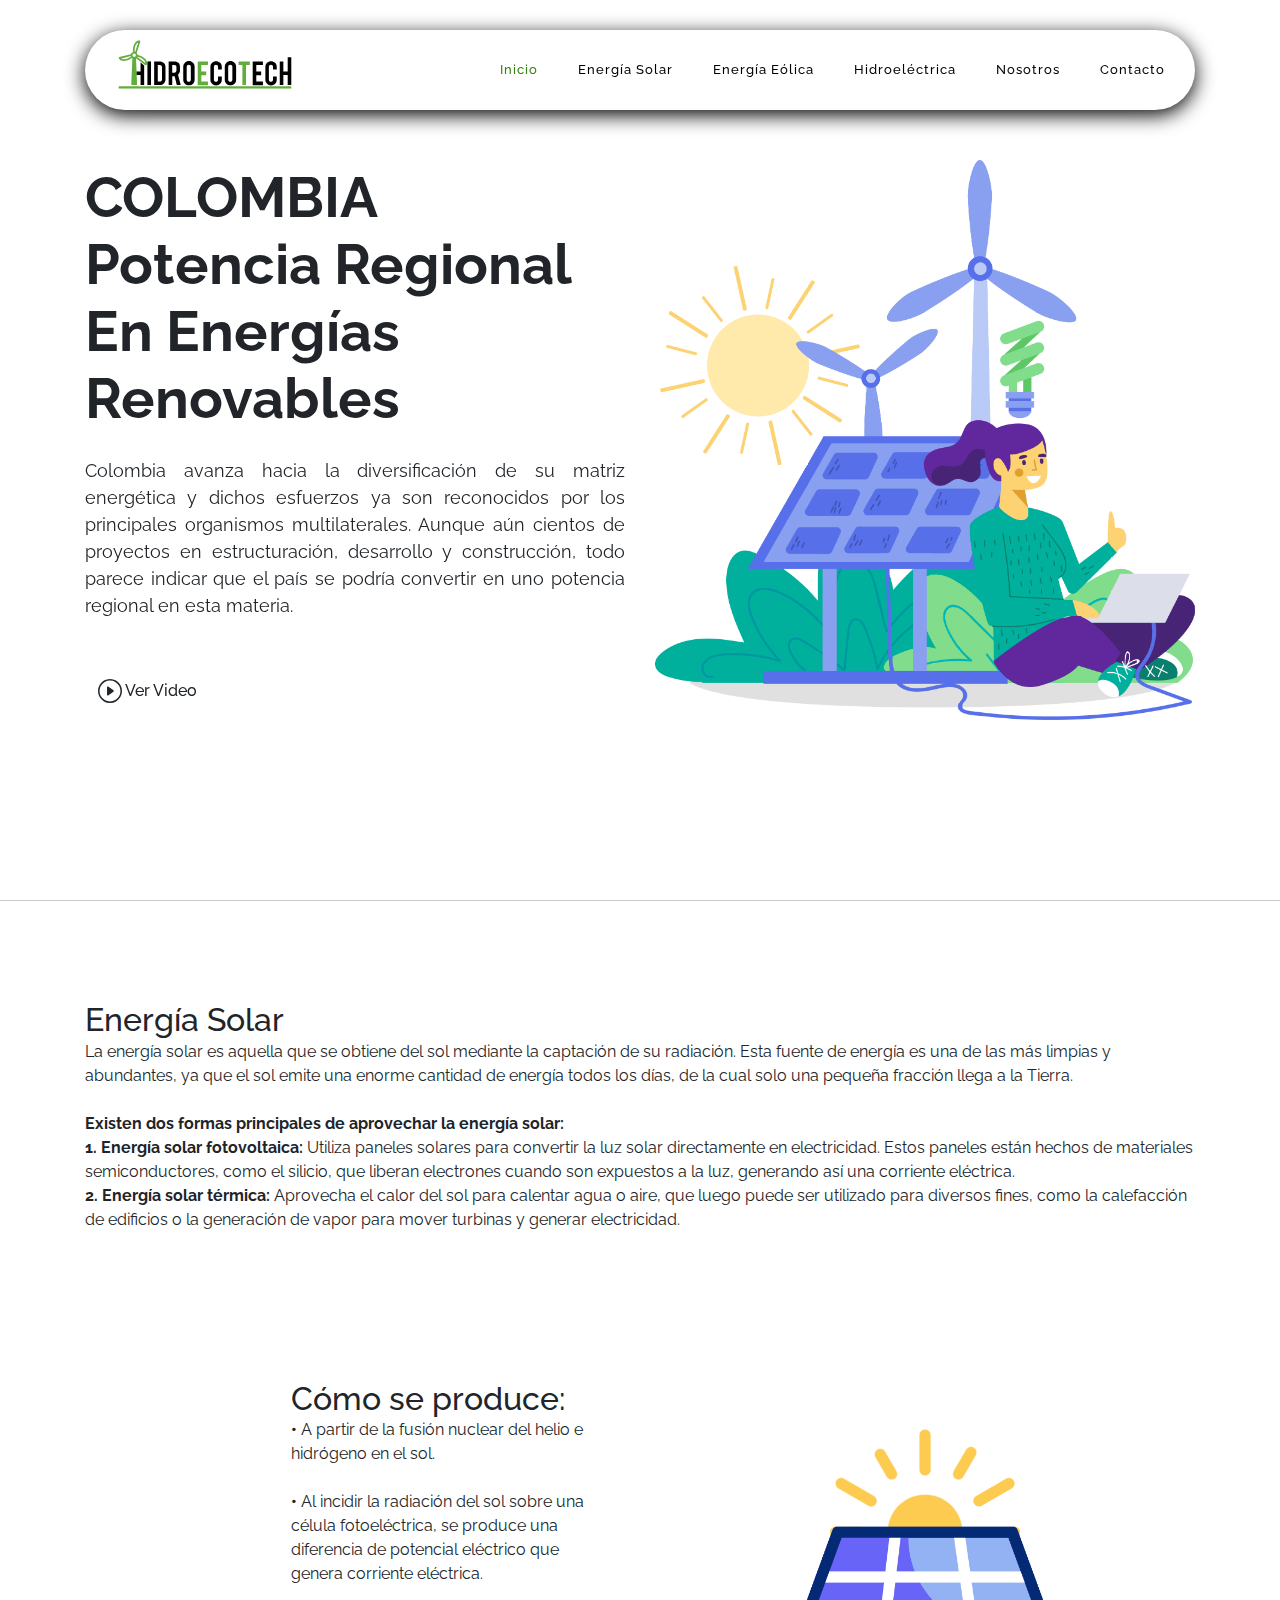
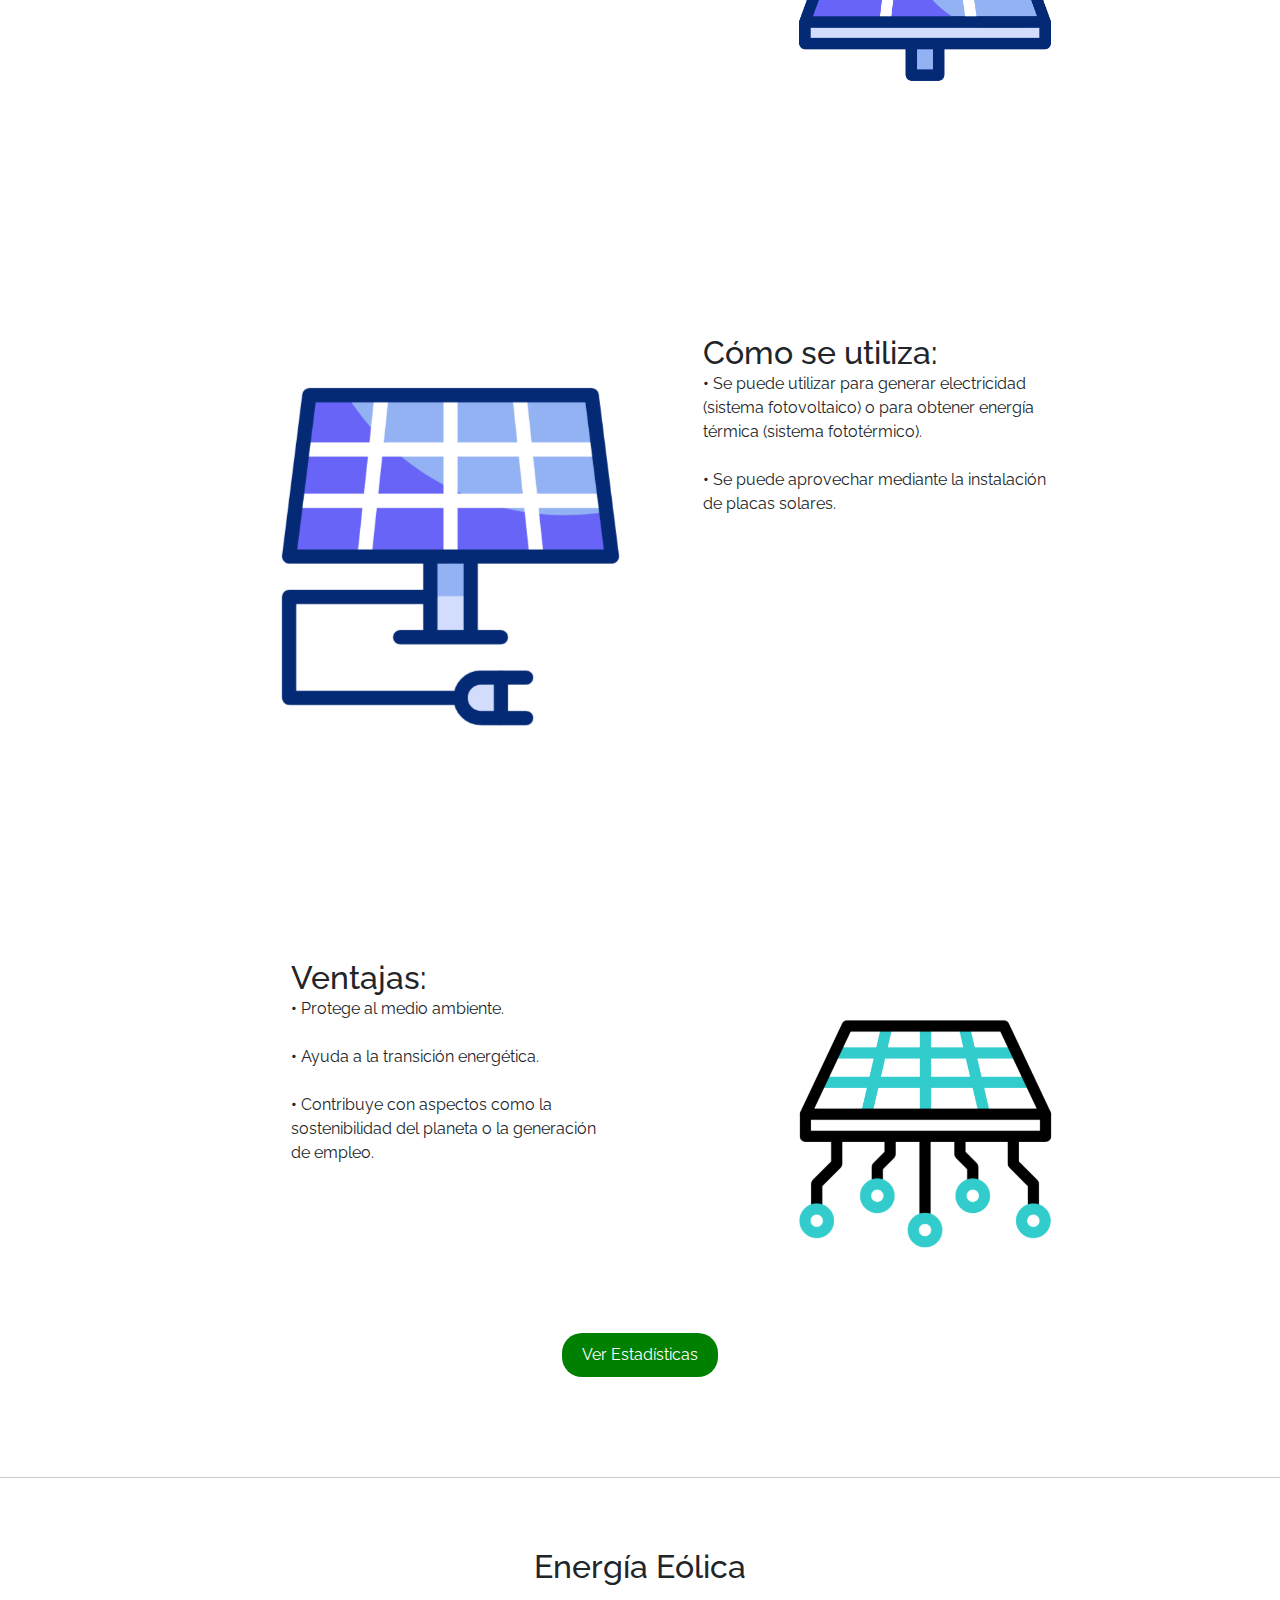
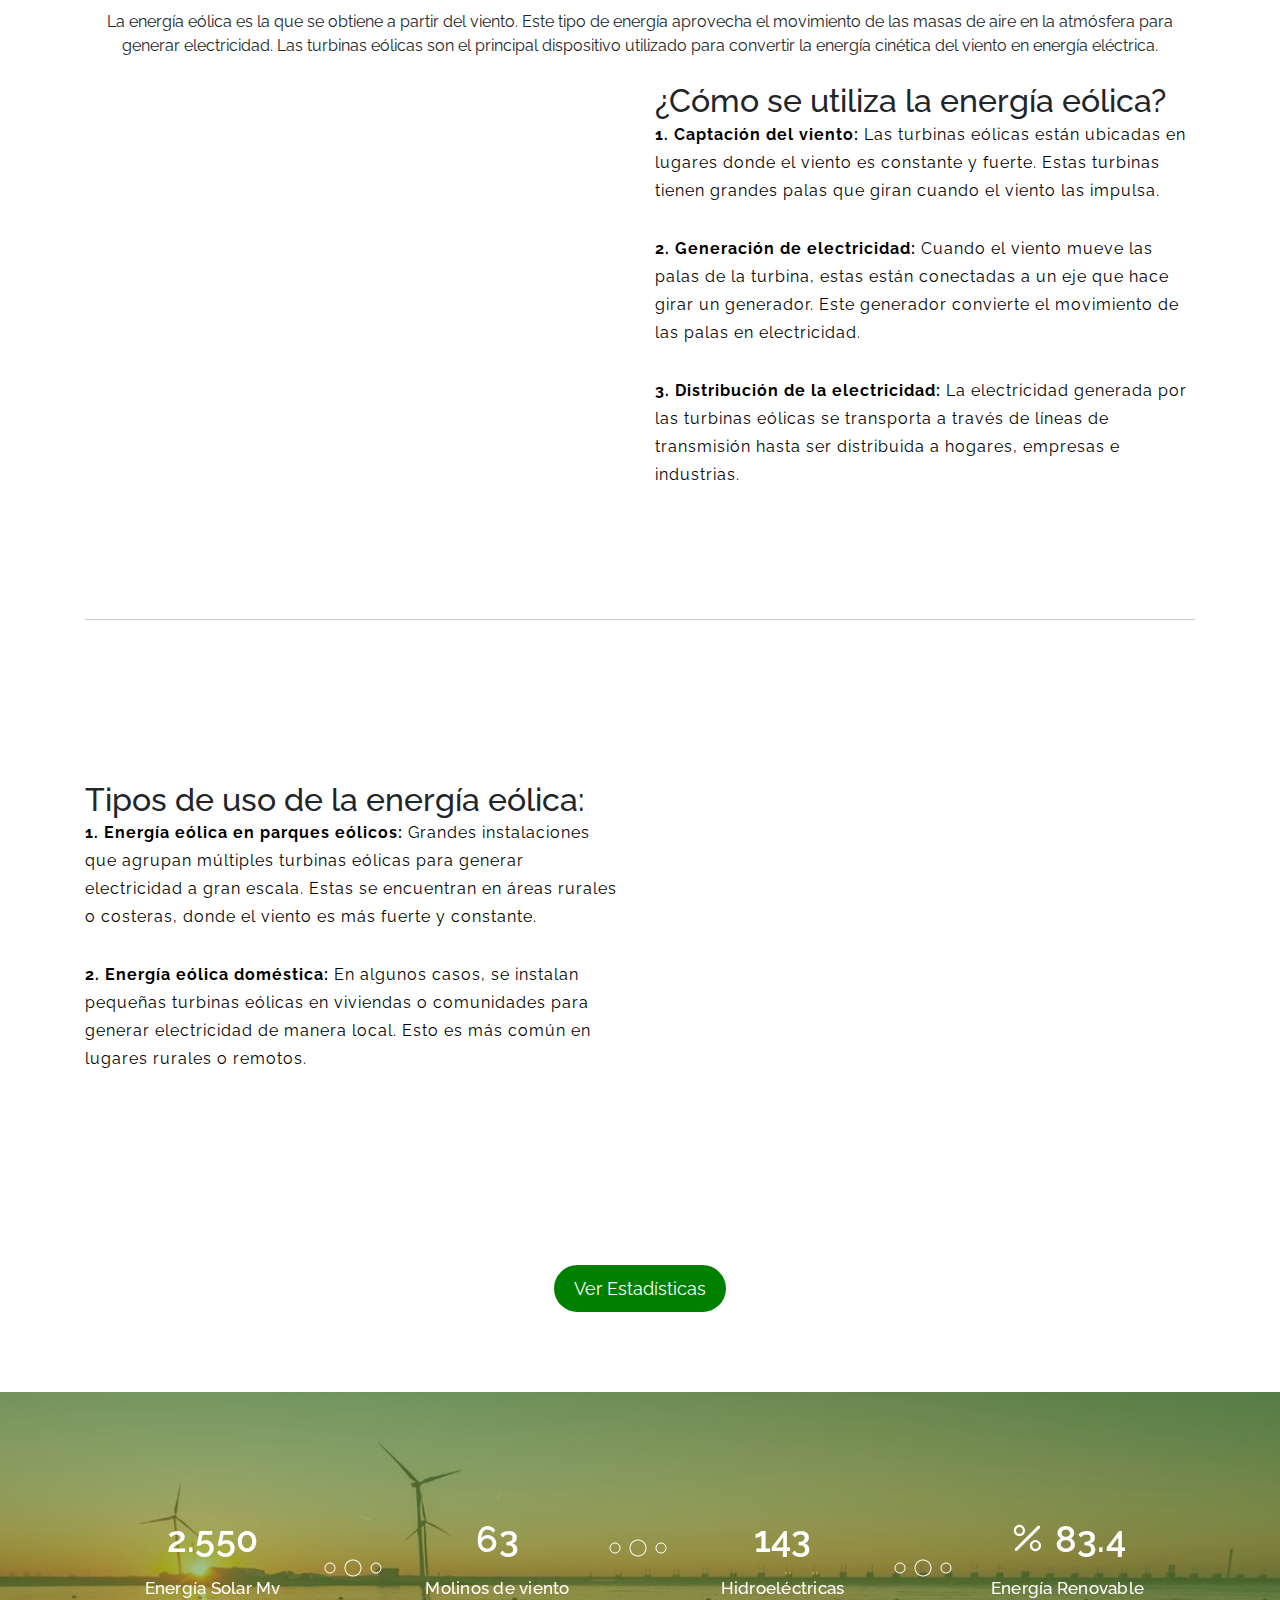
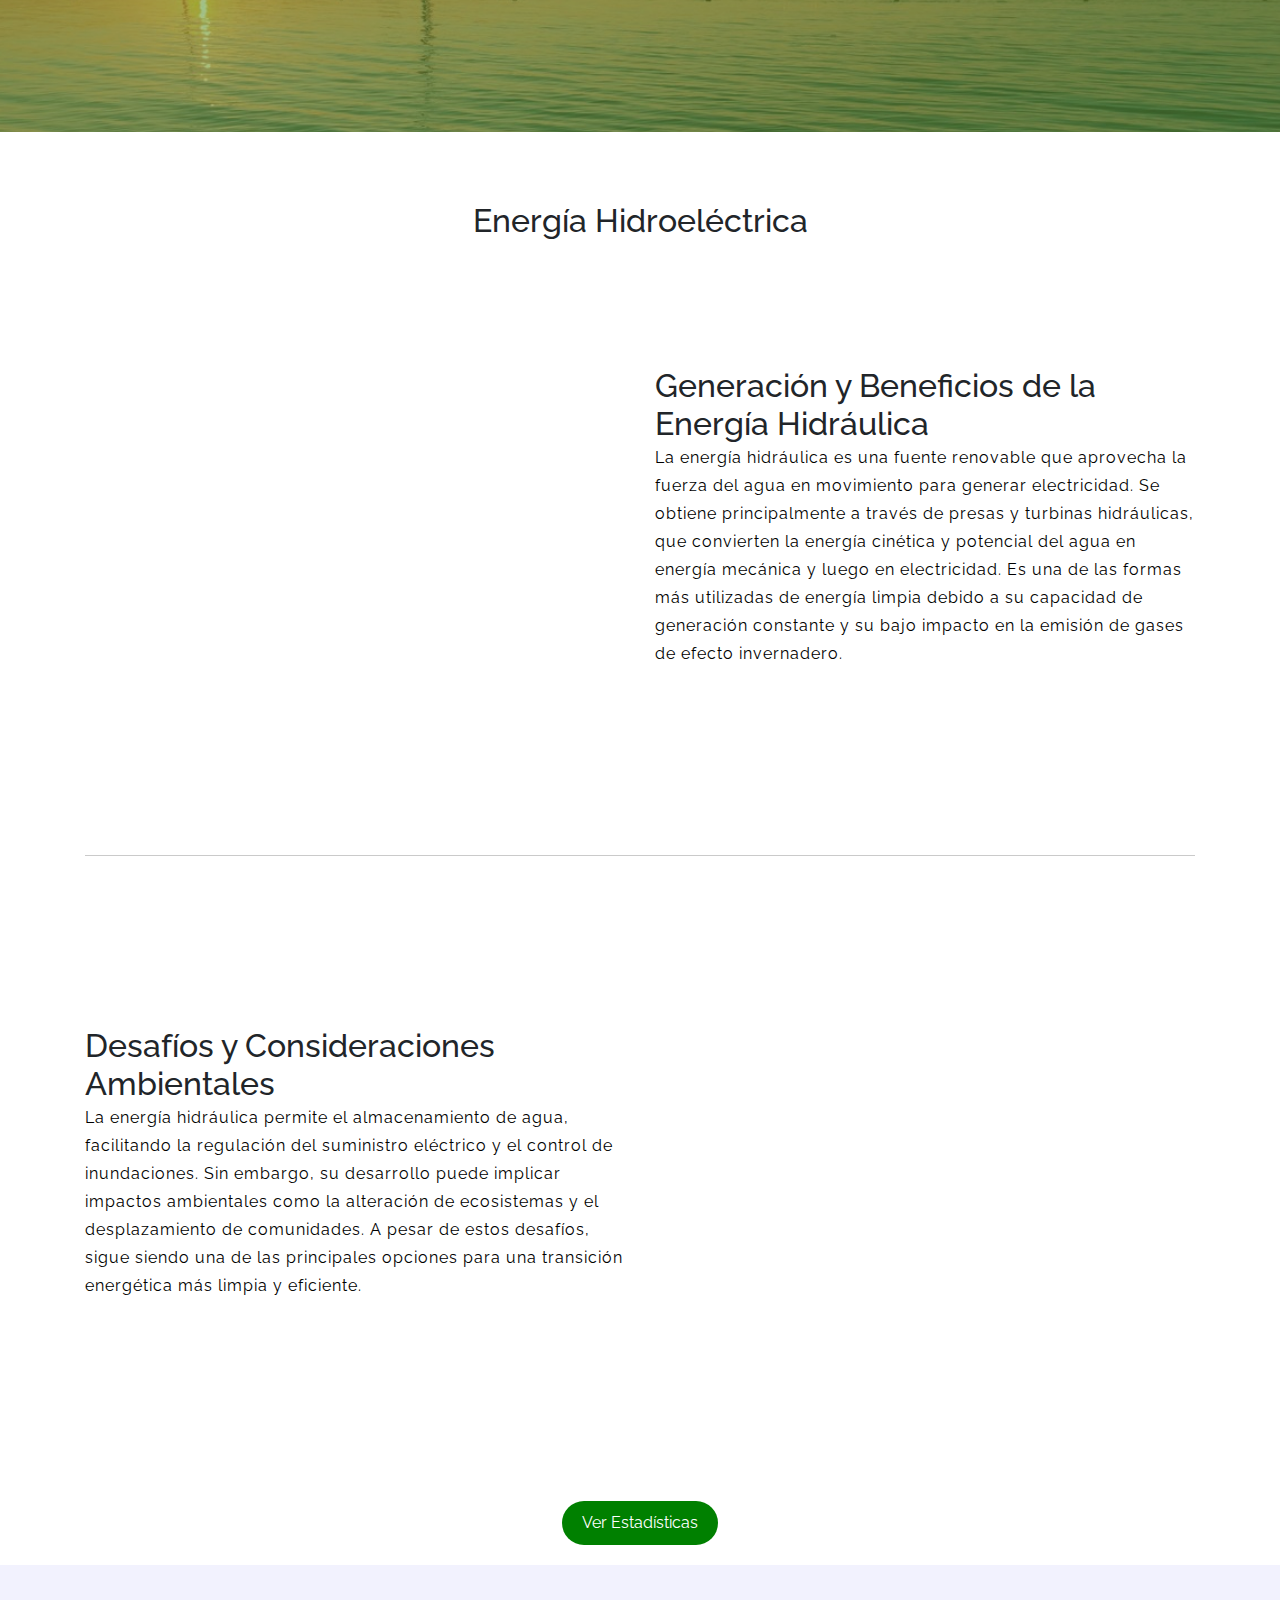
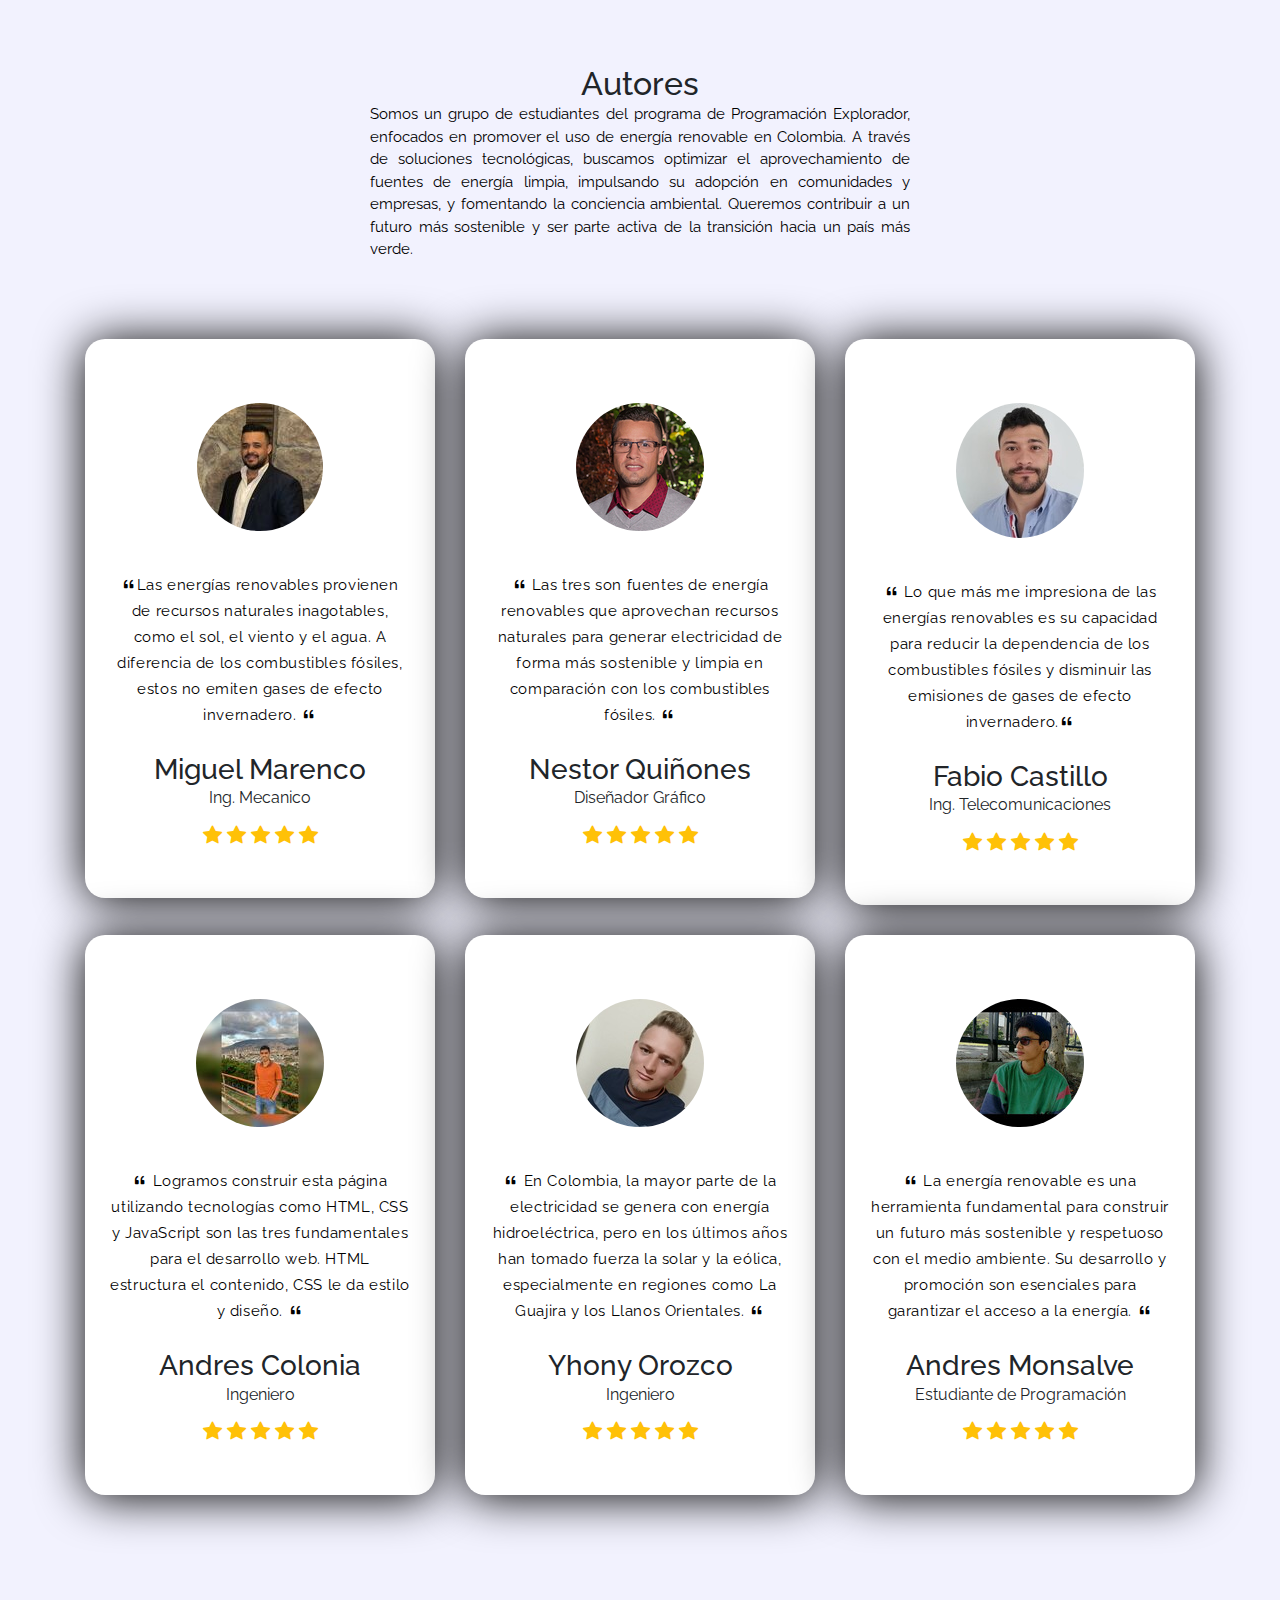
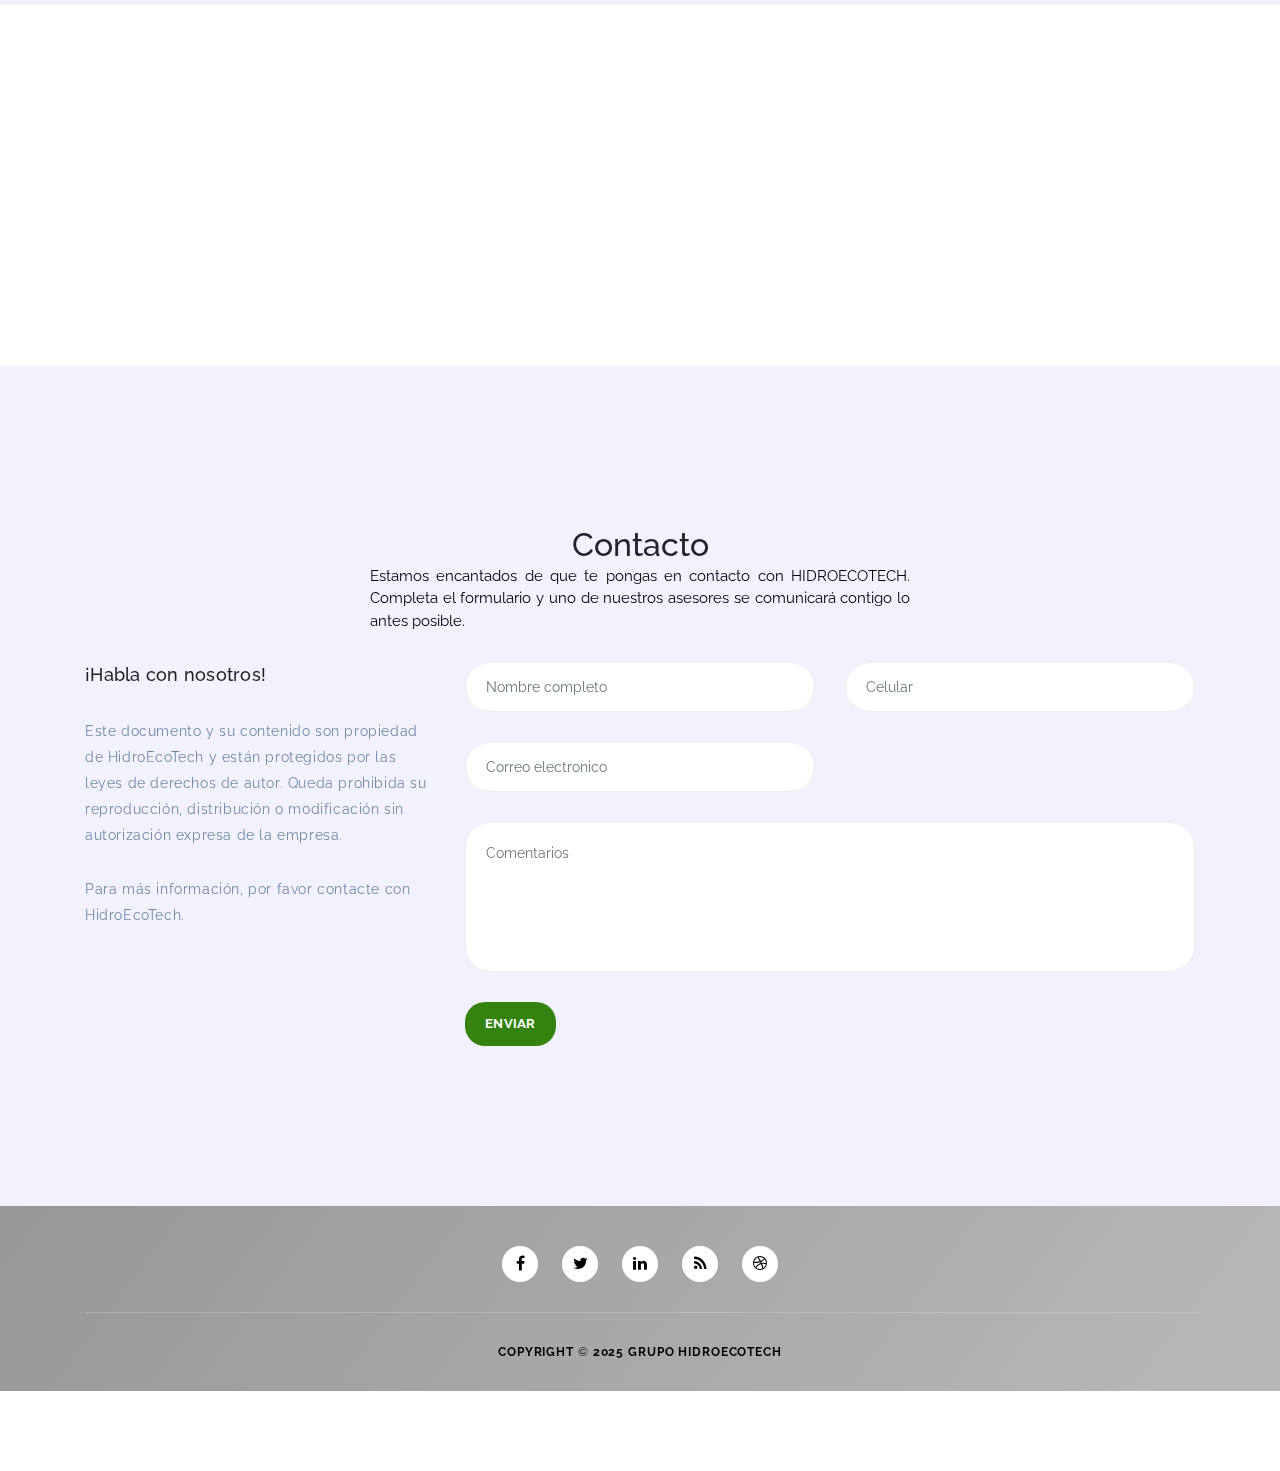
<file: index.html>
<!DOCTYPE html>
<html lang="es">

  <head>

    <meta charset="utf-8">
    <meta name="viewport" content="width=device-width, initial-scale=1, shrink-to-fit=no">
    <meta name="description" content="">
    <meta name="author" content="">
    <link href="https://fonts.googleapis.com/css?family=Raleway:100,300,400,500,700,900" rel="stylesheet">
    <link href="https://cdn.jsdelivr.net/npm/bootstrap-icons/font/bootstrap-icons.css" rel="stylesheet">


    <title>HidroEcoTech</title>

    <!-- Additional CSS Files -->
    <link rel="stylesheet" type="text/css" href="assets/css/bootstrap.min.css">
    <link rel="stylesheet" type="text/css" href="assets/css/font-awesome.css">
    <link rel="stylesheet" href="assets/css/style.css">

    </head>
    
    <body>
    
    <!-- ***** Preloader Start ***** -->
    <div id="preloader">
        <div class="jumper">
            <div></div>
            <div></div>
            <div></div>
        </div>
    </div>  
    <!-- ***** Preloader End ***** -->
    
    
    <!-- ***** Header Area Start ***** -->
    <header class="header-area header-sticky">
        <div class="container">
            <div class="row">
                <div class="col-12">
                    <nav class="main-nav">
                        <!-- ***** Logo Start ***** -->
                        <a href="#hero" class="logo">
                            <img src="assets/images/logo-hidroecotech1.svg" width="180" alt="HidroEcoTech" a>
                            
                        </a>
                        <!-- ***** Logo End ***** -->
                        <!-- ***** Menu Start ***** -->
                        <ul class="nav">
                            <li><a href="#hero" class="active">Inicio</a></li>
                            <li><a href="#features">Energía Solar</a></li>
                            <li><a href="#eolica">Energía Eólica</a></li>
                            <li><a href="#hidroelectrica">Hidroeléctrica</a></li>
                            <li><a href="#pricing-plans">Nosotros</a></li>
                            <li><a href="#contact-us">Contacto</a></li>
                        </ul>
                        <a class='menu-trigger'>
                            <span>Menu</span>
                        </a>
                        <!-- ***** Menu End ***** -->
                    </nav>
                </div>
            </div>
        </div>
    </header>
    <!-- ***** Header Area End ***** -->

    <!-- Hero Section -->
    <section id="hero" class="hero section">

        <div class="container" data-aos="fade-up" data-aos-delay="100">
  
          <div class="row align-items-center">
            <div class="col-lg-6">
              <div class="hero-content" data-aos="fade-up" data-aos-delay="200">
                <h1 class="mb-4">
                    COLOMBIA<br>
                    Potencia Regional<br>
                  <span class="accent-text">En Energías Renovables</span>
                </h1>
  
                <p class="mb-4 mb-md-5">
                    Colombia avanza hacia la diversificación de su matriz energética y dichos esfuerzos ya son reconocidos por los principales organismos multilaterales. Aunque aún cientos de proyectos en estructuración, desarrollo y construcción, todo parece indicar que el país se podría convertir en uno potencia regional en esta materia.</p>
  
                <div class="hero-buttons">
                 <a href="https://www.youtube.com/watch?v=05DuLlVaNYg" class="btn btn-link mt-2 mt-sm-0 glightbox">
                    <i class="bi bi-play-circle me-1"></i> Ver Video </a>
                </div>
              </div>
            </div>


            <!-- Fin de boton para datos -->
            <div class="col-lg-6">
              <div class="hero-image" data-aos="zoom-out" data-aos-delay="300">
                <img src="assets/images/ilustracion.png" alt="Hero Image" class="img-fluid">
  
                </div>
              </div>
            </div>
          </div>
        </div>
      </div>
    </section>
  </div>
    </div>
    </div>
    </div>
    </section>

    <div class="row">
        <div class="col-lg-12">
            <div class="hr"></div>
        </div>
    </div>
</div>
    <!-- ***** Features Small End ***** -->
     <!-- Inicio de la Energía solar -->
    <section id="features" class="features section">

        <!-- Section Title -->
        <div class="container section-title" data-aos="fade-up">
          <h2>Energía Solar</h2>
          <p>La energía solar es aquella que se obtiene del sol mediante la captación de su radiación. Esta fuente de energía es una de las más limpias y abundantes, ya que el sol emite una enorme cantidad de energía todos los días, de la cual solo una pequeña fracción llega a la Tierra.</p>
          <br>
          <p><strong>Existen dos formas principales de aprovechar la energía solar:</strong></p>
          <p><strong>1. Energía solar fotovoltaica:</strong> Utiliza paneles solares para convertir la luz solar directamente en electricidad. Estos paneles están hechos de materiales semiconductores, como el silicio, que liberan electrones cuando son expuestos a la luz, generando así una corriente eléctrica.</p>
          <p><strong>2. Energía solar térmica:</strong> Aprovecha el calor del sol para calentar agua o aire, que luego puede ser utilizado para diversos fines, como la calefacción de edificios o la generación de vapor para mover turbinas y generar electricidad.</p>
        </div>
        <!-- End Section Title -->
        <br>
        <br>
        <!-- Inicio de lista 1 -->
        <!-- About 2 Section -->
    <section id="about-2" class="about-2 section light-background">
        <div class="container">
          <div class="content">
            <div class="row justify-content-center">
              <div class="col-sm-12 col-md-5 col-lg-4 col-xl-4 order-lg-2 offset-xl-1 mb-4">
                <div class="img-wrap text-center text-md-left" data-aos="fade-up" data-aos-delay="100">
                  <div class="img">
                    <img src="assets/images/iconos/panel-solar1.gif" alt="circle image" class="img-fluid">
                  </div>
                </div>
              </div>
  
              <div class="offset-md-0 offset-lg-1 col-sm-12 col-md-5 col-lg-5 col-xl-4" data-aos="fade-up">
                <div class="px-3">
                  <h2 class="content-title text-start">
                    Cómo se produce:
                  </h2>
                  <p><strong>•</strong> A partir de la fusión nuclear del helio e hidrógeno en el sol.</p>
                            <br>
                            <p><strong>•</strong> Al incidir la radiación del sol sobre una célula fotoeléctrica, se produce una diferencia de potencial eléctrico que genera corriente eléctrica.</p>
                </div>
              </div>
            </div>
          </div>
        </div>
      </section>
      <!-- /About 2 Section -->

      <!-- About 2 Section -->
    <!-- Stats Section -->
    <section id="stats" class="stats section light-background">
        <div class="container">
          <div class="row gy-4 justify-content-center">
            <div class="col-lg-5">
              <div class="images-overlap">
                <img src="assets/images/iconos/energia-solar.gif" alt="student" class="img-fluid img-1" data-aos="fade-up">
              </div>
            </div>
  
            <div class="col-lg-4 ps-lg-5">
              <h2 class="content-title">Cómo se utiliza:</h2>
              <p><strong>•</strong> Se puede utilizar para generar electricidad (sistema fotovoltaico) o para obtener energía térmica (sistema fototérmico).</p>
                            <br>
                            <p><strong>•</strong> Se puede aprovechar mediante la instalación de placas solares.</p>
                </div>
              </div>
            </div>
          </div>
        </div>
      </section>
      <!-- /About 2 Section -->
       
      <!-- About 2 Section -->
    <section id="about-2" class="about-2 section light-background">
        <div class="container">
          <div class="content">
            <div class="row justify-content-center">
              <div class="col-sm-12 col-md-5 col-lg-4 col-xl-4 order-lg-2 offset-xl-1 mb-4">
                <div class="img-wrap text-center text-md-left" data-aos="fade-up" data-aos-delay="100">
                  <div class="img">
                    <img src="assets/images/iconos/panel-solar.gif" alt="circle image" class="img-fluid">
                  </div>
                </div>
              </div>
              
              <div class="offset-md-0 offset-lg-1 col-sm-12 col-md-5 col-lg-5 col-xl-4" data-aos="fade-up">
                <div class="px-3">
                  <h2 class="content-title text-start">
                    Ventajas:</h2>
                    <p><strong>•</strong> Protege al medio ambiente.</p>
                    <br>
                    <p><strong>•</strong> Ayuda a la transición energética.</p>
                    <br>
                    <p><strong>•</strong> Contribuye con aspectos como la sostenibilidad del planeta o la generación de empleo.</p>
                </div>
              </div>
            </div>
          </div>
        </div>
<!-- ***** Inicio de botones energía solar ***** -->
<div class="buttonEst">
    <button id="abrirVentanaEst">Ver Estadísticas</button>
  </div>
  
  <div id="ventanaEmergenteEst">
    <img id="imagenActualEst" src="assets/images/renovable/grafica1.gif" alt="Imagen 1">
    <div class="botones2">
      <button id="anterior">Anterior</button>
      <button id="cerrar">Cerrar</button>
      <button id="siguiente">Siguiente</button>
      <a id="interpreta" href="solar.html">Interpretación</a>
    </div>
  </div>
  
  <script>
    document.addEventListener("DOMContentLoaded", function () {
      const imagenes = ["assets/images/renovable/grafica1.gif", "assets/images/renovable/renovable1.jpg"];
      let indice = 0;
      const imgElemento = document.getElementById("imagenActualEst");
  
      function actualizarImagen() {
        imgElemento.src = imagenes[indice];
        imgElemento.alt = `Imagen ${indice + 1}`;
      }
  
      document.getElementById("abrirVentanaEst").addEventListener("click", function () {
        document.getElementById("ventanaEmergenteEst").style.display = "block";
        actualizarImagen();
      });
  
      document.getElementById("siguiente").addEventListener("click", function () {
        indice = (indice + 1) % imagenes.length;
        actualizarImagen();
      });
  
      document.getElementById("anterior").addEventListener("click", function () {
        indice = (indice - 1 + imagenes.length) % imagenes.length;
        actualizarImagen();
      });
  
      document.getElementById("cerrar").addEventListener("click", function () {
        document.getElementById("ventanaEmergenteEst").style.display = "none";
      });
    });
  </script>
      
      <!-- Fin de botones Energía solar -->
        <!-- Línea para separar -->
      <div class="row">
        <div class="col-lg-12">
            <div class="hr"></div>
        </div>
    </div>
</div>
<!-- ***** Fin de la Energía Solar ***** -->


    <!-- ***** Features Big Item Start ***** -->
    <section class="section padding-top-70 padding-bottom-0" id="eolica">
        <div class="container">
            <div class="row">
                <div class="col-lg-12">
                    <div class="center-heading">
                        <h2 class="section-title">Energía Eólica</h2>
                        <br>
                    <p>La energía eólica es la que se obtiene a partir del viento. Este tipo de energía aprovecha el movimiento de las masas de aire en la atmósfera para generar electricidad. Las turbinas eólicas son el principal dispositivo utilizado para convertir la energía cinética del viento en energía eléctrica.</p>
                    </div>
                </div>
                <div class="col-lg-5 col-md-12 col-sm-12 align-self-center" data-scroll-reveal="enter left move 30px over 0.6s after 0.4s">
                    <img src="assets/images/iconos/energia-renovable.gif" class="rounded img-fluid d-block mx-auto" alt="App">
                </div>
                <div class="col-lg-1"></div>
                <div class="col-lg-6 col-md-12 col-sm-12 align-self-center mobile-top-fix">
                    <div class="left-heading">
                        <br>
                        <h2 class="section-title">¿Cómo se utiliza la energía eólica?</h2>
                    </div>
                    <div class="left-text">
                        <p><strong>1. Captación del viento:</strong> Las turbinas eólicas están ubicadas en lugares donde el viento es constante y fuerte. Estas turbinas tienen grandes palas que giran cuando el viento las impulsa.</p>
                        <p><strong>2. Generación de electricidad:</strong> Cuando el viento mueve las palas de la turbina, estas están conectadas a un eje que hace girar un generador. Este generador convierte el movimiento de las palas en electricidad.</p>
                        <p><strong>3. Distribución de la electricidad:</strong> La electricidad generada por las turbinas eólicas se transporta a través de líneas de transmisión hasta ser distribuida a hogares, empresas e industrias.</p>
                    </div>
                </div>
            </div>
            <div class="row">
                <div class="col-lg-12">
                    <div class="hr"></div>
                </div>
            </div>
        </div>
    </section>
    <!-- ***** Features Big Item End ***** -->

    <!-- ***** Features Big Item Start ***** -->
    <section class="section padding-bottom-100">
        <div class="container">
            <div class="row">
                <div class="col-lg-6 col-md-12 col-sm-12 align-self-center mobile-bottom-fix">
                    <div class="left-heading">
                        <h2 class="section-title">Tipos de uso de la energía eólica:</h2>
                    </div>
                    <div class="left-text">
                        <p><strong>1. Energía eólica en parques eólicos:</strong> Grandes instalaciones que agrupan múltiples turbinas eólicas para generar electricidad a gran escala. Estas se encuentran en áreas rurales o costeras, donde el viento es más fuerte y constante.</p>
                        <p><strong>2. Energía eólica doméstica:</strong> En algunos casos, se instalan pequeñas turbinas eólicas en viviendas o comunidades para generar electricidad de manera local. Esto es más común en lugares rurales o remotos.</p>
                    </div>
                </div>
                <div class="col-lg-1"></div>
                <div class="col-lg-5 col-md-12 col-sm-12 align-self-center mobile-bottom-fix-big" data-scroll-reveal="enter right move 30px over 0.6s after 0.4s">
                    <img src="assets/images/iconos/turbina-eolica.gif" class="rounded img-fluid d-block mx-auto" alt="Turbina Eólica">
                </div>
            </div>
        </div>
</section>
<!-- Botón para abrir la ventana emergente -->
<div class="button">
    <button id="abrirVentana">Ver Estadísticas</button>
  </div>
  
  <!-- Ventana Emergente -->
  <div id="ventanaEmergente">
    <img id="imagenActual" src="assets/images/eolica/eolica.jpg" alt="Estadística 1">
    
    <div class="botones2">
      <button id="btnAnterior">Anterior</button>
      <button id="btnCerrar">Cerrar</button>
      <button id="btnSiguiente">Siguiente</button>
      <a id="interpreta" href="eolica.html">Interpretación</a>
    </div>
  </div>
  <style>
    /* Estilos para la ventana emergente */
    #ventanaEmergente {
      display: none;
      position: fixed;
      top: 50%;
      left: 50%;
      transform: translate(-50%, -50%);
      background-color: #fff;
      padding: 20px;
      border-radius: 20px;
      box-shadow: 0 4px 8px rgba(0, 0, 0, 0.2);
      text-align: center;
      width: 80%;
      max-width: 900px;
      box-shadow: 0 4px 8px;
    }
  
    /* Estilos para la imagen */
    #imagenActual {
      width: 100%;
      height: auto;
      max-height: 800px;
      object-fit: cover;
      border-radius: 8px;
      margin-bottom: 20px;
    }
  
    /* Estilos para los botones */
    .botones {
      display: flex;
      justify-content: space-around;
      margin-top: 15px;
      border-radius: 30px;
    }
  
    button {
      background-color: green;
      color: white;
      border: none;
      padding: 10px 20px;
      font-size: 16px;
      border-radius: 30px;
      cursor: pointer;
      transition: background-color 0.3s ease;
    }
  
    button:hover {
      background-color: black;
    }
  
    /* Botón de abrir ventana */
    #abrirVentana {
      background-color: green;
      padding: 10px 20px;
      font-size: 18px;
      border: none;
      border-radius: 30px;
      cursor: pointer;
      
    }
  
    #abrirVentana:hover {
      background-color: black;
    }
  </style>
  
  <script>
    // Lista de imágenes
    const imagenes = ["assets/images/eolica/eolica.jpg", "assets/images/eolica/eolica1.jpg", "assets/images/eolica/eolica2.jpg", "assets/images/eolica/eolica3.jpg"];
    let indiceActual = 0;
  
    // Elementos
    const ventanaEmergente = document.getElementById("ventanaEmergente");
    const imagenActual = document.getElementById("imagenActual");
    const btnAnterior = document.getElementById("btnAnterior");
    const btnSiguiente = document.getElementById("btnSiguiente");
    const btnCerrar = document.getElementById("btnCerrar");
    const btnAbrir = document.getElementById("abrirVentana");
  
    // Mostrar ventana
    btnAbrir.addEventListener("click", () => {
      ventanaEmergente.style.display = "block";
      imagenActual.src = imagenes[indiceActual];
    });
  
    // Cerrar ventana
    btnCerrar.addEventListener("click", () => {
      ventanaEmergente.style.display = "none";
    });
  
    // Imagen anterior
    btnAnterior.addEventListener("click", () => {
      indiceActual = (indiceActual - 1 + imagenes.length) % imagenes.length;
      imagenActual.src = imagenes[indiceActual];
    });
  
    // Imagen siguiente
    btnSiguiente.addEventListener("click", () => {
      indiceActual = (indiceActual + 1) % imagenes.length;
      imagenActual.src = imagenes[indiceActual];
    });
  </script>
    
</section>
    <!-- ***** Features Big Item End ***** -->

     <!-- ***** Counter Parallax Start ***** -->
     <section class="counter">
        <div class="content">
            <div class="container">
                <div class="row">
                    <div class="col-lg-3 col-md-6 col-sm-12">
                        <div class="count-item decoration-bottom">
                            <strong>2.550</strong>
                            <span>Energía Solar Mv</span>
                        </div>
                    </div>
                    <div class="col-lg-3 col-md-6 col-sm-12">
                        <div class="count-item decoration-top">
                            <strong>63</strong>
                            <span>Molinos de viento</span>
                        </div>
                    </div>
                    <div class="col-lg-3 col-md-6 col-sm-12">
                        <div class="count-item decoration-bottom">
                            <strong>143</strong>
                            <span>Hidroeléctricas</span>
                        </div>
                    </div>
                    <div class="col-lg-3 col-md-6 col-sm-12">
                        <div class="count-item">
                            <strong class="bi bi-percent"> 83.4 </strong>
                            <span>Energía Renovable</span>
                        </div>
                    </div>
                </div>
            </div>
        </div>
    </section>
    <!-- ***** Counter Parallax End ***** -->

    <!-- ** Inicio Energia Hidroelectrica ** -->
    
    <!-- ** Titulo ** -->
    <section class="section padding-top-70 padding-bottom-0">
        <div class="col-lg-12">
            <div class="center-heading">
                <h2 class="section-title">Energía Hidroeléctrica</h2>
            </div>
        </div>
        <!-- ** Section 1: Energía Hidroélectrica ** -->
        <section class="section padding-top-70 padding-bottom-0" id="hidroelectrica">
            <div class="container">
                <div class="row">
    
                    <div class="col-lg-5 col-md-12 col-sm-12 align-self-center"
                        data-scroll-reveal="enter left move 30px over 0.6s after 0.4s">
                        <img src="assets/images/iconos/energia-hidroelectrica.gif" class="rounded img-fluid d-block mx-auto" alt="App">
    
                    </div>
    
                    <div class="col-lg-1"></div>
    
                    <div class="col-lg-6 col-md-12 col-sm-12 align-self-center mobile-top-fix">
                        <div class="left-heading">
                            <h2 class="section-title">Generación y Beneficios de la Energía Hidráulica</h2>
                        </div>
                        <div class="left-text">
                            <p>La energía hidráulica es una fuente renovable que aprovecha la fuerza del agua en movimiento
                                para
                                generar electricidad. Se obtiene principalmente a través de presas y turbinas hidráulicas,
                                que
                                convierten la energía cinética y potencial del agua en energía mecánica y luego en
                                electricidad.
                                Es una de las formas más utilizadas de energía limpia debido a su capacidad de generación
                                constante y su bajo impacto en la emisión de gases de efecto invernadero.</p>
                        </div>
                    </div>
                </div>
                <div class="row">
                    <div class="col-lg-12">
                        <div class="hr"></div>
                    </div>
                </div>
            </div>
        </section>
    
        <!-- ** Section 2: Energía Hidroélectrica ** -->
        <section class="section padding-bottom-100">
            <div class="container">
                <div class="row">
                    <div class="col-lg-6 col-md-12 col-sm-12 align-self-center mobile-bottom-fix">
                        <div class="left-heading">
                            <h2 class="section-title">Desafíos y Consideraciones Ambientales</h2>
                        </div>
                        <div class="left-text">
                            <p>La energía hidráulica permite el almacenamiento de agua, facilitando la regulación del suministro
                                eléctrico y el control de inundaciones. Sin embargo, su desarrollo puede implicar impactos
                                ambientales como la alteración de ecosistemas y el desplazamiento de comunidades. A pesar de
                                estos desafíos, sigue siendo una de las principales opciones para una transición energética
                                más limpia y eficiente.</p>
                        </div>
                    </div>
                    <div class="col-lg-1"></div>
                    <div class="col-lg-5 col-md-12 col-sm-12 align-self-center mobile-bottom-fix-big"
                        data-scroll-reveal="enter right move 30px over 0.6s after 0.4s">
                        <img src="assets/images/iconos/hidroelectrica.gif" class="rounded img-fluid d-block mx-auto" alt="Hidroeléctrica">
                    </div>
                </div>
            </div>
        </section>
        
        <div style="display: flex; justify-content: center; margin-bottom: 20px;">
          <button id="abrirVentana2">Ver Estadísticas</button>
        </div>
        

<div id="ventanaEmergente2">
  <img id="imagenActual2" src="assets/images/iconos/energia-hidroelectrica.gif" alt="Estadística 1">
  <div class="botones2">
    <button id="btnAnterior2">Anterior</button>
    <button id="btnCerrar2">Cerrar</button>
    <button id="btnSiguiente2">Siguiente</button>
    <a id="inter" href="hidroelectrica.html">Interpretación</a>
    </div>
</div>


<style>
  #ventanaEmergente2 {
    display: none;
    position: fixed;
    top: 50%;
    left: 50%;
    transform: translate(-50%, -50%);
    background-color: #fff;
    padding: 20px;
    border-radius: 20px;
    box-shadow: 0 4px 8px rgba(0, 0, 0, 0.2);
    text-align: center;
    width: 80%;
    max-width: 800px;
    z-index: 100;
  }

  #imagenActual2 {
    width: 100%;
    max-height: 700px;
    object-fit: cover;
    border-radius: 8px;
    margin-bottom: 10px;
  }

  .botones2 {
    display: flex;
    justify-content: space-around;
    margin-top: 15px;
    text-align: center;
    border-radius: 30px;
  }
  .botones2 a{
    background-color: green;
    color: white;
    border: none;
    padding: 10px 20px;
    font-size: 16px;
    border-radius: 30px;
    cursor: pointer;
    transition: background-color 0.3s ease;
    text-align: center;
  }

  button {
    background-color: green;
    color: white;
    border: none;
    padding: 10px 20px;
    font-size: 16px;
    border-radius: 30px;
    cursor: pointer;
    transition: background-color 0.3s ease;
    text-align: center;
    
  }

  button:hover {
    background-color: black;
  }
</style>

<script>
  const imagenesMap = new Map([
    [0, "assets/images/hidroelectrica/grafica4.gif"],
    [1, "assets/images/hidroelectrica/grafica1.gif"],
    [2, "assets/images/hidroelectrica/grafica2.gif"],
    [3, "assets/images/hidroelectrica/grafica3.gif"]
  ]);

  let indiceActual2 = 0;
  const ventanaEmergente2 = document.getElementById("ventanaEmergente2");
  const imagenActual2 = document.getElementById("imagenActual2");

  document.getElementById("abrirVentana2").addEventListener("click", () => {
    ventanaEmergente2.style.display = "block";
    imagenActual2.src = imagenesMap.get(indiceActual2);
  });

  document.getElementById("btnCerrar2").addEventListener("click", () => {
    ventanaEmergente2.style.display = "none";
  });

  document.getElementById("btnAnterior2").addEventListener("click", () => {
    indiceActual2 = (indiceActual2 - 1 + imagenesMap.size) % imagenesMap.size;
    imagenActual2.src = imagenesMap.get(indiceActual2);
  });

  document.getElementById("btnSiguiente2").addEventListener("click", () => {
    indiceActual2 = (indiceActual2 + 1) % imagenesMap.size;
    imagenActual2.src = imagenesMap.get(indiceActual2);
  });


</script>
        

   <!--MIGUEL MARENCO [INICIO]-->


    <!-- ***** Testimonials Plans Start ***** AUTORES INICIO -->
    <section class="section colored" id="pricing-plans">
        <div class="container">
            <!-- ***** Section Title Start ***** -->
            <div class="row">
                <div class="col-lg-12">
                    <div class="center-heading">
                        <h2 class="section-title">Autores</h2>
                    </div>
                </div>
                <div class="offset-lg-3 col-lg-6">
                    <div class="center-text">
                        <p>Somos un grupo de estudiantes del programa de Programación Explorador, enfocados en promover
                            el uso de energía renovable en Colombia. A través de soluciones tecnológicas, buscamos
                            optimizar el aprovechamiento de fuentes de energía limpia, impulsando su adopción en
                            comunidades y empresas, y fomentando la conciencia ambiental. Queremos contribuir a un
                            futuro más sostenible y ser parte activa de la transición hacia un país más verde.</p>
                    </div>
                </div>
            </div>
            <br>
            <br>
            <!-- ***** Section Title End ***** -->

            <div class="row">
                <div class="col-lg-4 col-md-6 col-sm-12">
                    <div class="team-item">
                        <div class="team-content text-center"> <!-- Centrar todo el contenido de la tarjeta -->
                            <i><img src="assets/images/team/miguel.jpg" class="rounded-circle mb-3" alt=""></i>
                            <p><i class="bi bi-quote"></i>Las energías renovables provienen de recursos naturales inagotables, como el sol, el viento y el agua. A diferencia de los combustibles fósiles, estos no emiten gases de efecto invernadero. <i class="bi bi-quote"></i> </p>
                            <div class="user-image-container">
                                <div>
                                    <h3 class="user-name">Miguel Marenco</h3>
                                    <span>Ing. Mecanico</span>
                                </div>
                                <div>
                                    <div class="text-warning star-rating d-flex justify-content-center starts">
                                        <i class="bi bi-star-fill "></i>
                                        <i class="bi bi-star-fill "></i>
                                        <i class="bi bi-star-fill "></i>
                                        <i class="bi bi-star-fill "></i>
                                        <i class="bi bi-star-fill "></i>
                                    </div>

                                </div>
                            </div>

                            <br>

                        </div>
                    </div>
                </div>
                <div class="col-lg-4 col-md-6 col-sm-12">
                    <div class="team-item">
                        <div class="team-content text-center"> <!-- Centrar todo el contenido de la tarjeta -->
                            <i><img src="assets/images/team/Nestor.jpeg" class="rounded-circle mb-3" alt=""></i>
                            <p><i class="bi bi-quote"></i> Las tres son fuentes de energía renovables que aprovechan recursos naturales para generar electricidad de forma más sostenible y limpia en comparación con los combustibles fósiles. <i class="bi bi-quote"></i></p>
                            <div class="user-image-container">
                                <div>
                                    <h3 class="user-name">Nestor Quiñones</h3>
                                    <span>Diseñador Gráfico</span>
                                </div>
                                <div>
                                    <div class="text-warning star-rating d-flex justify-content-center starts">
                                        <i class="bi bi-star-fill "></i>
                                        <i class="bi bi-star-fill "></i>
                                        <i class="bi bi-star-fill "></i>
                                        <i class="bi bi-star-fill "></i>
                                        <i class="bi bi-star-fill "></i>
                                    </div>

                                </div>
                            </div>
                            <br>

                        </div>
                    </div>
                </div>

                <div class="col-lg-4 col-md-6 col-sm-12">
                    <div class="team-item">
                        <div class="team-content text-center"> <!-- Centrar todo el contenido de la tarjeta -->
                            <i><img src="assets/images/team/fabio.jpg" class="rounded-circle mb-3" alt=""></i>
                            <p><i class="bi bi-quote"></i> Lo que más me impresiona de las energías renovables es su capacidad para reducir la dependencia de los combustibles fósiles y disminuir las emisiones de gases de efecto invernadero.<i class="bi bi-quote"></i></p>
                            <div class="user-image-container">
                                <div>
                                    <h3 class="user-name">Fabio Castillo</h3>
                                    <span>Ing. Telecomunicaciones</span>
                                </div>
                                <div>
                                    <div class="text-warning star-rating d-flex justify-content-center starts">
                                        <i class="bi bi-star-fill "></i>
                                        <i class="bi bi-star-fill "></i>
                                        <i class="bi bi-star-fill "></i>
                                        <i class="bi bi-star-fill "></i>
                                        <i class="bi bi-star-fill "></i>
                                    </div>

                                </div>
                            </div>
                            <br>

                        </div>
                    </div>
                </div>

                <div class="col-lg-4 col-md-6 col-sm-12">
                    <div class="team-item">
                        <div class="team-content text-center"> <!-- Centrar todo el contenido de la tarjeta -->
                            <i><img src="assets/images/team/andres1.jpg" class="rounded-circle mb-3" alt=""></i>
                            <p><i class="bi bi-quote"></i> Logramos construir esta página utilizando tecnologías como HTML, CSS y JavaScript son las tres fundamentales para el desarrollo web. HTML estructura el contenido, CSS le da estilo y diseño. <i class="bi bi-quote"></i></p>
                            <div class="user-image-container">
                                <div>
                                    <h3 class="user-name">Andres Colonia </h3>
                                    <span>Ingeniero</span>
                                </div>
                                <div>
                                    <div class="text-warning star-rating d-flex justify-content-center starts">
                                        <i class="bi bi-star-fill "></i>
                                        <i class="bi bi-star-fill "></i>
                                        <i class="bi bi-star-fill "></i>
                                        <i class="bi bi-star-fill "></i>
                                        <i class="bi bi-star-fill "></i>
                                    </div>

                                </div>
                            </div>
                            <br>

                        </div>
                    </div>
                </div>

                <div class="col-lg-4 col-md-6 col-sm-12">
                    <div class="team-item">
                        <div class="team-content text-center"> <!-- Centrar todo el contenido de la tarjeta -->
                            <i><img src="assets/images/team/yonhy.jpg" class="rounded-circle mb-3" alt=""></i>
                            <p><i class="bi bi-quote"></i> En Colombia, la mayor parte de la electricidad se genera con energía hidroeléctrica, pero en los últimos años han tomado fuerza la solar y la eólica, especialmente en regiones como La Guajira y los Llanos Orientales. <i class="bi bi-quote"></i> </p>
                            <div class="user-image-container">
                                <div>
                                    <h3 class="user-name">Yhony Orozco</h3>
                                    <span>Ingeniero</span>
                                </div>
                                <div>
                                    <div class="text-warning star-rating d-flex justify-content-center starts">
                                        <i class="bi bi-star-fill "></i>
                                        <i class="bi bi-star-fill "></i>
                                        <i class="bi bi-star-fill "></i>
                                        <i class="bi bi-star-fill "></i>
                                        <i class="bi bi-star-fill "></i>
                                    </div>

                                </div>
                            </div>
                            <br>
  
                        </div>
                    </div>
                </div>

                <div class="col-lg-4 col-md-6 col-sm-12">
                    <div class="team-item">
                        <div class="team-content text-center"> <!-- Centrar todo el contenido de la tarjeta -->
                            <i><img src="assets/images/team/andres.jpg" class="rounded-circle mb-3" alt=""></i>
                            <p><i class="bi bi-quote"></i> La energía renovable es una herramienta fundamental para construir un futuro más sostenible y respetuoso con el medio ambiente. Su desarrollo y promoción son esenciales para garantizar el acceso a la energía. <i class="bi bi-quote"></i></p>
                            <div class="user-image-container">
                                <div>
                                    <h3 class="user-name">Andres Monsalve</h3>
                                    <span>Estudiante de Programación</span>
                                </div>
                                <div>
                                    <div class="text-warning star-rating d-flex justify-content-center starts">
                                        <i class="bi bi-star-fill "></i>
                                        <i class="bi bi-star-fill "></i>
                                        <i class="bi bi-star-fill "></i>
                                        <i class="bi bi-star-fill "></i>
                                        <i class="bi bi-star-fill "></i>
                                    </div>

                                </div>
                            </div>
                            <br>
                            
                        </div>
                    </div>
                </div>

            </div>
        </div>
    </section>
    <!-- ***** Testimonials Plans End ***** AUTORES FINAL -->

    <!--MIGUEL MARENCO [FINAL]-->

     <!-- Call To Action Section -->
    <section id="call-to-action" class="call-to-action section dark-background">

        <img src="assets/images/banner2.jpg" alt="">
  
        <div class="container">
          <div class="row justify-content-center" data-aos="zoom-in" data-aos-delay="100">
            <div class="col-xl-10">
              <div class="text-center">
                <h3 class="">Participación en la Matriz Energética</h3>
                <br>
                <p><strong>La mayor parte de la electricidad en Colombia proviene de fuentes renovables, principalmente hidroeléctricas, que representan alrededor del 70% de la generación eléctrica.</strong></p>
                <br>
                <p><strong>Colombia cuenta con una matriz energética predominantemente renovable, en la que la energía hidroeléctrica juega un papel clave, pero también está dando pasos hacia la diversificación con fuentes como la solar, eólica, biomasa y geotér.</strong></p>
              </div>
            </div>
          </div>
        </div>
  
      </section><!-- /Call To Action Section --> 

    <!-- ***** Edita Yhony ***** -->
    <section class="section colored" id="contact-us">
      <div class="container">
          <!-- ***** Section Title Start ***** -->
          <div class="row">
              <div class="col-lg-12">
                  <div class="center-heading">
                      <h2 class="section-title">Contacto</h2>
                  </div>
              </div>
              <div class="offset-lg-3 col-lg-6">
                  <div class="center-text">
                      <p>Estamos encantados de que te pongas en contacto con HIDROECOTECH. Completa el formulario y uno de nuestros asesores se comunicará contigo lo antes posible.</p>
                  </div>
              </div>
          </div>
          <!-- ***** Section Title End ***** -->

          <div class="row">
              <!-- ***** Contact Text Start ***** -->
              <div class="col-lg-4 col-md-6 col-sm-12">
                  <h5 class="margin-bottom-30">¡Habla con nosotros!</h5>
                  <div class="contact-text">
                      <p>Este documento y su contenido son propiedad de HidroEcoTech y están protegidos por las leyes de derechos de autor. Queda prohibida su reproducción, distribución o modificación sin autorización expresa de la empresa.</p>
                      <p>Para más información, por favor contacte con HidroEcoTech.</p>
                  </div>
              </div>
              <!-- ***** Contact Text End ***** -->

              <!-- ***** Contact Form Start ***** -->
              <div class="col-lg-8 col-md-6 col-sm-12">
                  <div class="contact-form">
                      <form id="contactForm">
                        <div class="row">
                          <div class="col-lg-6 col-md-12 col-sm-12">
                            <fieldset>
                              <input name="name" type="text" class="form-control" id="name" placeholder="Nombre completo" required="">
                            </fieldset>
                          </div>
                          <div class="col-lg-6 col-md-12 col-sm-12">
                              <fieldset>
                                <input name="Cel" type="tel" class="form-control" id="Cel" placeholder="Celular" pattern="[0-9]{10}" required="">
                              </fieldset>
                            </div>
                          <div class="col-lg-6 col-md-12 col-sm-12">
                            <fieldset>
                              <input name="email" type="email" class="form-control" id="email" placeholder="Correo electronico" required="">
                            </fieldset>
                          </div>
                          <div class="col-lg-12">
                            <fieldset>
                              <textarea name="message" rows="6" class="form-control" id="message" placeholder="Comentarios" required=""></textarea>
                            </fieldset>
                          </div>
                          <div class="col-lg-12">
                            <fieldset>
                              <button type="submit" id="form-submit" class="main-button">Enviar</button>
                            </fieldset>
                          </div>
                        </div>
                      </form>
                      <script>
                          document.getElementById("contactForm").addEventListener("submit", function(event) {
                              event.preventDefault(); // Evita recargar la página
                          
                              let formData = {
                                  name: document.getElementById("name").value,
                                  Cel: document.getElementById("Cel").value,
                                  email: document.getElementById("email").value,
                                  message: document.getElementById("message").value,
                              };
                          
                              fetch("http://localhost:5299/api/form/submit", {
                                  method: "POST",
                                  headers: { "Content-Type": "application/json" },
                                  body: JSON.stringify(formData)
                              })
                              .then(response => response.json())
                              .then(data => {
                                  alert(data.message);
                                  location.reload();
                              })
                              .catch(error => console.error("Error:", error));
                          });
                      </script>
                  </div>
              </div>
              <!-- ***** Termina Edición Yhony ***** -->
            </div>
          </div>
      </section>
    <!-- ***** Footer Start ***** -->
    <footer>
        <div class="container">
            <div class="row">
                <div class="col-lg-12 col-md-12 col-sm-12">
                    <ul class="social">
                        <li><a href="#"><i class="fa fa-facebook"></i></a></li>
                        <li><a href="#"><i class="fa fa-twitter"></i></a></li>
                        <li><a href="#"><i class="fa fa-linkedin"></i></a></li>
                        <li><a href="#"><i class="fa fa-rss"></i></a></li>
                        <li><a href="#"><i class="fa fa-dribbble"></i></a></li>
                    </ul>
                </div>
            </div>
            <div class="row">
                <div class="col-lg-12">
                    <p class="copyright"><strong>Copyright </strong> &copy; <strong> 2025 Grupo HidroEcoTech</strong></p>
                </div>
            </div>
        </div>
    </footer>
    
    <!-- jQuery -->
    <script src="assets/js/jquery-2.1.0.min.js"></script>

    <!-- Bootstrap -->
    <script src="assets/js/popper.js"></script>
    <script src="assets/js/bootstrap.min.js"></script>

    <!-- Plugins -->
    <script src="assets/js/scrollreveal.min.js"></script>
    <script src="assets/js/waypoints.min.js"></script>
    <script src="assets/js/jquery.counterup.min.js"></script>
    <script src="assets/js/imgfix.min.js"></script> 
    
    <!-- Global Init -->
    <script src="assets/js/custom.js"></script>

  </body>
</html>
</file>
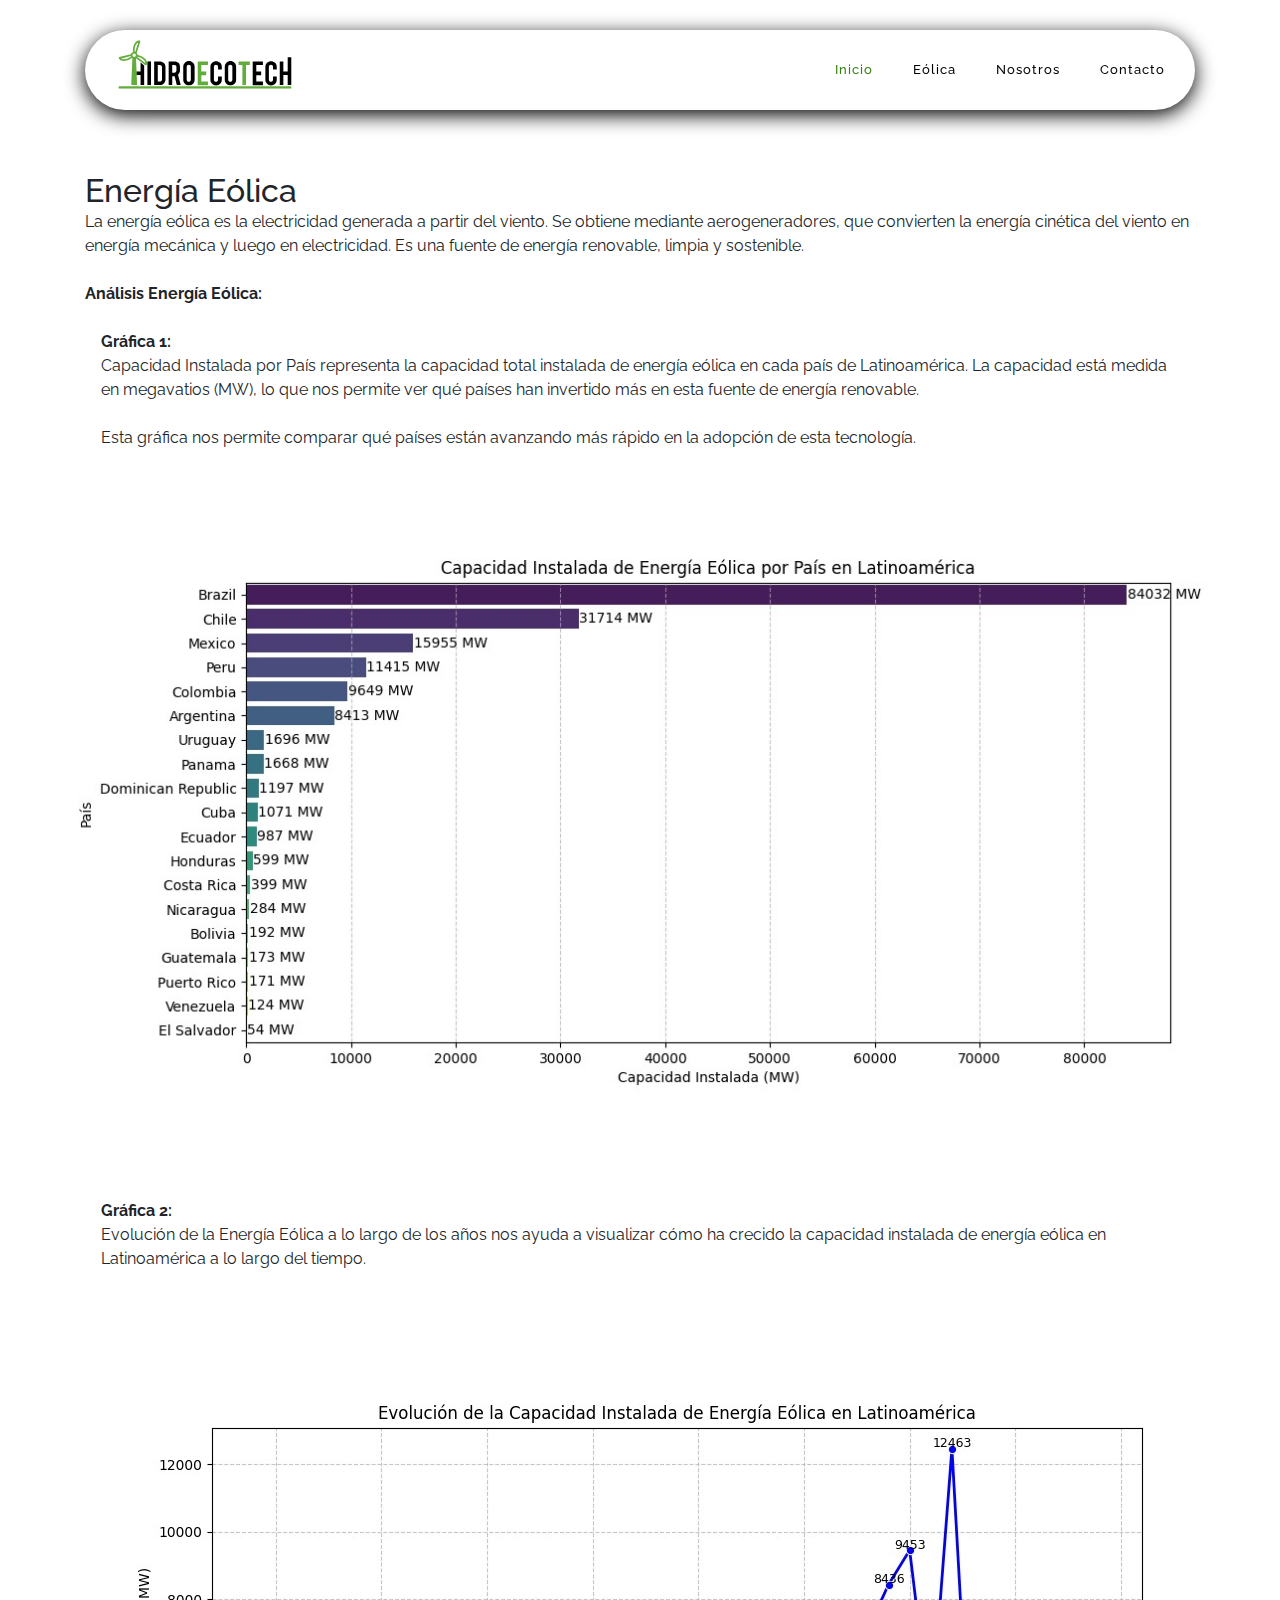
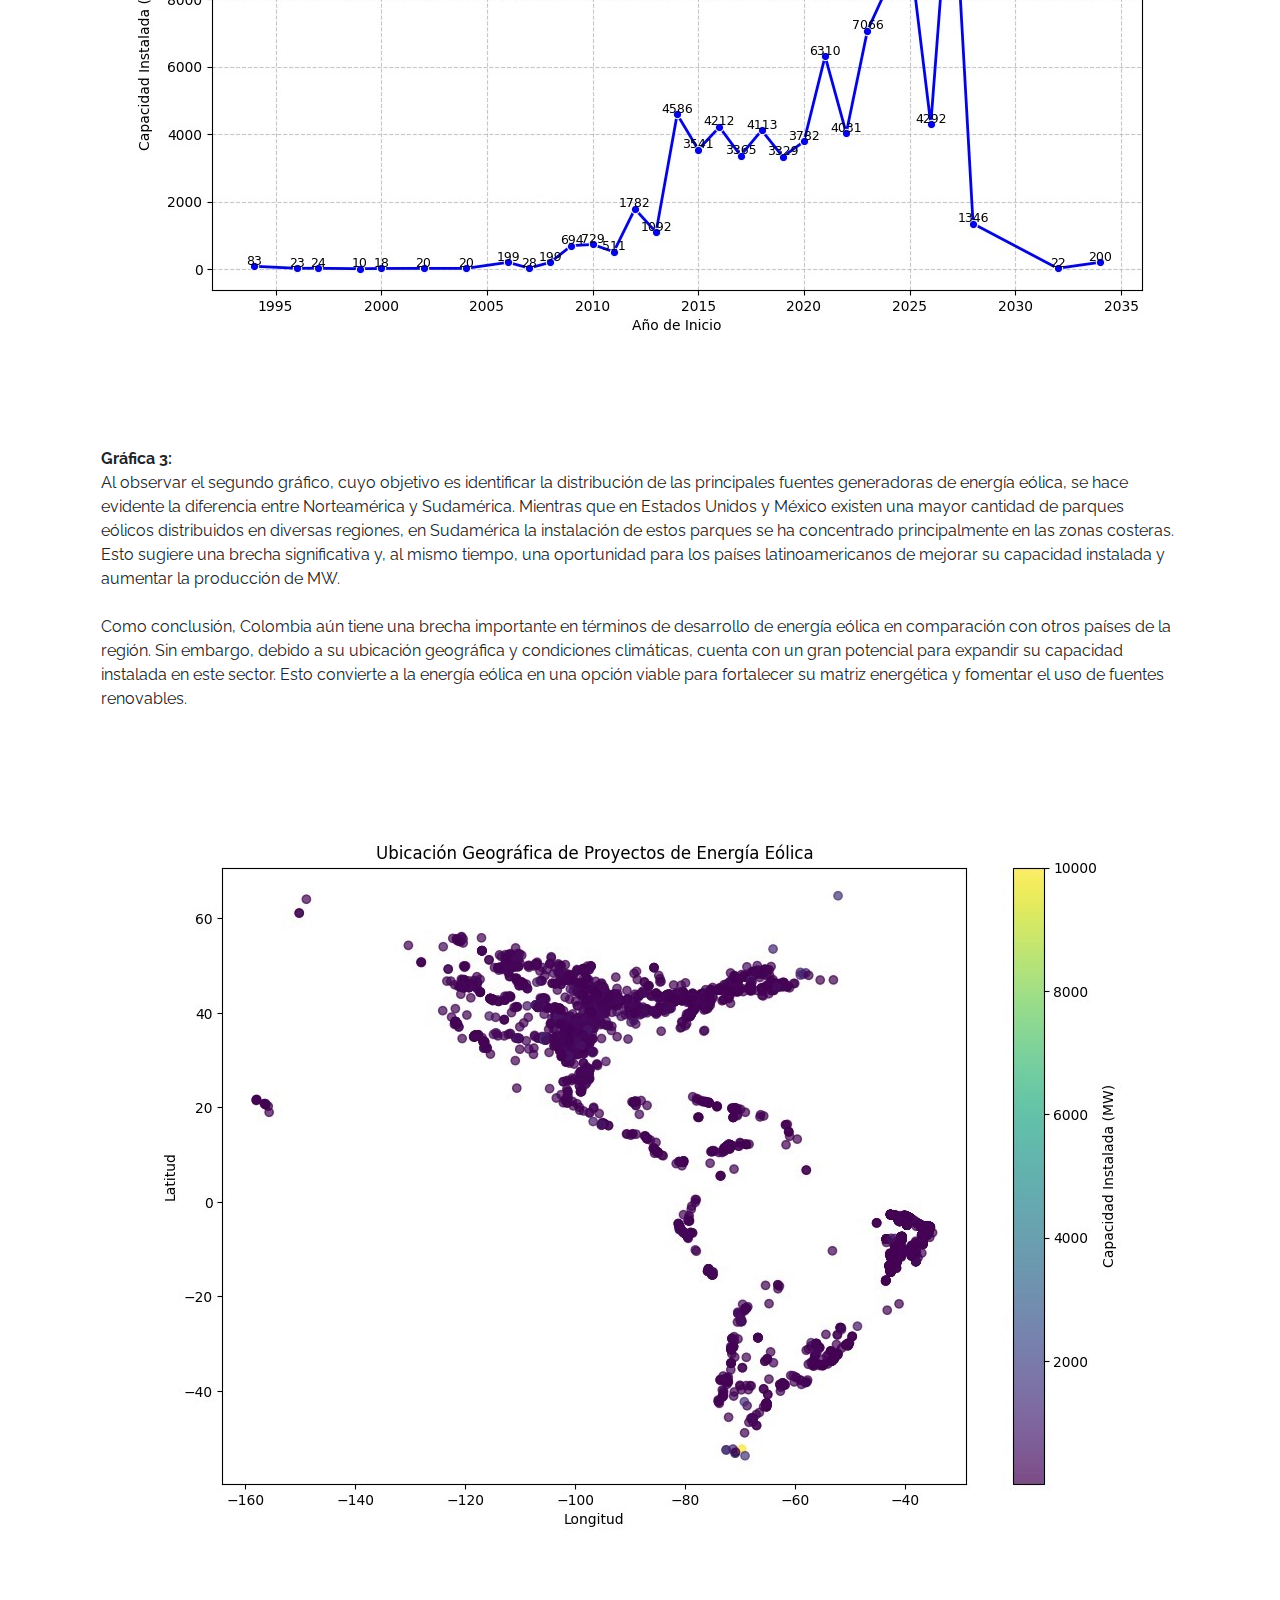
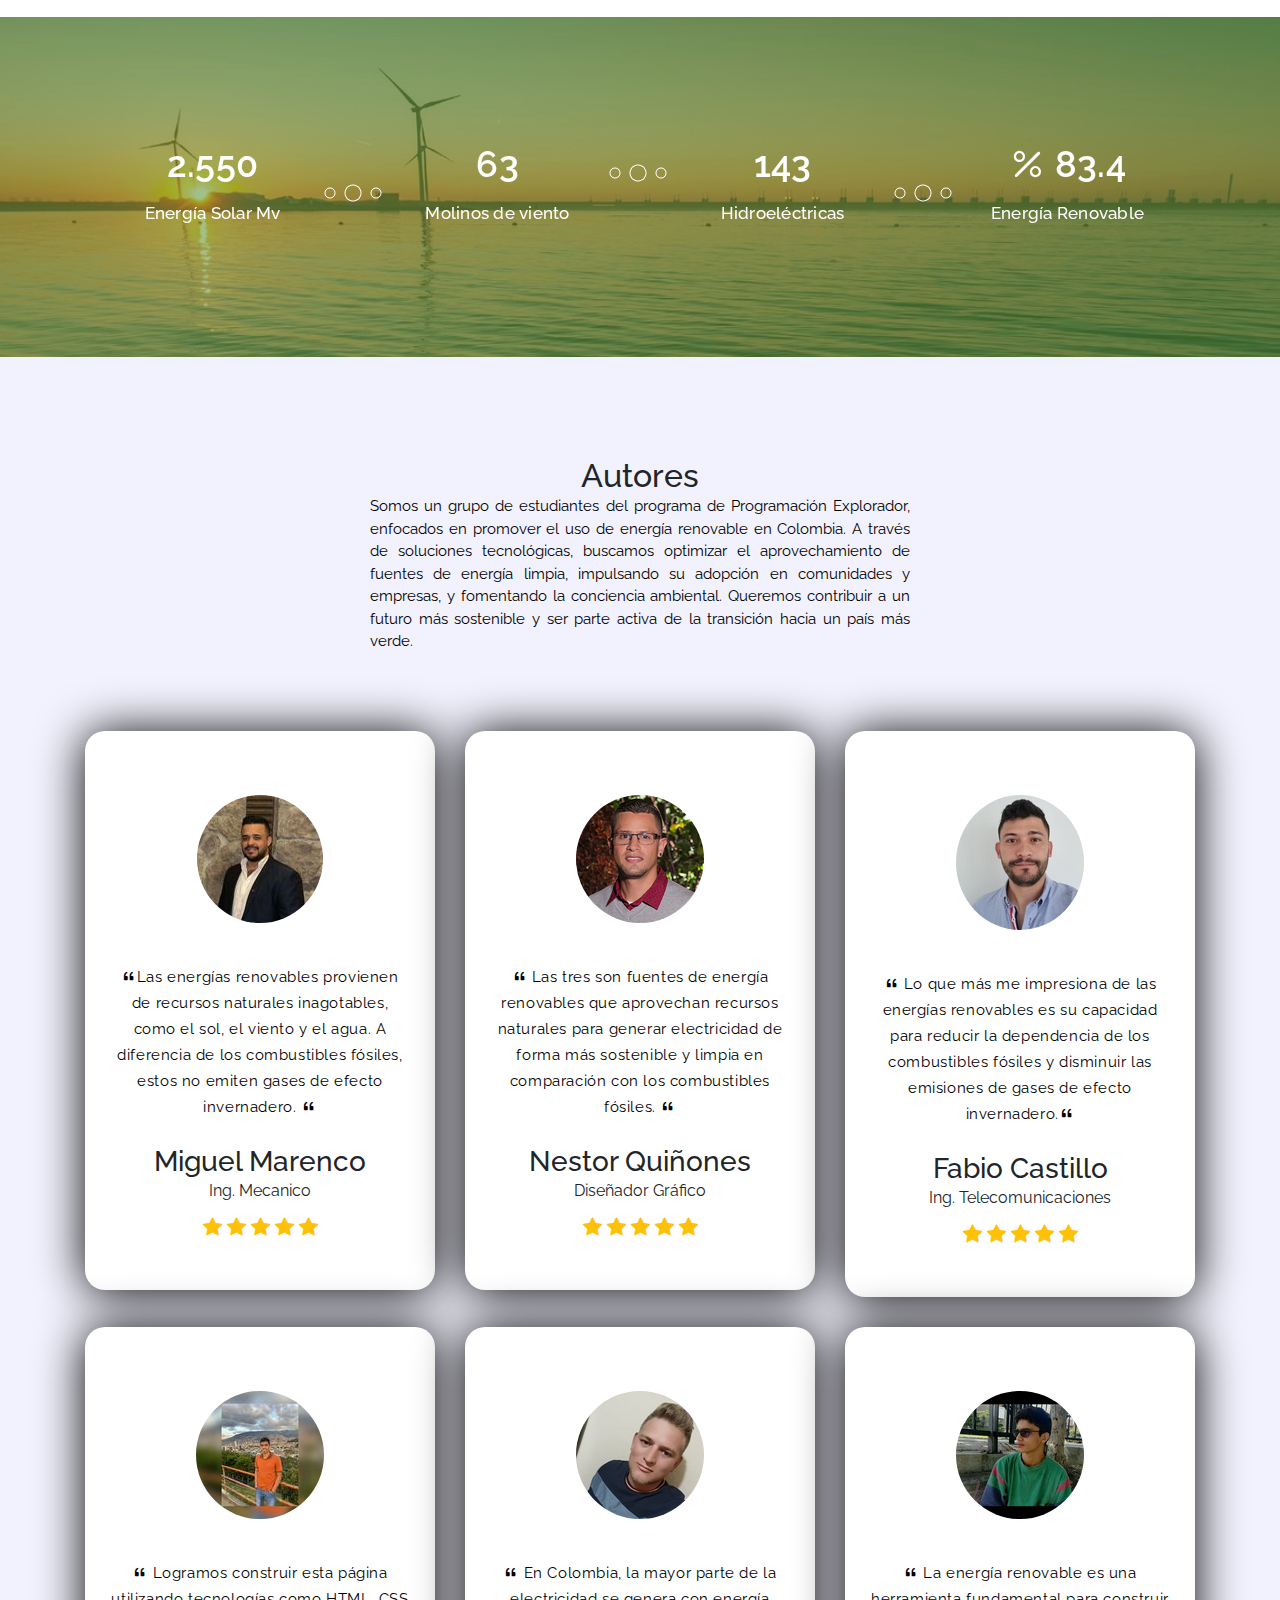
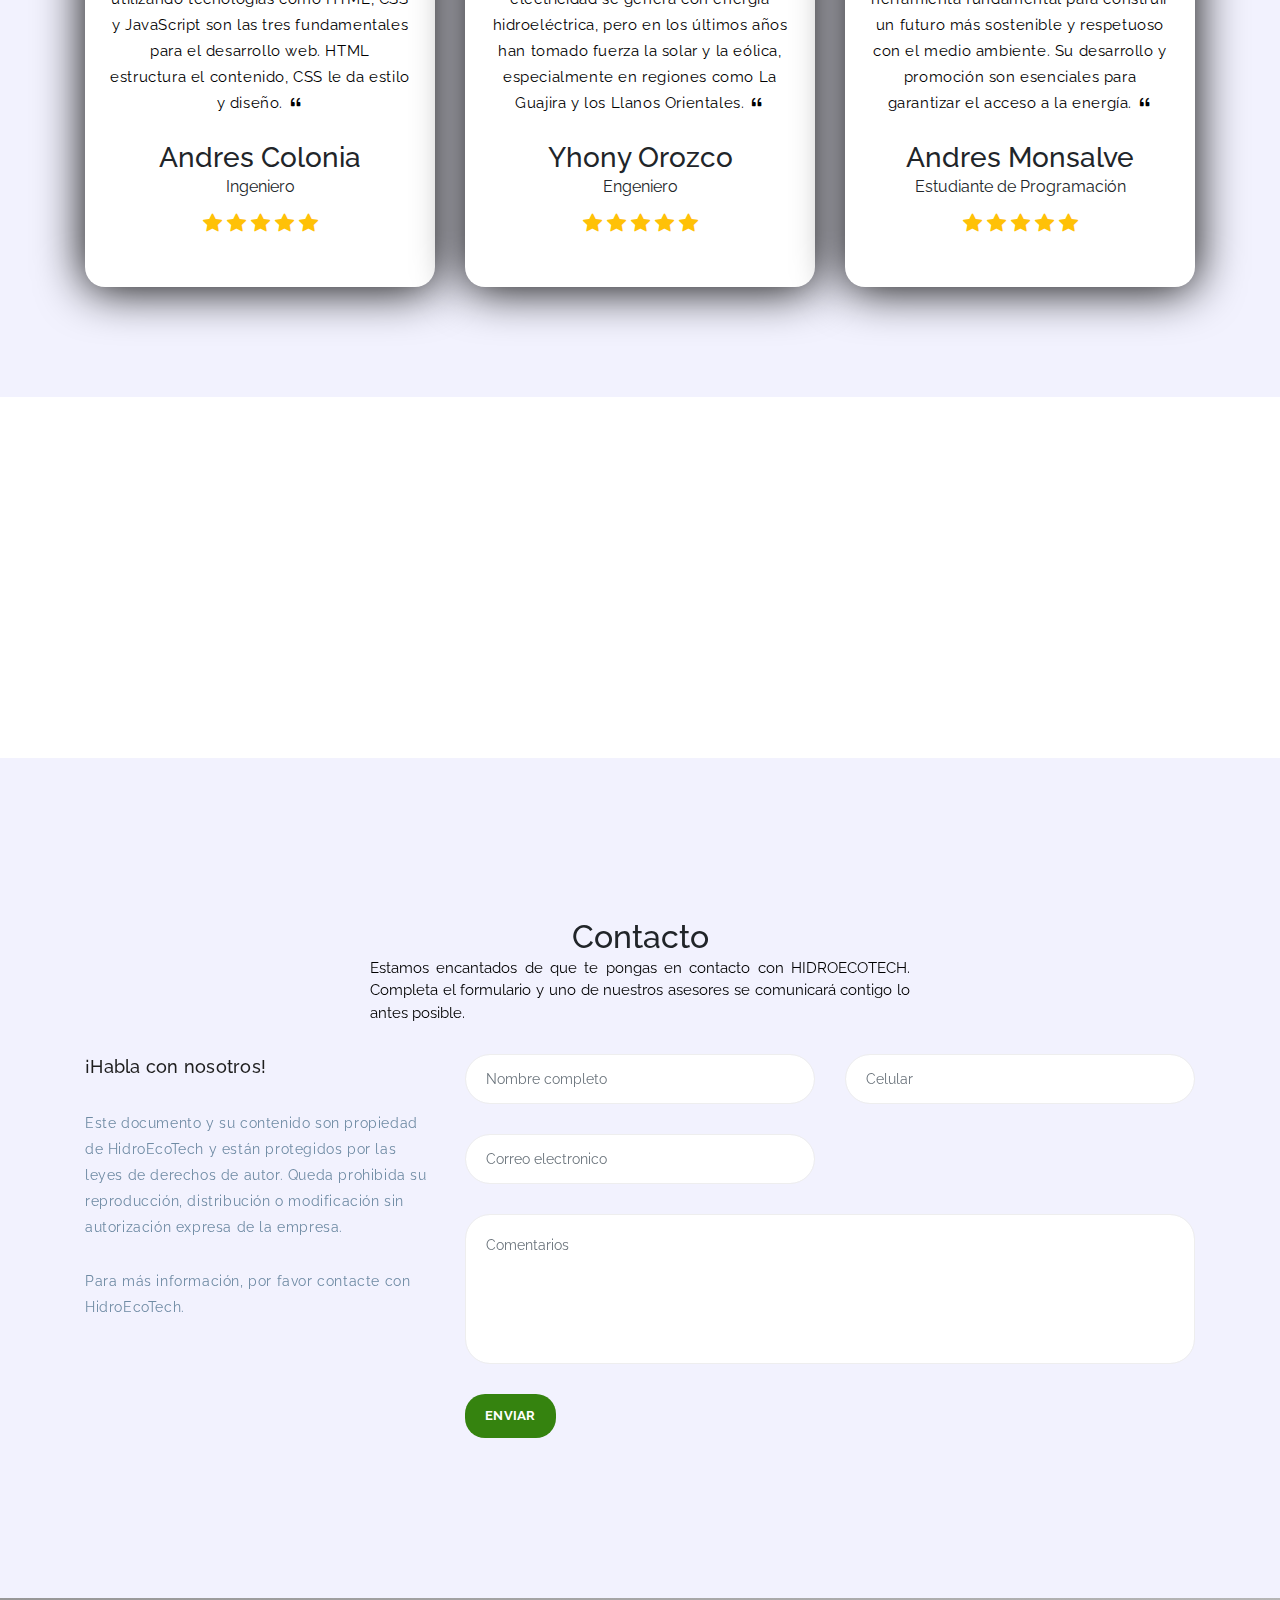
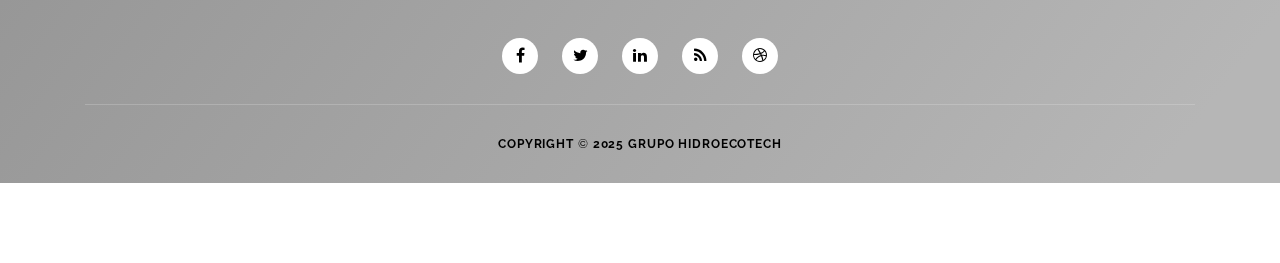
<file: eolica.html>
<!DOCTYPE html>
<html lang="es">

  <head>

    <meta charset="utf-8">
    <meta name="viewport" content="width=device-width, initial-scale=1, shrink-to-fit=no">
    <meta name="description" content="">
    <meta name="author" content="">
    <link href="https://fonts.googleapis.com/css?family=Raleway:100,300,400,500,700,900" rel="stylesheet">
    <link href="https://cdn.jsdelivr.net/npm/bootstrap-icons/font/bootstrap-icons.css" rel="stylesheet">


    <title>Eólica</title>

    <!-- Additional CSS Files -->
    <link rel="stylesheet" type="text/css" href="assets/css/bootstrap.min.css">
    <link rel="stylesheet" type="text/css" href="assets/css/font-awesome.css">
    <link rel="stylesheet" href="assets/css/style.css">

    </head>
    
    <body>
    
    <!-- ***** Preloader Start ***** -->
    <div id="preloader">
        <div class="jumper">
            <div></div>
            <div></div>
            <div></div>
        </div>
    </div>  
    <!-- ***** Preloader End ***** -->
    
    
    <!-- ***** Header Area Start ***** -->
    <header class="header-area header-sticky">
        <div class="container">
            <div class="row">
                <div class="col-12">
                    <nav class="main-nav">
                        <!-- ***** Logo Start ***** -->
                        <a href="index.html" class="logo">
                            <img src="assets/images/logo-hidroecotech1.svg" width="180" alt="HidroEcoTech" a>
                            
                        </a>
                        <!-- ***** Logo End ***** -->
                        <!-- ***** Menu Start ***** -->
                        <ul class="nav">
                            <li><a href="index.html" class="active">Inicio</a></li>
                            <li><a href="eolica.html">Eólica</a></li>
                            <li><a href="#pricing-plans">Nosotros</a></li>
                            <li><a href="#contact-us">Contacto</a></li>
                        </ul>
                        <a class='menu-trigger'>
                            <span>Menu</span>
                        </a>
                        <!-- ***** Menu End ***** -->
                    </nav>
                </div>
            </div>
        </div>
    </header>
    <!-- ***** Header Area End ***** -->
    <br>
    <br>
    <br>
    
     <!-- Inicio de la Energía solar -->
    <section id="features" class="features section">

        <!-- Section Title -->
        <div class="container section-title" data-aos="fade-up">
          <h2>Energía Eólica</h2>
          <p>La energía eólica es la electricidad generada a partir del viento. Se obtiene mediante aerogeneradores, que convierten la energía cinética del viento en energía mecánica y luego en electricidad. Es una fuente de energía renovable, limpia y sostenible.</p>
          <br>
          <p><strong>Análisis Energía Eólica:</strong></p>
                        
        </div>
        <!-- End Section Title -->
        <br>
        

        <!-- Inicio de lista 1 -->
        <div class="container section-title" data-aos="fade-up" >
          <div class="px-3">
            <p><strong>Gráfica 1:</strong></p>
            <p> Capacidad Instalada por País representa la capacidad total instalada de energía eólica en cada país de Latinoamérica. La capacidad está medida en megavatios (MW), lo que nos permite ver qué países han invertido más en esta fuente de energía renovable.</p>
            <br>
            <p> Esta gráfica nos permite comparar qué países están avanzando más rápido en la adopción de esta tecnología.</p>
           </div>
        </div>
        <!-- About 2 Section -->
    <section id="about-2" class="about-2 section light-background">
        <div class="container">
          <div class="content">
            <div class="row justify-content-center">
                <div class="img-wrap text-center text-md-left" data-aos="fade-up" data-aos-delay="100">
                  <div class="img">
                    <img src="assets/images/eolica/eolica2.jpg" alt="circle image" class="img-fluid" max-height="100px" max-width="200px">
                  </div>
                </div>
              </div>
            </div>
          </div>
        </div>
      </section>
      <!-- /About 2 Section -->

      <br>
      <!-- Inicio de lista 1 -->
      <div class="container section-title" data-aos="fade-up" >
        <div class="px-3">
          <p><strong>Gráfica 2:</strong></p>
          <p> Evolución de la Energía Eólica a lo largo de los años nos ayuda a visualizar cómo ha crecido la capacidad instalada de energía eólica en Latinoamérica a lo largo del tiempo.</p>
          <br>
          
         </div>
      </div>
      <!-- About 2 Section -->
  <section id="about-2" class="about-2 section light-background">
      <div class="container">
        <div class="content">
          <div class="row justify-content-center">
              <div class="img-wrap text-center text-md-left" data-aos="fade-up" data-aos-delay="100">
                <div class="img">
                  <img src="assets/images/eolica/eolica3.jpg" alt="circle image" class="img-fluid" max-height="100px" max-width="200px">
                </div>
              </div>
            </div>
          </div>
        </div>
      </div>
    </section>
    <!-- /About 2 Section -->

    <br>
      <!-- Inicio de lista 1 -->
      <div class="container section-title" data-aos="fade-up" >
        <div class="px-3">
          <p><strong>Gráfica 3:</strong></p>
          <p> Al observar el segundo gráfico, cuyo objetivo es identificar la distribución de las principales fuentes generadoras de energía eólica, se hace evidente la diferencia entre Norteamérica y Sudamérica. Mientras que en Estados Unidos y México existen una mayor cantidad de parques eólicos distribuidos en diversas regiones, en Sudamérica la instalación de estos parques se ha concentrado principalmente en las zonas costeras. Esto sugiere una brecha significativa y, al mismo tiempo, una oportunidad para los países latinoamericanos de mejorar su capacidad instalada y aumentar la producción de MW.</p>
          <br>
          <p> Como conclusión, Colombia aún tiene una brecha importante en términos de desarrollo de energía eólica en comparación con otros países de la región. Sin embargo, debido a su ubicación geográfica y condiciones climáticas, cuenta con un gran potencial para expandir su capacidad instalada en este sector. Esto convierte a la energía eólica en una opción viable para fortalecer su matriz energética y fomentar el uso de fuentes renovables.</p>
          <br>
          
         </div>
      </div>
      <!-- About 2 Section -->
  <section id="about-2" class="about-2 section light-background">
      <div class="container">
        <div class="content">
          <div class="row justify-content-center">
              <div class="img-wrap text-center text-md-left" data-aos="fade-up" data-aos-delay="100">
                <div class="img">
                  <img src="assets/images/eolica/eolica1.jpg" alt="circle image" class="img-fluid" max-height="100px" max-width="200px">
                </div>
              </div>
            </div>
          </div>
        </div>
      </div>
    </section>
    <!-- /About 2 Section -->


  
     <!-- ***** Counter Parallax Start ***** -->
     <section class="counter">
        <div class="content">
            <div class="container">
                <div class="row">
                    <div class="col-lg-3 col-md-6 col-sm-12">
                        <div class="count-item decoration-bottom">
                            <strong>2.550</strong>
                            <span>Energía Solar Mv</span>
                        </div>
                    </div>
                    <div class="col-lg-3 col-md-6 col-sm-12">
                        <div class="count-item decoration-top">
                            <strong>63</strong>
                            <span>Molinos de viento</span>
                        </div>
                    </div>
                    <div class="col-lg-3 col-md-6 col-sm-12">
                        <div class="count-item decoration-bottom">
                            <strong>143</strong>
                            <span>Hidroeléctricas</span>
                        </div>
                    </div>
                    <div class="col-lg-3 col-md-6 col-sm-12">
                        <div class="count-item">
                            <strong class="bi bi-percent"> 83.4 </strong>
                            <span>Energía Renovable</span>
                        </div>
                    </div>
                </div>
            </div>
        </div>
    </section>
    <!-- ***** Counter Parallax End ***** -->

    
        

   <!--MIGUEL MARENCO [INICIO]-->


    <!-- ***** Testimonials Plans Start ***** AUTORES INICIO -->
    <section class="section colored" id="pricing-plans">
        <div class="container">
            <!-- ***** Section Title Start ***** -->
            <div class="row">
                <div class="col-lg-12">
                    <div class="center-heading">
                        <h2 class="section-title">Autores</h2>
                    </div>
                </div>
                <div class="offset-lg-3 col-lg-6">
                    <div class="center-text">
                        <p>Somos un grupo de estudiantes del programa de Programación Explorador, enfocados en promover
                            el uso de energía renovable en Colombia. A través de soluciones tecnológicas, buscamos
                            optimizar el aprovechamiento de fuentes de energía limpia, impulsando su adopción en
                            comunidades y empresas, y fomentando la conciencia ambiental. Queremos contribuir a un
                            futuro más sostenible y ser parte activa de la transición hacia un país más verde.</p>
                    </div>
                </div>
            </div>
            <br>
            <br>
            <!-- ***** Section Title End ***** -->

            <div class="row">
                <div class="col-lg-4 col-md-6 col-sm-12">
                    <div class="team-item">
                        <div class="team-content text-center"> <!-- Centrar todo el contenido de la tarjeta -->
                            <i><img src="assets/images/team/miguel.jpg" class="rounded-circle mb-3" alt=""></i>
                            <p><i class="bi bi-quote"></i>Las energías renovables provienen de recursos naturales inagotables, como el sol, el viento y el agua. A diferencia de los combustibles fósiles, estos no emiten gases de efecto invernadero. <i class="bi bi-quote"></i> </p>
                            <div class="user-image-container">
                                <div>
                                    <h3 class="user-name">Miguel Marenco</h3>
                                    <span>Ing. Mecanico</span>
                                </div>
                                <div>
                                    <div class="text-warning star-rating d-flex justify-content-center starts">
                                        <i class="bi bi-star-fill "></i>
                                        <i class="bi bi-star-fill "></i>
                                        <i class="bi bi-star-fill "></i>
                                        <i class="bi bi-star-fill "></i>
                                        <i class="bi bi-star-fill "></i>
                                    </div>

                                </div>
                            </div>

                            <br>

                        </div>
                    </div>
                </div>
                <div class="col-lg-4 col-md-6 col-sm-12">
                    <div class="team-item">
                        <div class="team-content text-center"> <!-- Centrar todo el contenido de la tarjeta -->
                            <i><img src="assets/images/team/Nestor.jpeg" class="rounded-circle mb-3" alt=""></i>
                            <p><i class="bi bi-quote"></i> Las tres son fuentes de energía renovables que aprovechan recursos naturales para generar electricidad de forma más sostenible y limpia en comparación con los combustibles fósiles. <i class="bi bi-quote"></i></p>
                            <div class="user-image-container">
                                <div>
                                    <h3 class="user-name">Nestor Quiñones</h3>
                                    <span>Diseñador Gráfico</span>
                                </div>
                                <div>
                                    <div class="text-warning star-rating d-flex justify-content-center starts">
                                        <i class="bi bi-star-fill "></i>
                                        <i class="bi bi-star-fill "></i>
                                        <i class="bi bi-star-fill "></i>
                                        <i class="bi bi-star-fill "></i>
                                        <i class="bi bi-star-fill "></i>
                                    </div>

                                </div>
                            </div>
                            <br>

                        </div>
                    </div>
                </div>

                <div class="col-lg-4 col-md-6 col-sm-12">
                    <div class="team-item">
                        <div class="team-content text-center"> <!-- Centrar todo el contenido de la tarjeta -->
                            <i><img src="assets/images/team/fabio.jpg" class="rounded-circle mb-3" alt=""></i>
                            <p><i class="bi bi-quote"></i> Lo que más me impresiona de las energías renovables es su capacidad para reducir la dependencia de los combustibles fósiles y disminuir las emisiones de gases de efecto invernadero.<i class="bi bi-quote"></i></p>
                            <div class="user-image-container">
                                <div>
                                    <h3 class="user-name">Fabio Castillo</h3>
                                    <span>Ing. Telecomunicaciones</span>
                                </div>
                                <div>
                                    <div class="text-warning star-rating d-flex justify-content-center starts">
                                        <i class="bi bi-star-fill "></i>
                                        <i class="bi bi-star-fill "></i>
                                        <i class="bi bi-star-fill "></i>
                                        <i class="bi bi-star-fill "></i>
                                        <i class="bi bi-star-fill "></i>
                                    </div>

                                </div>
                            </div>
                            <br>

                        </div>
                    </div>
                </div>

                <div class="col-lg-4 col-md-6 col-sm-12">
                    <div class="team-item">
                        <div class="team-content text-center"> <!-- Centrar todo el contenido de la tarjeta -->
                            <i><img src="assets/images/team/andres1.jpg" class="rounded-circle mb-3" alt=""></i>
                            <p><i class="bi bi-quote"></i> Logramos construir esta página utilizando tecnologías como HTML, CSS y JavaScript son las tres fundamentales para el desarrollo web. HTML estructura el contenido, CSS le da estilo y diseño. <i class="bi bi-quote"></i></p>
                            <div class="user-image-container">
                                <div>
                                    <h3 class="user-name">Andres Colonia </h3>
                                    <span>Ingeniero</span> 
                                </div>
                                <div>
                                    <div class="text-warning star-rating d-flex justify-content-center starts">
                                        <i class="bi bi-star-fill "></i>
                                        <i class="bi bi-star-fill "></i>
                                        <i class="bi bi-star-fill "></i>
                                        <i class="bi bi-star-fill "></i>
                                        <i class="bi bi-star-fill "></i>
                                    </div>

                                </div>
                            </div>
                            <br>

                        </div>
                    </div>
                </div>

                <div class="col-lg-4 col-md-6 col-sm-12">
                    <div class="team-item">
                        <div class="team-content text-center"> <!-- Centrar todo el contenido de la tarjeta -->
                            <i><img src="assets/images/team/yonhy.jpg" class="rounded-circle mb-3" alt=""></i>
                            <p><i class="bi bi-quote"></i> En Colombia, la mayor parte de la electricidad se genera con energía hidroeléctrica, pero en los últimos años han tomado fuerza la solar y la eólica, especialmente en regiones como La Guajira y los Llanos Orientales. <i class="bi bi-quote"></i> </p>
                            <div class="user-image-container">
                                <div>
                                    <h3 class="user-name">Yhony Orozco</h3>
                                    <span>Engeniero</span>
                                </div>
                                <div>
                                    <div class="text-warning star-rating d-flex justify-content-center starts">
                                        <i class="bi bi-star-fill "></i>
                                        <i class="bi bi-star-fill "></i>
                                        <i class="bi bi-star-fill "></i>
                                        <i class="bi bi-star-fill "></i>
                                        <i class="bi bi-star-fill "></i>
                                    </div>

                                </div>
                            </div>
                            <br>
  
                        </div>
                    </div>
                </div>

                <div class="col-lg-4 col-md-6 col-sm-12">
                    <div class="team-item">
                        <div class="team-content text-center"> <!-- Centrar todo el contenido de la tarjeta -->
                            <i><img src="assets/images/team/andres.jpg" class="rounded-circle mb-3" alt=""></i>
                            <p><i class="bi bi-quote"></i> La energía renovable es una herramienta fundamental para construir un futuro más sostenible y respetuoso con el medio ambiente. Su desarrollo y promoción son esenciales para garantizar el acceso a la energía. <i class="bi bi-quote"></i></p>
                            <div class="user-image-container">
                                <div>
                                    <h3 class="user-name">Andres Monsalve</h3>
                                    <span>Estudiante de Programación</span>
                                </div>
                                <div>
                                    <div class="text-warning star-rating d-flex justify-content-center starts">
                                        <i class="bi bi-star-fill "></i>
                                        <i class="bi bi-star-fill "></i>
                                        <i class="bi bi-star-fill "></i>
                                        <i class="bi bi-star-fill "></i>
                                        <i class="bi bi-star-fill "></i>
                                    </div>

                                </div>
                            </div>
                            <br>
                            
                        </div>
                    </div>
                </div>

            </div>
        </div>
    </section>
    <!-- ***** Testimonials Plans End ***** AUTORES FINAL -->

    <!--MIGUEL MARENCO [FINAL]-->

     <!-- Call To Action Section -->
    <section id="call-to-action" class="call-to-action section dark-background">

        <img src="assets/images/banner2.jpg" alt="">
  
        <div class="container">
          <div class="row justify-content-center" data-aos="zoom-in" data-aos-delay="100">
            <div class="col-xl-10">
              <div class="text-center">
                <h3 class="">Participación en la Matriz Energética</h3>
                <br>
                <p><strong>La mayor parte de la electricidad en Colombia proviene de fuentes renovables, principalmente hidroeléctricas, que representan alrededor del 70% de la generación eléctrica.</strong></p>
                <br>
                <p><strong>Colombia cuenta con una matriz energética predominantemente renovable, en la que la energía hidroeléctrica juega un papel clave, pero también está dando pasos hacia la diversificación con fuentes como la solar, eólica, biomasa y geotér.</strong></p>
              </div>
            </div>
          </div>
        </div>
  
      </section><!-- /Call To Action Section --> 

    <!-- ***** Edita Yhony ***** -->
    <section class="section colored" id="contact-us">
      <div class="container">
          <!-- ***** Section Title Start ***** -->
          <div class="row">
              <div class="col-lg-12">
                  <div class="center-heading">
                      <h2 class="section-title">Contacto</h2>
                  </div>
              </div>
              <div class="offset-lg-3 col-lg-6">
                  <div class="center-text">
                      <p>Estamos encantados de que te pongas en contacto con HIDROECOTECH. Completa el formulario y uno de nuestros asesores se comunicará contigo lo antes posible.</p>
                  </div>
              </div>
          </div>
          <!-- ***** Section Title End ***** -->

          <div class="row">
              <!-- ***** Contact Text Start ***** -->
              <div class="col-lg-4 col-md-6 col-sm-12">
                  <h5 class="margin-bottom-30">¡Habla con nosotros!</h5>
                  <div class="contact-text">
                      <p>Este documento y su contenido son propiedad de HidroEcoTech y están protegidos por las leyes de derechos de autor. Queda prohibida su reproducción, distribución o modificación sin autorización expresa de la empresa.</p>
                      <p>Para más información, por favor contacte con HidroEcoTech.</p>
                  </div>
              </div>
              <!-- ***** Contact Text End ***** -->

              <!-- ***** Contact Form Start ***** -->
              <div class="col-lg-8 col-md-6 col-sm-12">
                  <div class="contact-form">
                      <form id="contactForm">
                        <div class="row">
                          <div class="col-lg-6 col-md-12 col-sm-12">
                            <fieldset>
                              <input name="name" type="text" class="form-control" id="name" placeholder="Nombre completo" required="">
                            </fieldset>
                          </div>
                          <div class="col-lg-6 col-md-12 col-sm-12">
                              <fieldset>
                                <input name="Cel" type="tel" class="form-control" id="Cel" placeholder="Celular" pattern="[0-9]{10}" required="">
                              </fieldset>
                            </div>
                          <div class="col-lg-6 col-md-12 col-sm-12">
                            <fieldset>
                              <input name="email" type="email" class="form-control" id="email" placeholder="Correo electronico" required="">
                            </fieldset>
                          </div>
                          <div class="col-lg-12">
                            <fieldset>
                              <textarea name="message" rows="6" class="form-control" id="message" placeholder="Comentarios" required=""></textarea>
                            </fieldset>
                          </div>
                          <div class="col-lg-12">
                            <fieldset>
                              <button type="submit" id="form-submit" class="main-button">Enviar</button>
                            </fieldset>
                          </div>
                        </div>
                      </form>
                      <script>
                          document.getElementById("contactForm").addEventListener("submit", function(event) {
                              event.preventDefault(); // Evita recargar la página
                          
                              let formData = {
                                  name: document.getElementById("name").value,
                                  Cel: document.getElementById("Cel").value,
                                  email: document.getElementById("email").value,
                                  message: document.getElementById("message").value,
                              };
                          
                              fetch("http://localhost:5299/api/form/submit", {
                                  method: "POST",
                                  headers: { "Content-Type": "application/json" },
                                  body: JSON.stringify(formData)
                              })
                              .then(response => response.json())
                              .then(data => {
                                  alert(data.message);
                                  location.reload();
                              })
                              .catch(error => console.error("Error:", error));
                          });
                      </script>
                  </div>
              </div>
              <!-- ***** Termina Edición Yhony ***** -->
            </div>
          </div>
      </section>
    <!-- ***** Footer Start ***** -->
    <footer>
        <div class="container">
            <div class="row">
                <div class="col-lg-12 col-md-12 col-sm-12">
                    <ul class="social">
                        <li><a href="#"><i class="fa fa-facebook"></i></a></li>
                        <li><a href="#"><i class="fa fa-twitter"></i></a></li>
                        <li><a href="#"><i class="fa fa-linkedin"></i></a></li>
                        <li><a href="#"><i class="fa fa-rss"></i></a></li>
                        <li><a href="#"><i class="fa fa-dribbble"></i></a></li>
                    </ul>
                </div>
            </div>
            <div class="row">
                <div class="col-lg-12">
                    <p class="copyright"><strong>Copyright </strong> &copy; <strong> 2025 Grupo HidroEcoTech</strong></p>
                </div>
            </div>
        </div>
    </footer>
    
    <!-- jQuery -->
    <script src="assets/js/jquery-2.1.0.min.js"></script>

    <!-- Bootstrap -->
    <script src="assets/js/popper.js"></script>
    <script src="assets/js/bootstrap.min.js"></script>

    <!-- Plugins -->
    <script src="assets/js/scrollreveal.min.js"></script>
    <script src="assets/js/waypoints.min.js"></script>
    <script src="assets/js/jquery.counterup.min.js"></script>
    <script src="assets/js/imgfix.min.js"></script> 
    
    <!-- Global Init -->
    <script src="assets/js/custom.js"></script>

  </body>
</html>
</file>
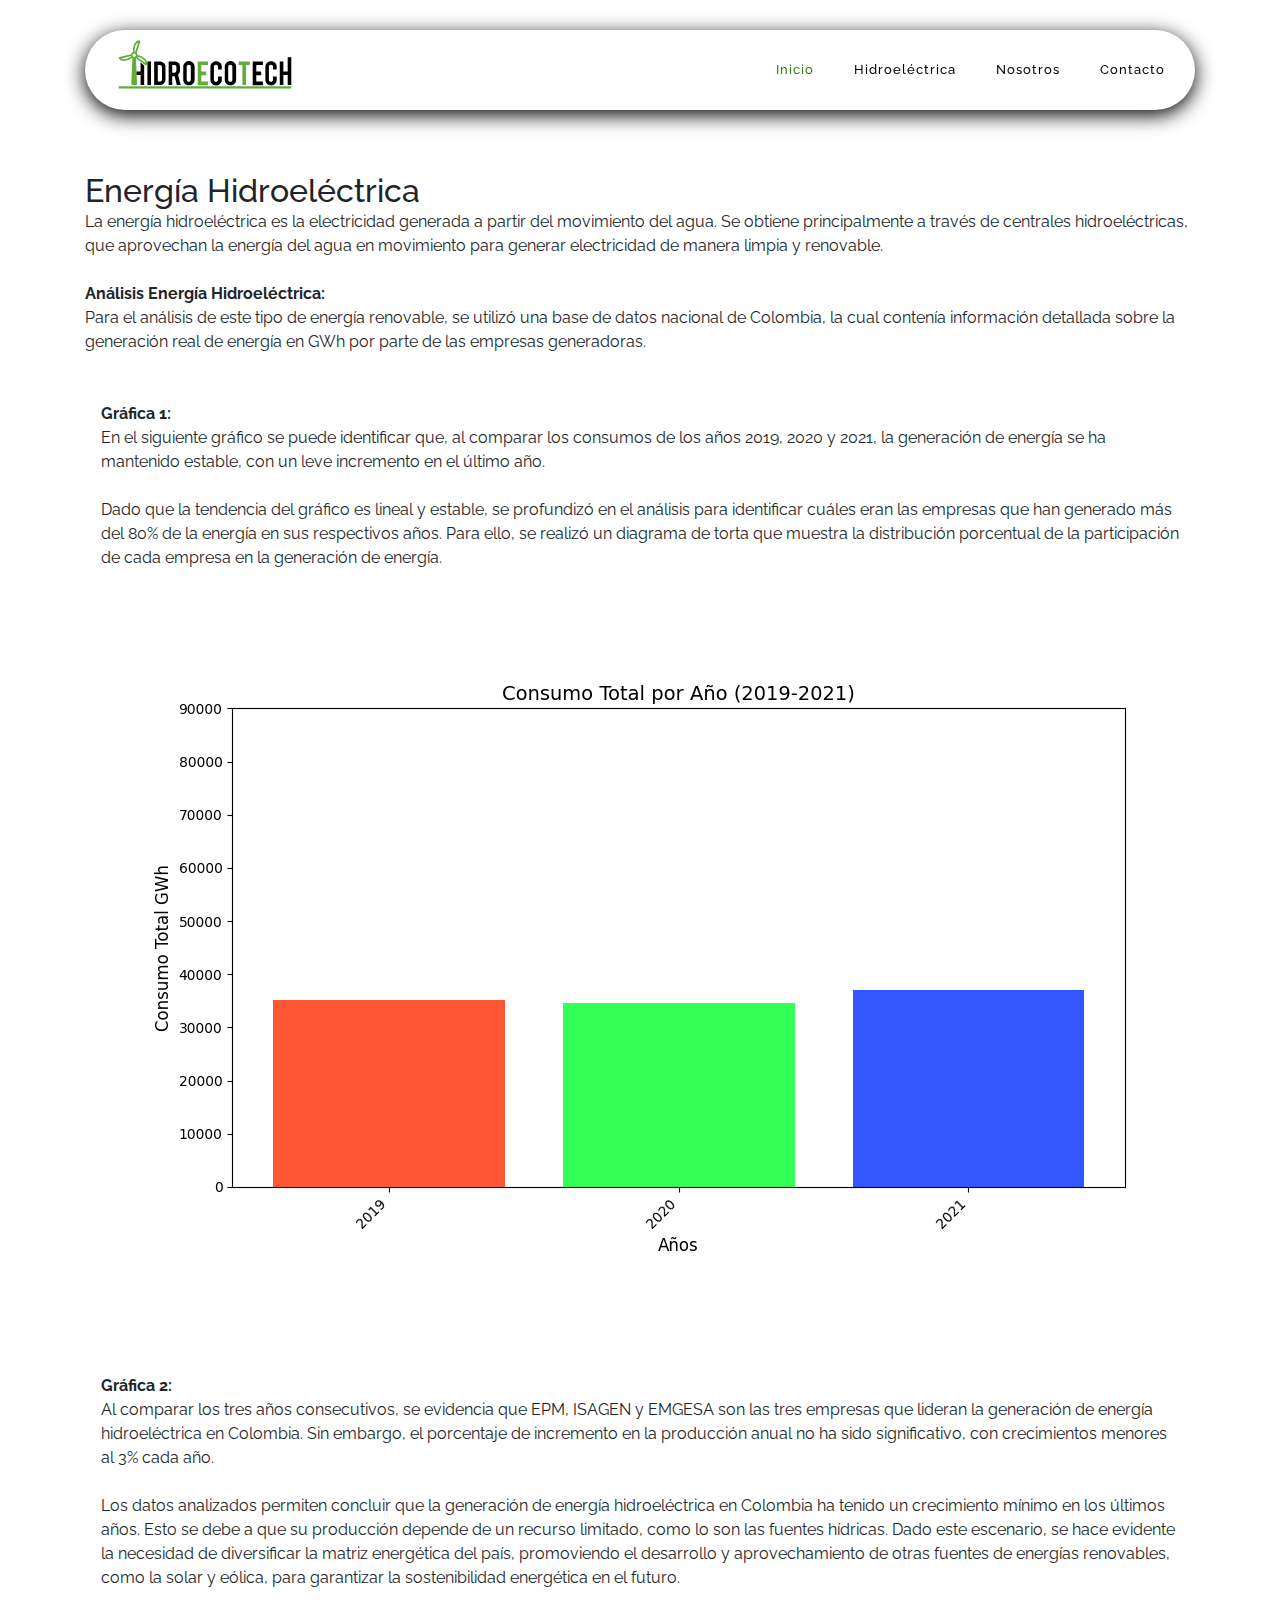
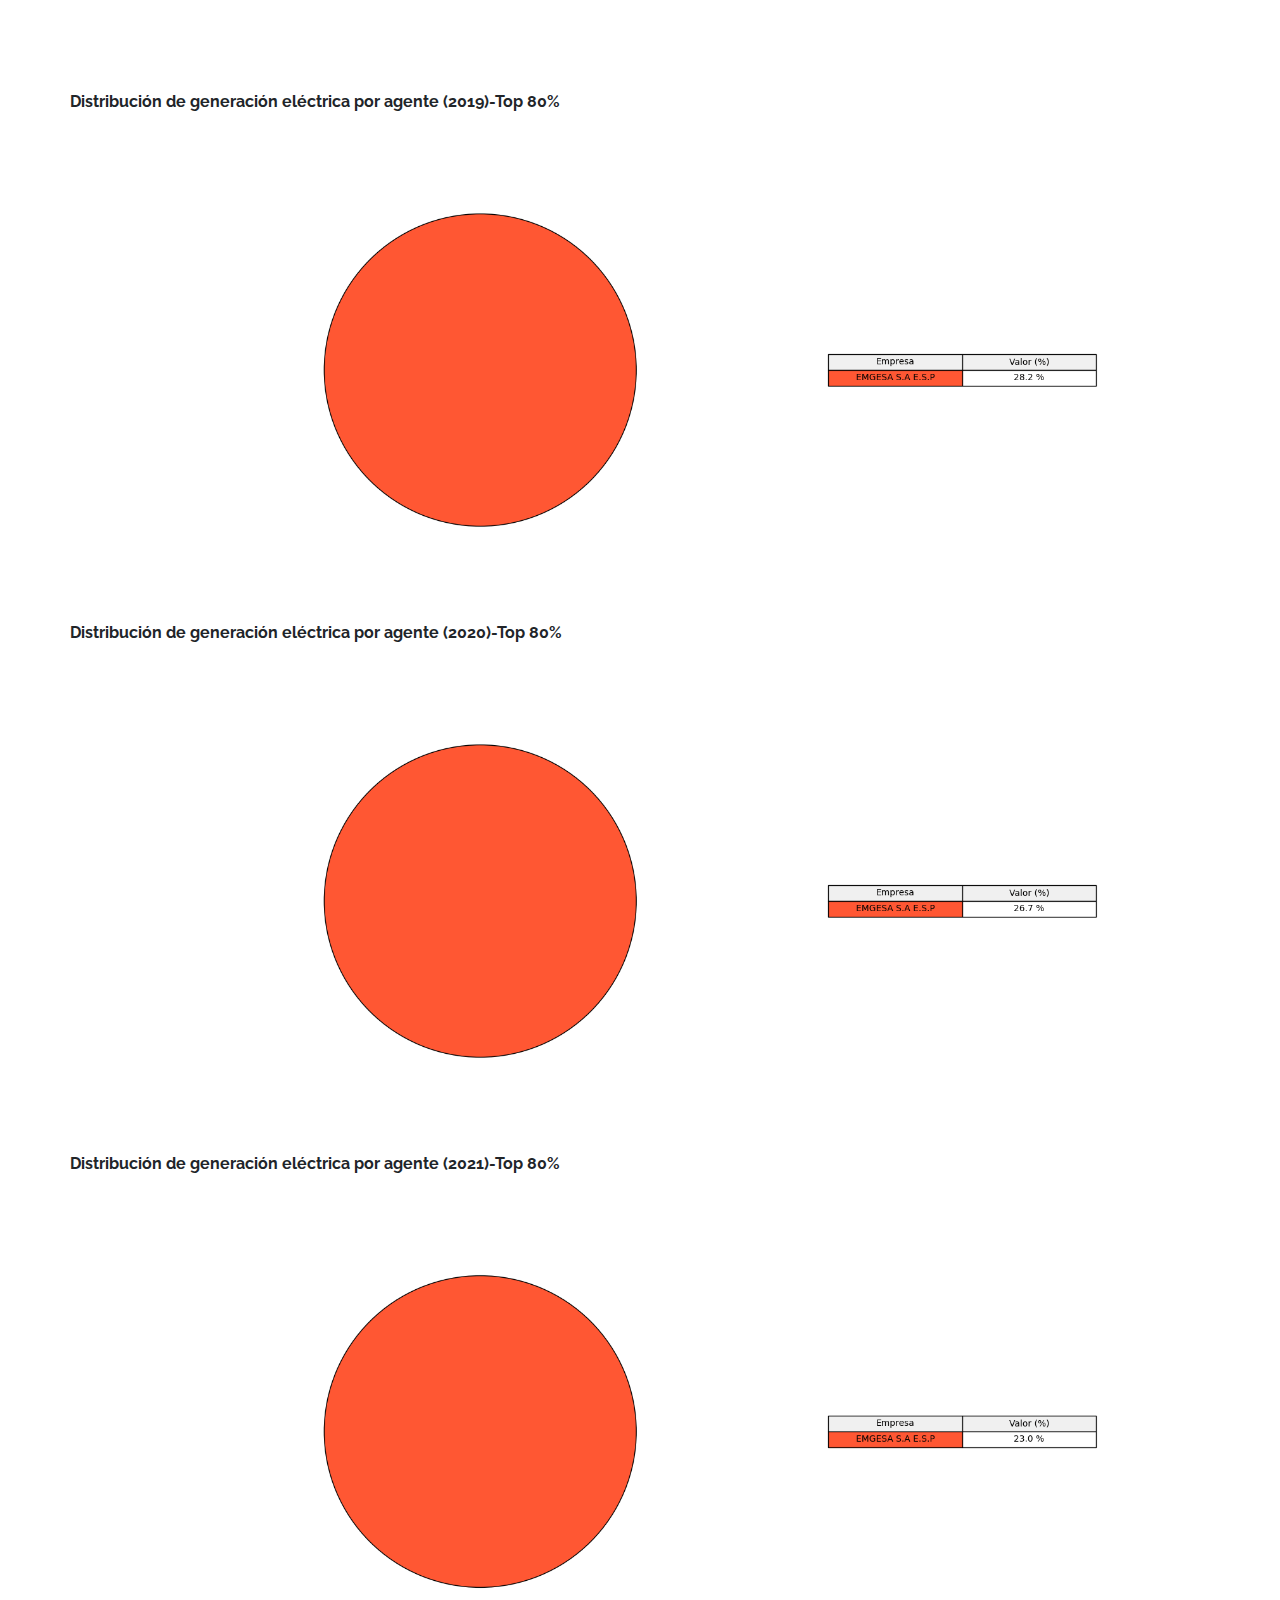
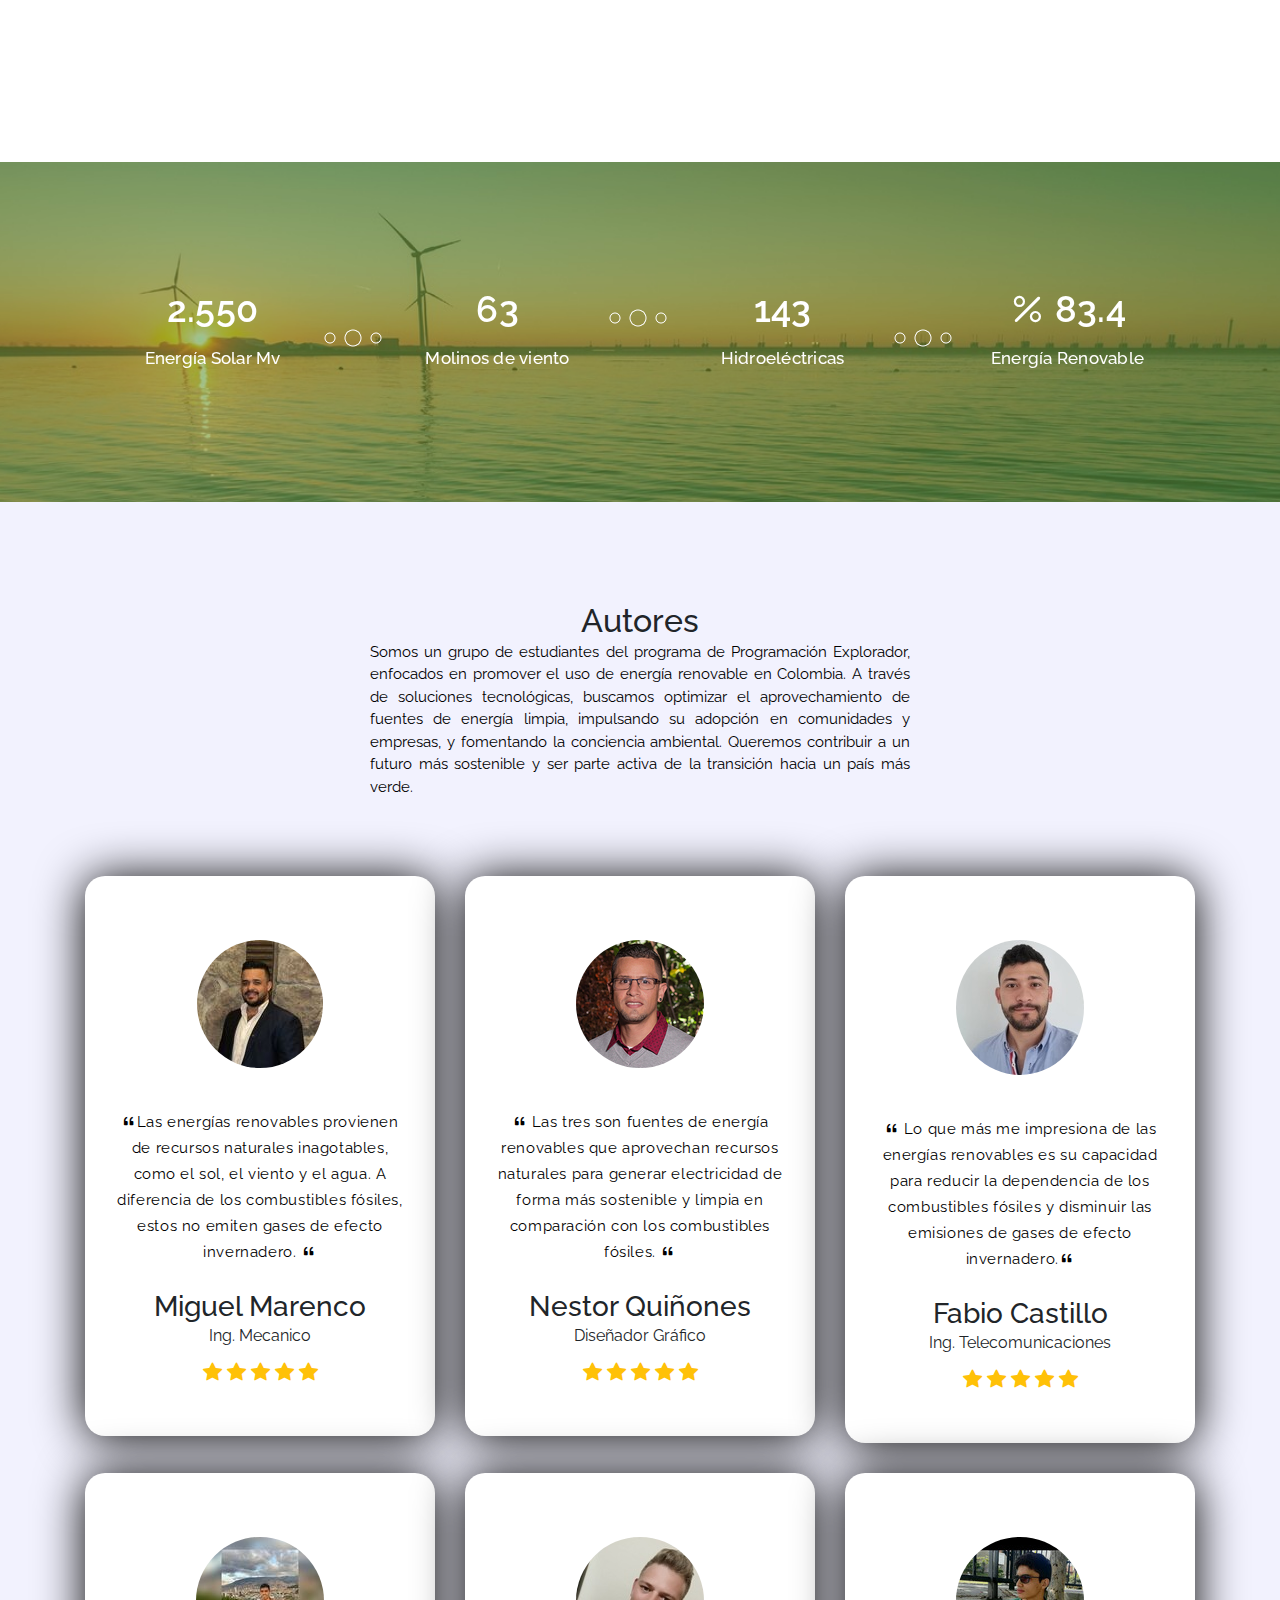
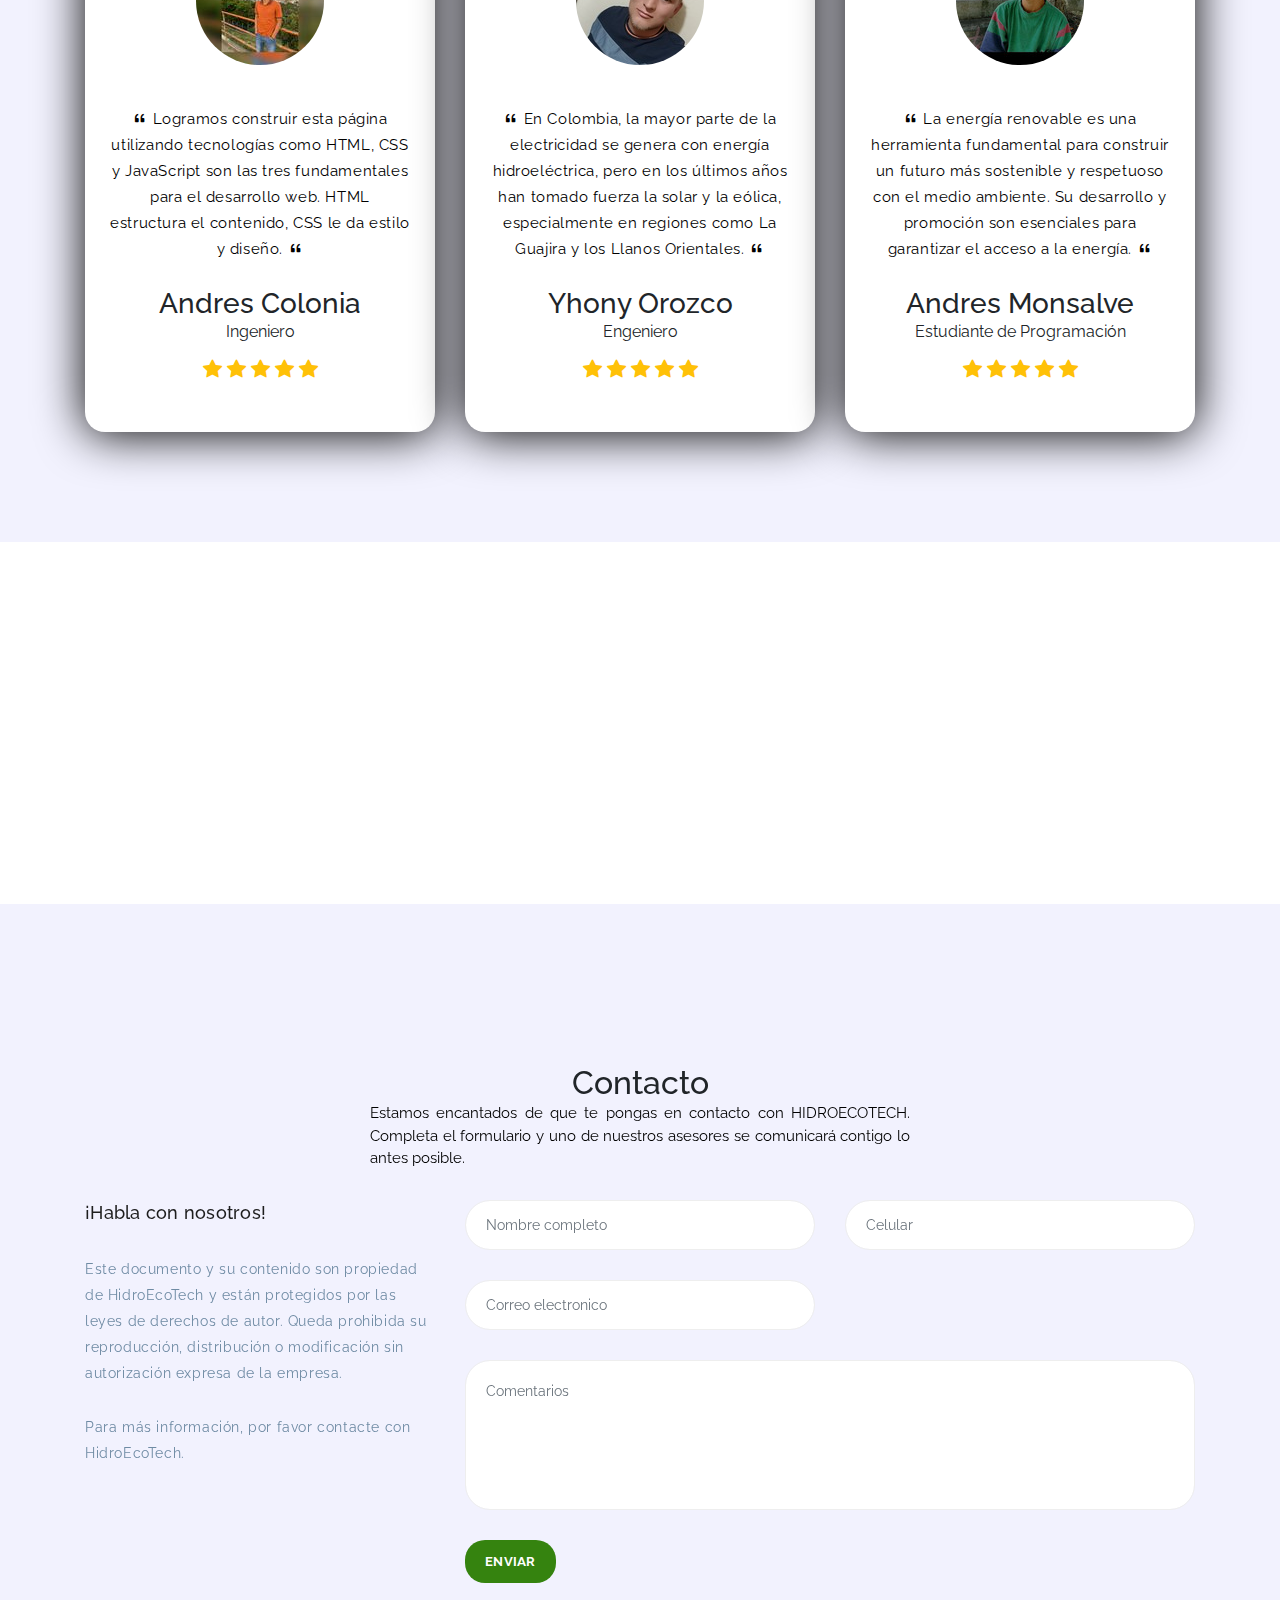
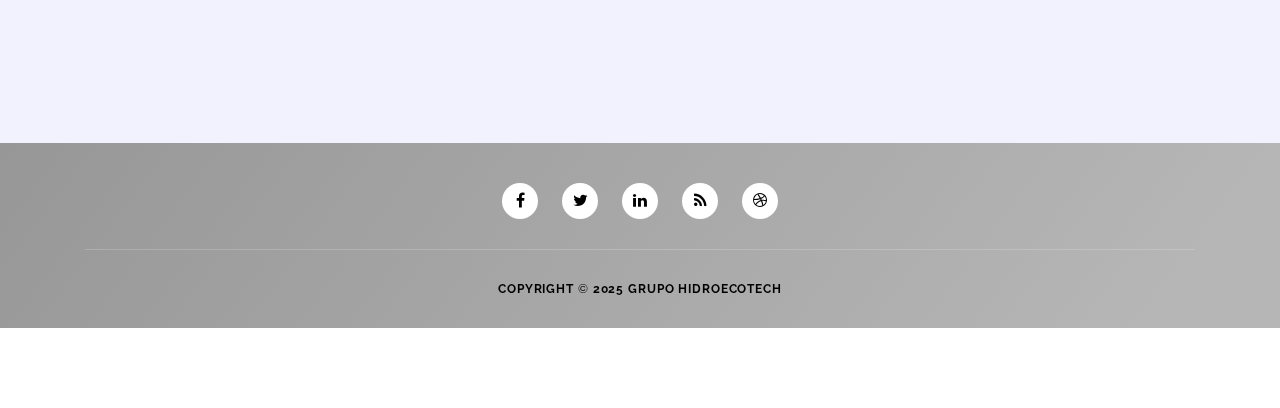
<file: hidroelectrica.html>
<!DOCTYPE html>
<html lang="es">

  <head>

    <meta charset="utf-8">
    <meta name="viewport" content="width=device-width, initial-scale=1, shrink-to-fit=no">
    <meta name="description" content="">
    <meta name="author" content="">
    <link href="https://fonts.googleapis.com/css?family=Raleway:100,300,400,500,700,900" rel="stylesheet">
    <link href="https://cdn.jsdelivr.net/npm/bootstrap-icons/font/bootstrap-icons.css" rel="stylesheet">


    <title>Hidroeléctrica</title>

    <!-- Additional CSS Files -->
    <link rel="stylesheet" type="text/css" href="assets/css/bootstrap.min.css">
    <link rel="stylesheet" type="text/css" href="assets/css/font-awesome.css">
    <link rel="stylesheet" href="assets/css/style.css">

    </head>
    
    <body>
    
    <!-- ***** Preloader Start ***** -->
    <div id="preloader">
        <div class="jumper">
            <div></div>
            <div></div>
            <div></div>
        </div>
    </div>  
    <!-- ***** Preloader End ***** -->
    
    
    <!-- ***** Header Area Start ***** -->
    <header class="header-area header-sticky">
        <div class="container">
            <div class="row">
                <div class="col-12">
                    <nav class="main-nav">
                        <!-- ***** Logo Start ***** -->
                        <a href="index.html" class="logo">
                            <img src="assets/images/logo-hidroecotech1.svg" width="180" alt="HidroEcoTech" a>
                            
                        </a>
                        <!-- ***** Logo End ***** -->
                        <!-- ***** Menu Start ***** -->
                        <ul class="nav">
                            <li><a href="index.html" class="active">Inicio</a></li>
                            <li><a href="hidroelectrica.html">Hidroeléctrica</a></li>
                            <li><a href="#pricing-plans">Nosotros</a></li>
                            <li><a href="#contact-us">Contacto</a></li>
                        </ul>
                        <a class='menu-trigger'>
                            <span>Menu</span>
                        </a>
                        <!-- ***** Menu End ***** -->
                    </nav>
                </div>
            </div>
        </div>
    </header>
    <!-- ***** Header Area End ***** -->
    <br>
    <br>
    <br>
    
     <!-- Inicio de la Energía solar -->
    <section id="features" class="features section">

        <!-- Section Title -->
        <div class="container section-title" data-aos="fade-up">
          <h2>Energía Hidroeléctrica</h2>
          <p>La energía hidroeléctrica es la electricidad generada a partir del movimiento del agua. Se obtiene principalmente a través de centrales hidroeléctricas, que aprovechan la energía del agua en movimiento para generar electricidad de manera limpia y renovable.</p>
          <br>
          <p><strong>Análisis Energía Hidroeléctrica:</strong></p>
                        <p>Para el análisis de este tipo de energía renovable, se utilizó una base de datos nacional de Colombia, la cual contenía información detallada sobre la generación real de energía en GWh por parte de las empresas generadoras.</p>
                        
        </div>
        <!-- End Section Title -->
        <br>
        <br>
        

        <!-- Inicio de lista 1 -->
        <div class="container section-title" data-aos="fade-up" >
          <div class="px-3">
            <p><strong>Gráfica 1:</strong></p>
            <p> En el siguiente gráfico se puede identificar que, al comparar los consumos de los años 2019, 2020 y 2021, la generación de energía se ha mantenido estable, con un leve incremento en el último año.</p>
            <br>
            <p> Dado que la tendencia del gráfico es lineal y estable, se profundizó en el análisis para identificar cuáles eran las empresas que han generado más del 80% de la energía en sus respectivos años. Para ello, se realizó un diagrama de torta que muestra la distribución porcentual de la participación de cada empresa en la generación de energía.</p>
           </div>
        </div>
        <!-- About 2 Section -->
    <section id="about-2" class="about-2 section light-background">
        <div class="container">
          <div class="content">
            <div class="row justify-content-center">
                <div class="img-wrap text-center text-md-left" data-aos="fade-up" data-aos-delay="100">
                  <div class="img">
                    <img src="assets/images/hidroelectrica/grafica4.gif" alt="circle image" class="img-fluid" max-height="100px" max-width="200px">
                  </div>
                </div>
              </div>
            </div>
          </div>
        </div>
      </section>
      <!-- /About 2 Section -->

      <br>
      <!-- Inicio de lista 1 -->
      <div class="container section-title" data-aos="fade-up" >
        <div class="px-3">
          <p><strong>Gráfica 2:</strong></p>
          <p> Al comparar los tres años consecutivos, se evidencia que EPM, ISAGEN y EMGESA son las tres empresas que lideran la generación de energía hidroeléctrica en Colombia. Sin embargo, el porcentaje de incremento en la producción anual no ha sido significativo, con crecimientos menores al 3% cada año.</p>
          <br>
          <p> Los datos analizados permiten concluir que la generación de energía hidroeléctrica en Colombia ha tenido un crecimiento mínimo en los últimos años. Esto se debe a que su producción depende de un recurso limitado, como lo son las fuentes hídricas. Dado este escenario, se hace evidente la necesidad de diversificar la matriz energética del país, promoviendo el desarrollo y aprovechamiento de otras fuentes de energías renovables, como la solar y eólica, para garantizar la sostenibilidad energética en el futuro.</p>
         </div>
      </div>
      <!-- About 2 Section -->
  <section id="about-2" class="about-2 section light-background">
      <div class="container">
        <div class="content">
          <div class="row justify-content-center">
              <div class="img-wrap text-center text-md-left" data-aos="fade-up" data-aos-delay="100">
                <div class="img">
                    <p><strong>Distribución de generación eléctrica por agente (2019)-Top 80%</strong></p>
                  <img src="assets/images/hidroelectrica/grafica1.gif" alt="circle image" class="img-fluid" max-height="100px" max-width="200px">
                  <p><strong>Distribución de generación eléctrica por agente (2020)-Top 80%</strong></p>
                  <img src="assets/images/hidroelectrica/grafica2.gif" alt="circle image" class="img-fluid" max-height="100px" max-width="200px">
                  <p><strong>Distribución de generación eléctrica por agente (2021)-Top 80%</strong></p>
                  <img src="assets/images/hidroelectrica/grafica3.gif" alt="circle image" class="img-fluid" max-height="100px" max-width="200px">
                </div>
              </div>
            </div>
          </div>
        </div>
      </div>
    </section>
    <!-- /About 2 Section -->


  
     <!-- ***** Counter Parallax Start ***** -->
     <section class="counter">
        <div class="content">
            <div class="container">
                <div class="row">
                    <div class="col-lg-3 col-md-6 col-sm-12">
                        <div class="count-item decoration-bottom">
                            <strong>2.550</strong>
                            <span>Energía Solar Mv</span>
                        </div>
                    </div>
                    <div class="col-lg-3 col-md-6 col-sm-12">
                        <div class="count-item decoration-top">
                            <strong>63</strong>
                            <span>Molinos de viento</span>
                        </div>
                    </div>
                    <div class="col-lg-3 col-md-6 col-sm-12">
                        <div class="count-item decoration-bottom">
                            <strong>143</strong>
                            <span>Hidroeléctricas</span>
                        </div>
                    </div>
                    <div class="col-lg-3 col-md-6 col-sm-12">
                        <div class="count-item">
                            <strong class="bi bi-percent"> 83.4 </strong>
                            <span>Energía Renovable</span>
                        </div>
                    </div>
                </div>
            </div>
        </div>
    </section>
    <!-- ***** Counter Parallax End ***** -->

    
        

   <!--MIGUEL MARENCO [INICIO]-->


    <!-- ***** Testimonials Plans Start ***** AUTORES INICIO -->
    <section class="section colored" id="pricing-plans">
        <div class="container">
            <!-- ***** Section Title Start ***** -->
            <div class="row">
                <div class="col-lg-12">
                    <div class="center-heading">
                        <h2 class="section-title">Autores</h2>
                    </div>
                </div>
                <div class="offset-lg-3 col-lg-6">
                    <div class="center-text">
                        <p>Somos un grupo de estudiantes del programa de Programación Explorador, enfocados en promover
                            el uso de energía renovable en Colombia. A través de soluciones tecnológicas, buscamos
                            optimizar el aprovechamiento de fuentes de energía limpia, impulsando su adopción en
                            comunidades y empresas, y fomentando la conciencia ambiental. Queremos contribuir a un
                            futuro más sostenible y ser parte activa de la transición hacia un país más verde.</p>
                    </div>
                </div>
            </div>
            <br>
            <br>
            <!-- ***** Section Title End ***** -->

            <div class="row">
                <div class="col-lg-4 col-md-6 col-sm-12">
                    <div class="team-item">
                        <div class="team-content text-center"> <!-- Centrar todo el contenido de la tarjeta -->
                            <i><img src="assets/images/team/miguel.jpg" class="rounded-circle mb-3" alt=""></i>
                            <p><i class="bi bi-quote"></i>Las energías renovables provienen de recursos naturales inagotables, como el sol, el viento y el agua. A diferencia de los combustibles fósiles, estos no emiten gases de efecto invernadero. <i class="bi bi-quote"></i> </p>
                            <div class="user-image-container">
                                <div>
                                    <h3 class="user-name">Miguel Marenco</h3>
                                    <span>Ing. Mecanico</span>
                                </div>
                                <div>
                                    <div class="text-warning star-rating d-flex justify-content-center starts">
                                        <i class="bi bi-star-fill "></i>
                                        <i class="bi bi-star-fill "></i>
                                        <i class="bi bi-star-fill "></i>
                                        <i class="bi bi-star-fill "></i>
                                        <i class="bi bi-star-fill "></i>
                                    </div>

                                </div>
                            </div>

                            <br>

                        </div>
                    </div>
                </div>
                <div class="col-lg-4 col-md-6 col-sm-12">
                    <div class="team-item">
                        <div class="team-content text-center"> <!-- Centrar todo el contenido de la tarjeta -->
                            <i><img src="assets/images/team/Nestor.jpeg" class="rounded-circle mb-3" alt=""></i>
                            <p><i class="bi bi-quote"></i> Las tres son fuentes de energía renovables que aprovechan recursos naturales para generar electricidad de forma más sostenible y limpia en comparación con los combustibles fósiles. <i class="bi bi-quote"></i></p>
                            <div class="user-image-container">
                                <div>
                                    <h3 class="user-name">Nestor Quiñones</h3>
                                    <span>Diseñador Gráfico</span>
                                </div>
                                <div>
                                    <div class="text-warning star-rating d-flex justify-content-center starts">
                                        <i class="bi bi-star-fill "></i>
                                        <i class="bi bi-star-fill "></i>
                                        <i class="bi bi-star-fill "></i>
                                        <i class="bi bi-star-fill "></i>
                                        <i class="bi bi-star-fill "></i>
                                    </div>

                                </div>
                            </div>
                            <br>

                        </div>
                    </div>
                </div>

                <div class="col-lg-4 col-md-6 col-sm-12">
                    <div class="team-item">
                        <div class="team-content text-center"> <!-- Centrar todo el contenido de la tarjeta -->
                            <i><img src="assets/images/team/fabio.jpg" class="rounded-circle mb-3" alt=""></i>
                            <p><i class="bi bi-quote"></i> Lo que más me impresiona de las energías renovables es su capacidad para reducir la dependencia de los combustibles fósiles y disminuir las emisiones de gases de efecto invernadero.<i class="bi bi-quote"></i></p>
                            <div class="user-image-container">
                                <div>
                                    <h3 class="user-name">Fabio Castillo</h3>
                                    <span>Ing. Telecomunicaciones</span>
                                </div>
                                <div>
                                    <div class="text-warning star-rating d-flex justify-content-center starts">
                                        <i class="bi bi-star-fill "></i>
                                        <i class="bi bi-star-fill "></i>
                                        <i class="bi bi-star-fill "></i>
                                        <i class="bi bi-star-fill "></i>
                                        <i class="bi bi-star-fill "></i>
                                    </div>

                                </div>
                            </div>
                            <br>

                        </div>
                    </div>
                </div>

                <div class="col-lg-4 col-md-6 col-sm-12">
                    <div class="team-item">
                        <div class="team-content text-center"> <!-- Centrar todo el contenido de la tarjeta -->
                            <i><img src="assets/images/team/andres1.jpg" class="rounded-circle mb-3" alt=""></i>
                            <p><i class="bi bi-quote"></i> Logramos construir esta página utilizando tecnologías como HTML, CSS y JavaScript son las tres fundamentales para el desarrollo web. HTML estructura el contenido, CSS le da estilo y diseño. <i class="bi bi-quote"></i></p>
                            <div class="user-image-container">
                                <div>
                                    <h3 class="user-name">Andres Colonia </h3>
                                    <span>Ingeniero</span>
                                </div>
                                <div>
                                    <div class="text-warning star-rating d-flex justify-content-center starts">
                                        <i class="bi bi-star-fill "></i>
                                        <i class="bi bi-star-fill "></i>
                                        <i class="bi bi-star-fill "></i>
                                        <i class="bi bi-star-fill "></i>
                                        <i class="bi bi-star-fill "></i>
                                    </div>

                                </div>
                            </div>
                            <br>

                        </div>
                    </div>
                </div>

                <div class="col-lg-4 col-md-6 col-sm-12">
                    <div class="team-item">
                        <div class="team-content text-center"> <!-- Centrar todo el contenido de la tarjeta -->
                            <i><img src="assets/images/team/yonhy.jpg" class="rounded-circle mb-3" alt=""></i>
                            <p><i class="bi bi-quote"></i> En Colombia, la mayor parte de la electricidad se genera con energía hidroeléctrica, pero en los últimos años han tomado fuerza la solar y la eólica, especialmente en regiones como La Guajira y los Llanos Orientales. <i class="bi bi-quote"></i> </p>
                            <div class="user-image-container">
                                <div>
                                    <h3 class="user-name">Yhony Orozco</h3>
                                    <span>Engeniero</span>
                                </div>
                                <div>
                                    <div class="text-warning star-rating d-flex justify-content-center starts">
                                        <i class="bi bi-star-fill "></i>
                                        <i class="bi bi-star-fill "></i>
                                        <i class="bi bi-star-fill "></i>
                                        <i class="bi bi-star-fill "></i>
                                        <i class="bi bi-star-fill "></i>
                                    </div>

                                </div>
                            </div>
                            <br>
  
                        </div>
                    </div>
                </div>

                <div class="col-lg-4 col-md-6 col-sm-12">
                    <div class="team-item">
                        <div class="team-content text-center"> <!-- Centrar todo el contenido de la tarjeta -->
                            <i><img src="assets/images/team/andres.jpg" class="rounded-circle mb-3" alt=""></i>
                            <p><i class="bi bi-quote"></i> La energía renovable es una herramienta fundamental para construir un futuro más sostenible y respetuoso con el medio ambiente. Su desarrollo y promoción son esenciales para garantizar el acceso a la energía. <i class="bi bi-quote"></i></p>
                            <div class="user-image-container">
                                <div>
                                    <h3 class="user-name">Andres Monsalve</h3>
                                    <span>Estudiante de Programación</span>
                                </div>
                                <div>
                                    <div class="text-warning star-rating d-flex justify-content-center starts">
                                        <i class="bi bi-star-fill "></i>
                                        <i class="bi bi-star-fill "></i>
                                        <i class="bi bi-star-fill "></i>
                                        <i class="bi bi-star-fill "></i>
                                        <i class="bi bi-star-fill "></i>
                                    </div>

                                </div>
                            </div>
                            <br>
                            
                        </div>
                    </div>
                </div>

            </div>
        </div>
    </section>
    <!-- ***** Testimonials Plans End ***** AUTORES FINAL -->

    <!--MIGUEL MARENCO [FINAL]-->

     <!-- Call To Action Section -->
    <section id="call-to-action" class="call-to-action section dark-background">

        <img src="assets/images/banner2.jpg" alt="">
  
        <div class="container">
          <div class="row justify-content-center" data-aos="zoom-in" data-aos-delay="100">
            <div class="col-xl-10">
              <div class="text-center">
                <h3 class="">Participación en la Matriz Energética</h3>
                <br>
                <p><strong>La mayor parte de la electricidad en Colombia proviene de fuentes renovables, principalmente hidroeléctricas, que representan alrededor del 70% de la generación eléctrica.</strong></p>
                <br>
                <p><strong>Colombia cuenta con una matriz energética predominantemente renovable, en la que la energía hidroeléctrica juega un papel clave, pero también está dando pasos hacia la diversificación con fuentes como la solar, eólica, biomasa y geotér.</strong></p>
              </div>
            </div>
          </div>
        </div>
  
      </section><!-- /Call To Action Section --> 

    <!-- ***** Edita Yhony ***** -->
    <section class="section colored" id="contact-us">
      <div class="container">
          <!-- ***** Section Title Start ***** -->
          <div class="row">
              <div class="col-lg-12">
                  <div class="center-heading">
                      <h2 class="section-title">Contacto</h2>
                  </div>
              </div>
              <div class="offset-lg-3 col-lg-6">
                  <div class="center-text">
                      <p>Estamos encantados de que te pongas en contacto con HIDROECOTECH. Completa el formulario y uno de nuestros asesores se comunicará contigo lo antes posible.</p>
                  </div>
              </div>
          </div>
          <!-- ***** Section Title End ***** -->

          <div class="row">
              <!-- ***** Contact Text Start ***** -->
              <div class="col-lg-4 col-md-6 col-sm-12">
                  <h5 class="margin-bottom-30">¡Habla con nosotros!</h5>
                  <div class="contact-text">
                      <p>Este documento y su contenido son propiedad de HidroEcoTech y están protegidos por las leyes de derechos de autor. Queda prohibida su reproducción, distribución o modificación sin autorización expresa de la empresa.</p>
                      <p>Para más información, por favor contacte con HidroEcoTech.</p>
                  </div>
              </div>
              <!-- ***** Contact Text End ***** -->

              <!-- ***** Contact Form Start ***** -->
              <div class="col-lg-8 col-md-6 col-sm-12">
                  <div class="contact-form">
                      <form id="contactForm">
                        <div class="row">
                          <div class="col-lg-6 col-md-12 col-sm-12">
                            <fieldset>
                              <input name="name" type="text" class="form-control" id="name" placeholder="Nombre completo" required="">
                            </fieldset>
                          </div>
                          <div class="col-lg-6 col-md-12 col-sm-12">
                              <fieldset>
                                <input name="Cel" type="tel" class="form-control" id="Cel" placeholder="Celular" pattern="[0-9]{10}" required="">
                              </fieldset>
                            </div>
                          <div class="col-lg-6 col-md-12 col-sm-12">
                            <fieldset>
                              <input name="email" type="email" class="form-control" id="email" placeholder="Correo electronico" required="">
                            </fieldset>
                          </div>
                          <div class="col-lg-12">
                            <fieldset>
                              <textarea name="message" rows="6" class="form-control" id="message" placeholder="Comentarios" required=""></textarea>
                            </fieldset>
                          </div>
                          <div class="col-lg-12">
                            <fieldset>
                              <button type="submit" id="form-submit" class="main-button">Enviar</button>
                            </fieldset>
                          </div>
                        </div>
                      </form>
                      <script>
                          document.getElementById("contactForm").addEventListener("submit", function(event) {
                              event.preventDefault(); // Evita recargar la página
                          
                              let formData = {
                                  name: document.getElementById("name").value,
                                  Cel: document.getElementById("Cel").value,
                                  email: document.getElementById("email").value,
                                  message: document.getElementById("message").value,
                              };
                          
                              fetch("http://localhost:5299/api/form/submit", {
                                  method: "POST",
                                  headers: { "Content-Type": "application/json" },
                                  body: JSON.stringify(formData)
                              })
                              .then(response => response.json())
                              .then(data => {
                                  alert(data.message);
                                  location.reload();
                              })
                              .catch(error => console.error("Error:", error));
                          });
                      </script>
                  </div>
              </div>
              <!-- ***** Termina Edición Yhony ***** -->
            </div>
          </div>
      </section>
    <!-- ***** Footer Start ***** -->
    <footer>
        <div class="container">
            <div class="row">
                <div class="col-lg-12 col-md-12 col-sm-12">
                    <ul class="social">
                        <li><a href="#"><i class="fa fa-facebook"></i></a></li>
                        <li><a href="#"><i class="fa fa-twitter"></i></a></li>
                        <li><a href="#"><i class="fa fa-linkedin"></i></a></li>
                        <li><a href="#"><i class="fa fa-rss"></i></a></li>
                        <li><a href="#"><i class="fa fa-dribbble"></i></a></li>
                    </ul>
                </div>
            </div>
            <div class="row">
                <div class="col-lg-12">
                    <p class="copyright"><strong>Copyright </strong> &copy; <strong> 2025 Grupo HidroEcoTech</strong></p>
                </div>
            </div>
        </div>
    </footer>
    
    <!-- jQuery -->
    <script src="assets/js/jquery-2.1.0.min.js"></script>

    <!-- Bootstrap -->
    <script src="assets/js/popper.js"></script>
    <script src="assets/js/bootstrap.min.js"></script>

    <!-- Plugins -->
    <script src="assets/js/scrollreveal.min.js"></script>
    <script src="assets/js/waypoints.min.js"></script>
    <script src="assets/js/jquery.counterup.min.js"></script>
    <script src="assets/js/imgfix.min.js"></script> 
    
    <!-- Global Init -->
    <script src="assets/js/custom.js"></script>

  </body>
</html>
</file>
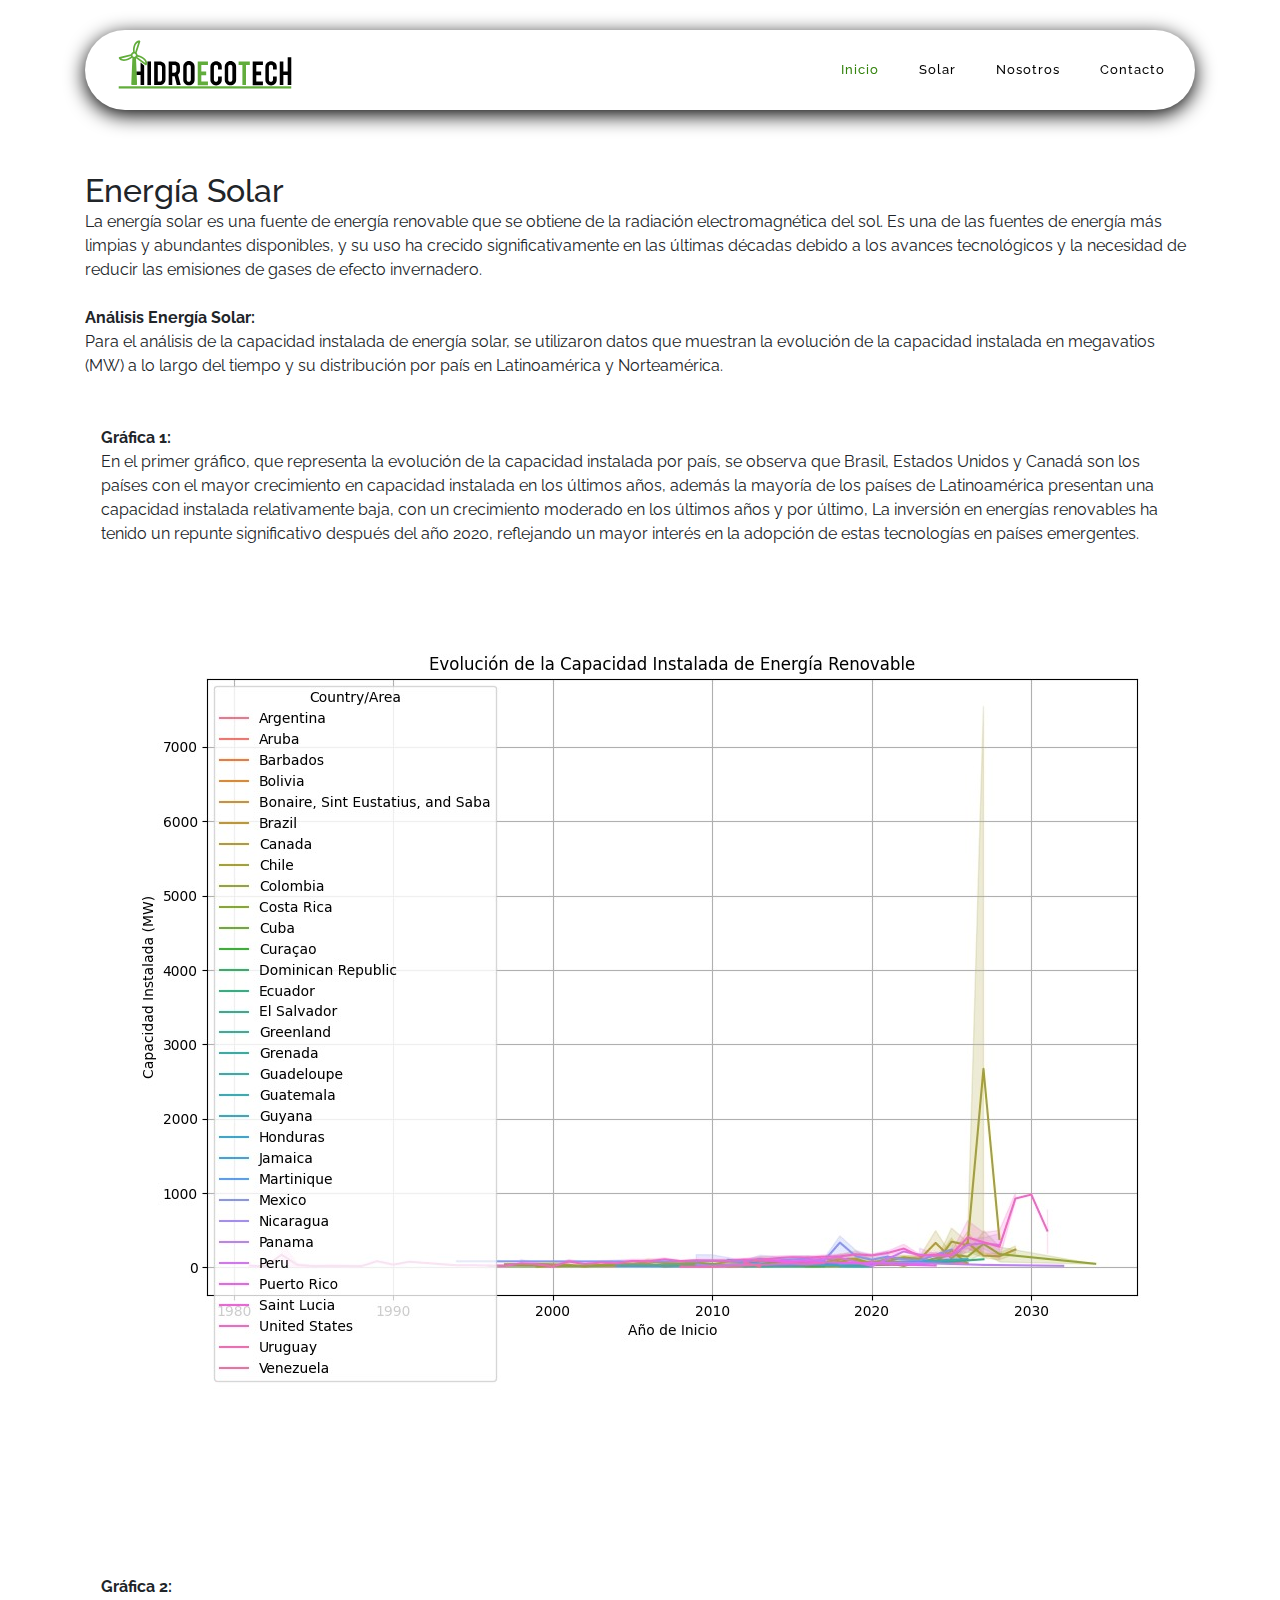
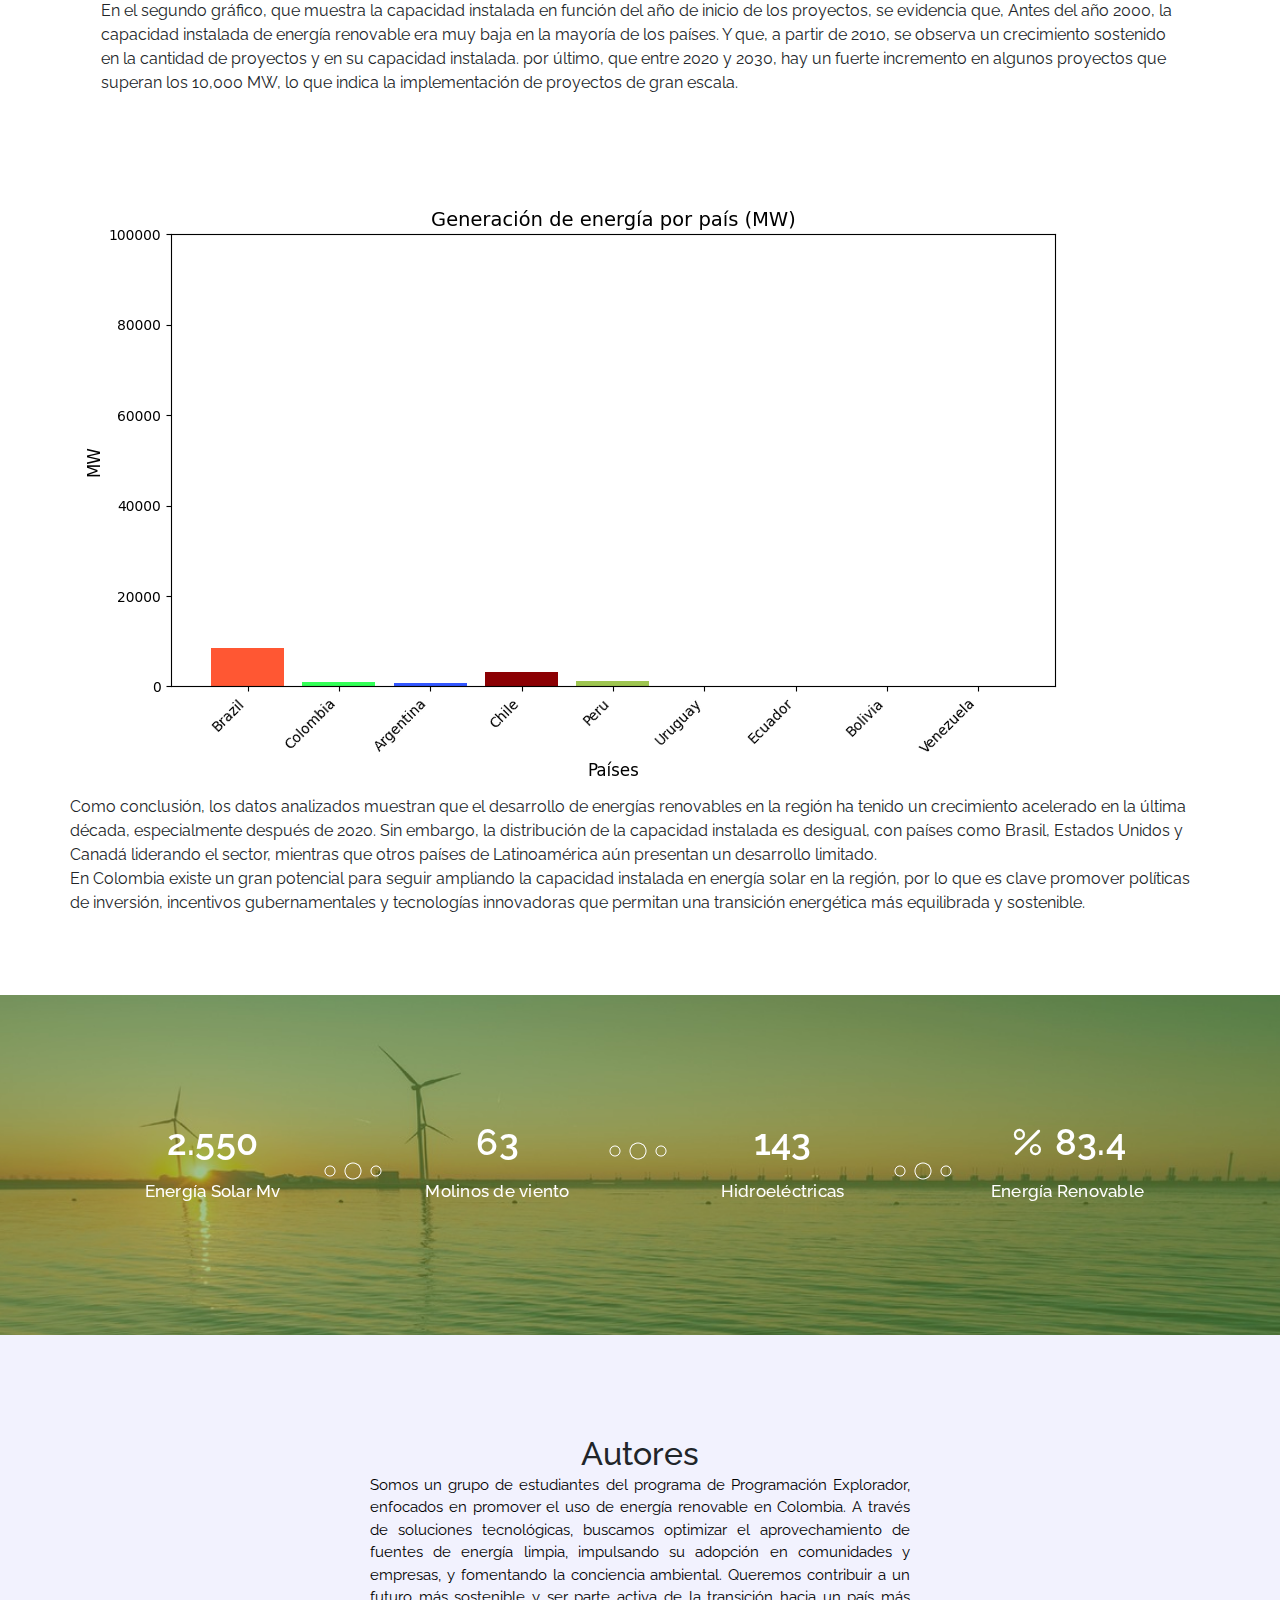
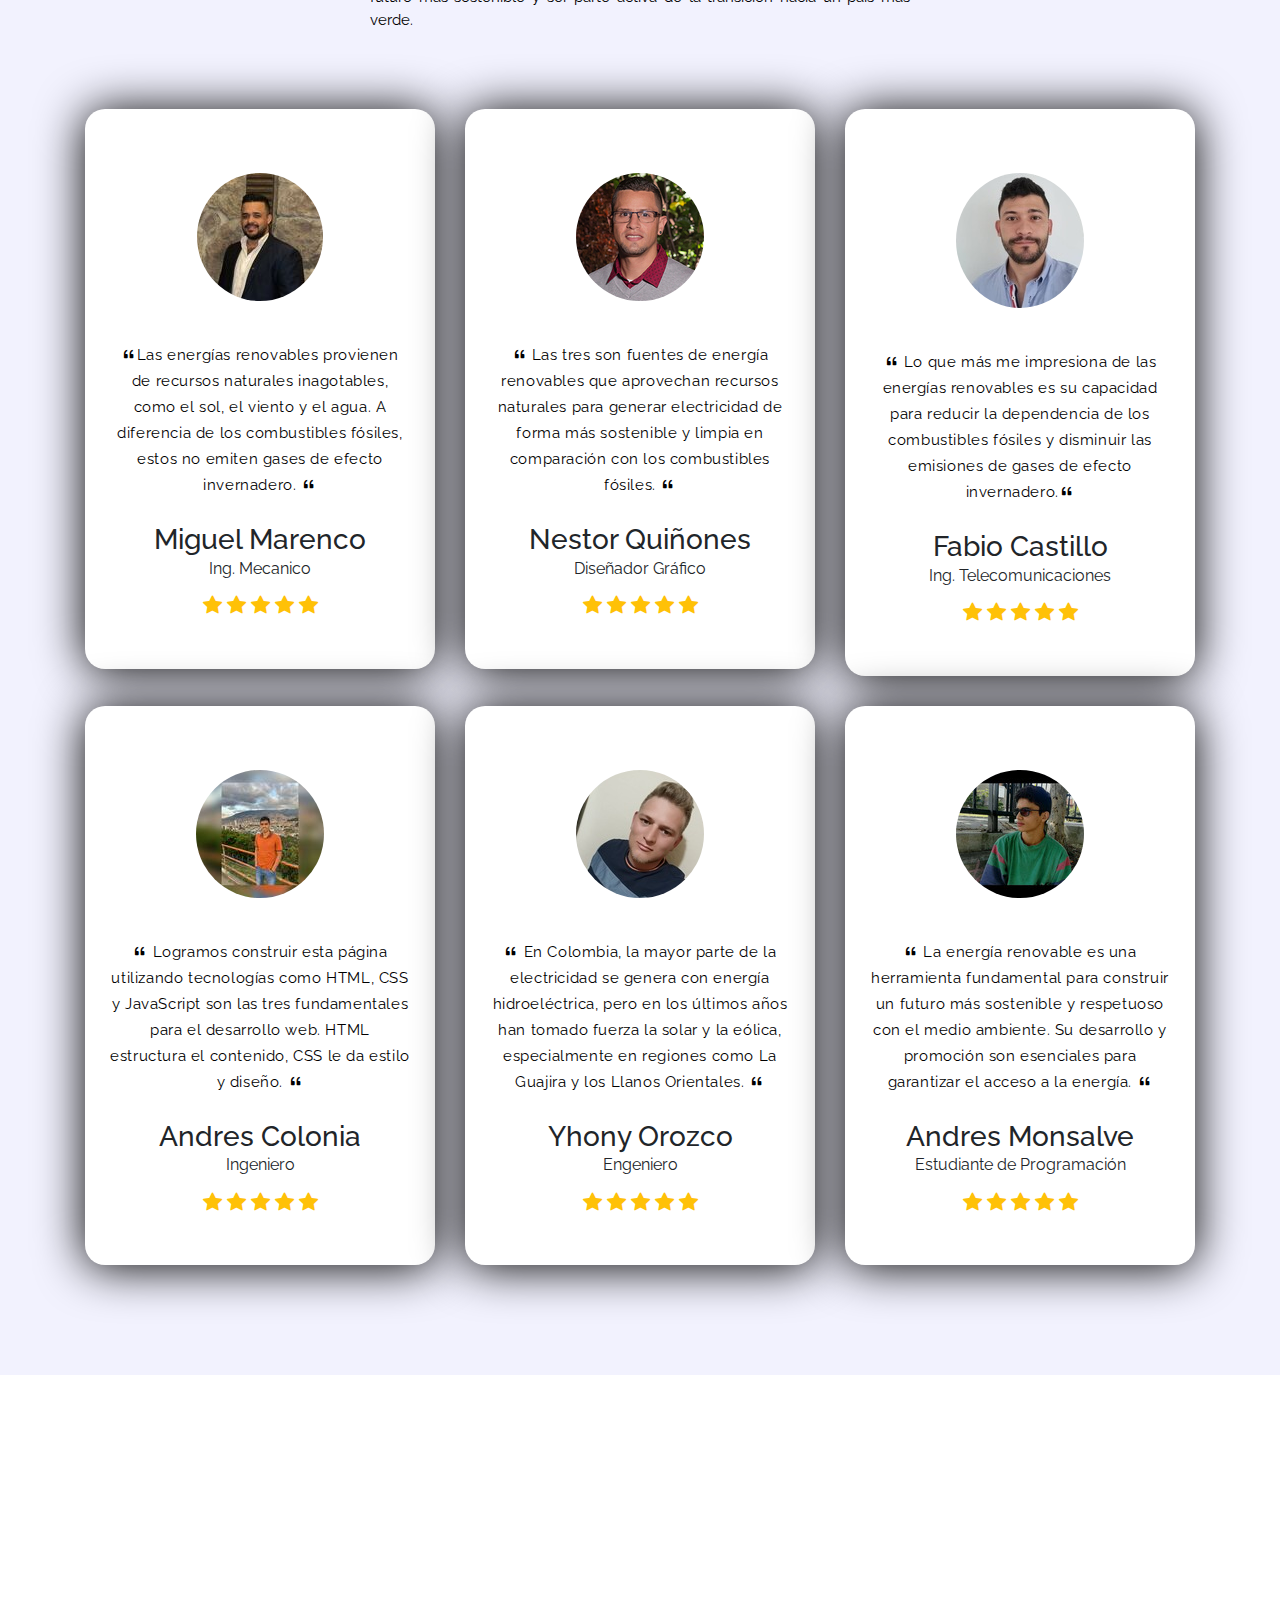
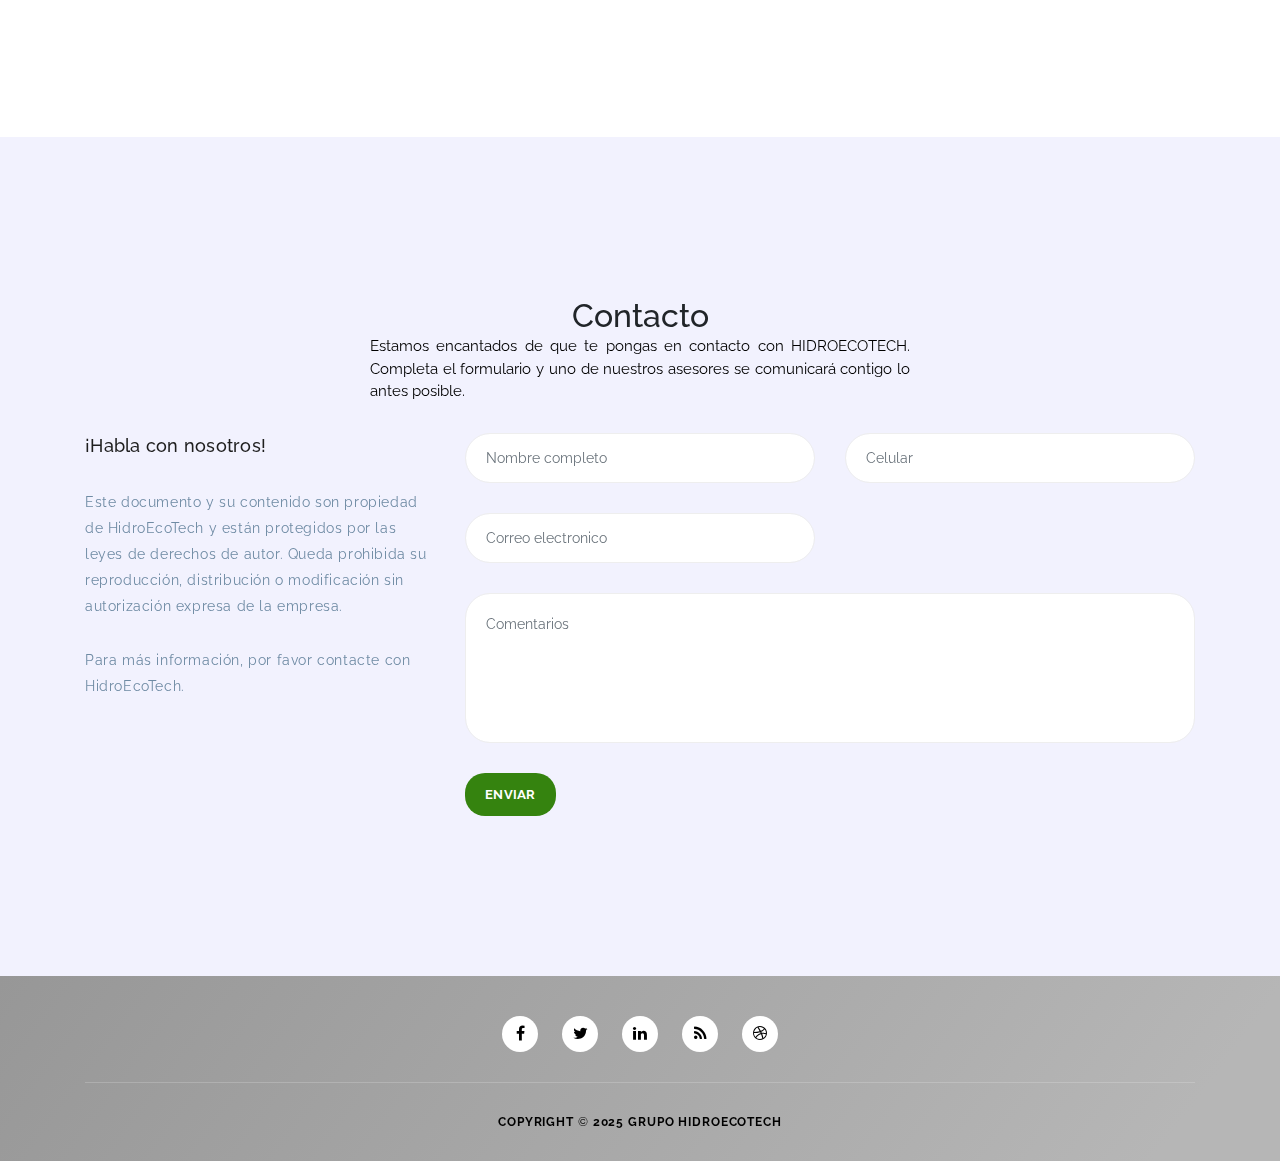
<file: solar.html>
<!DOCTYPE html>
<html lang="es">

  <head>

    <meta charset="utf-8">
    <meta name="viewport" content="width=device-width, initial-scale=1, shrink-to-fit=no">
    <meta name="description" content="">
    <meta name="author" content="">
    <link href="https://fonts.googleapis.com/css?family=Raleway:100,300,400,500,700,900" rel="stylesheet">
    <link href="https://cdn.jsdelivr.net/npm/bootstrap-icons/font/bootstrap-icons.css" rel="stylesheet">


    <title>Solar </title>

    <!-- Additional CSS Files -->
    <link rel="stylesheet" type="text/css" href="assets/css/bootstrap.min.css">
    <link rel="stylesheet" type="text/css" href="assets/css/font-awesome.css">
    <link rel="stylesheet" href="assets/css/style.css">

    </head>
    
    <body>
    
    <!-- ***** Preloader Start ***** -->
    <div id="preloader">
        <div class="jumper">
            <div></div>
            <div></div>
            <div></div>
        </div>
    </div>  
    <!-- ***** Preloader End ***** -->
    
    
    <!-- ***** Header Area Start ***** -->
    <header class="header-area header-sticky">
        <div class="container">
            <div class="row">
                <div class="col-12">
                    <nav class="main-nav">
                        <!-- ***** Logo Start ***** -->
                        <a href="index.html" class="logo">
                            <img src="assets/images/logo-hidroecotech1.svg" width="180" alt="HidroEcoTech" a>
                            
                        </a>
                        <!-- ***** Logo End ***** -->
                        <!-- ***** Menu Start ***** -->
                        <ul class="nav">
                            <li><a href="index.html" class="active">Inicio</a></li>
                            <li><a href="solar.html">Solar</a></li>
                            <li><a href="#pricing-plans">Nosotros</a></li>
                            <li><a href="#contact-us">Contacto</a></li>
                        </ul>
                        <a class='menu-trigger'>
                            <span>Menu</span>
                        </a>
                        <!-- ***** Menu End ***** -->
                    </nav>
                </div>
            </div>
        </div>
    </header>
    <!-- ***** Header Area End ***** -->
    <br>
    <br>
    <br>
    
     <!-- Inicio de la Energía solar -->
    <section id="features" class="features section">

        <!-- Section Title -->
        <div class="container section-title" data-aos="fade-up">
          <h2>Energía Solar</h2>
          <p>La energía solar es una fuente de energía renovable que se obtiene de la radiación electromagnética del sol. Es una de las fuentes de energía más limpias y abundantes disponibles, y su uso ha crecido significativamente en las últimas décadas debido a los avances tecnológicos y la necesidad de reducir las emisiones de gases de efecto invernadero.</p>
          <br>
          <p><strong>Análisis Energía Solar:</strong></p>
          <p>Para el análisis de la capacidad instalada de energía solar, se utilizaron datos que muestran la evolución de la capacidad instalada en megavatios (MW) a lo largo del tiempo y su distribución por país en Latinoamérica y Norteamérica.</p>
                        
        </div>
        <!-- End Section Title -->
        <br>
        <br>
        

        <!-- Inicio de lista 1 -->
        <div class="container section-title" data-aos="fade-up" >
          <div class="px-3">
            <p><strong>Gráfica 1:</strong></p>
            <p> En el primer gráfico, que representa la evolución de la capacidad instalada por país, se observa que Brasil, Estados Unidos y Canadá son los países con el mayor crecimiento en capacidad instalada en los últimos años, además la mayoría de los países de Latinoamérica presentan una capacidad instalada relativamente baja, con un crecimiento moderado en los últimos años y por último, La inversión en energías renovables ha tenido un repunte significativo después del año 2020, reflejando un mayor interés en la adopción de estas tecnologías en países emergentes.</p>
            
        </div>
        <!-- About 2 Section -->
    <section id="about-2" class="about-2 section light-background">
        <div class="container">
          <div class="content">
            <div class="row justify-content-center">
                <div class="img-wrap text-center text-md-left" data-aos="fade-up" data-aos-delay="100">
                  <div class="img">
                    <img src="assets/images/renovable/renovable1.jpg" alt="circle image" class="img-fluid" max-height="100px" max-width="200px">
                  </div>
                </div>
              </div>
            </div>
          </div>
        </div>
      </section>
      <!-- /About 2 Section -->

      <br>
      <!-- Inicio de lista 1 -->
      <div class="container section-title" data-aos="fade-up" >
        <div class="px-3">
          <p><strong>Gráfica 2:</strong></p>
          <p> En el segundo gráfico, que muestra la capacidad instalada en función del año de inicio de los proyectos, se evidencia que, Antes del año 2000, la capacidad instalada de energía renovable era muy baja en la mayoría de los países. Y que, a partir de 2010, se observa un crecimiento sostenido en la cantidad de proyectos y en su capacidad instalada. por último, que entre 2020 y 2030, hay un fuerte incremento en algunos proyectos que superan los 10,000 MW, lo que indica la implementación de proyectos de gran escala.</p>
         </div>
      </div>
      <!-- About 2 Section -->
  <section id="about-2" class="about-2 section light-background">
      <div class="container">
        <div class="content">
          <div class="row justify-content-center">
              <div class="img-wrap text-center text-md-left" data-aos="fade-up" data-aos-delay="100">
                <div class="img">
                  <img src="assets/images/renovable/grafica1.gif" alt="circle image" class="img-fluid" max-height="100px" max-width="200px">
                </div>
                <div>
                <p> Como conclusión, los datos analizados muestran que el desarrollo de energías renovables en la región ha tenido un crecimiento acelerado en la última década, especialmente después de 2020. Sin embargo, la distribución de la capacidad instalada es desigual, con países como Brasil, Estados Unidos y Canadá liderando el sector, mientras que otros países de Latinoamérica aún presentan un desarrollo limitado.</p> 
                    <p>En Colombia existe un gran potencial para seguir ampliando la capacidad instalada en energía solar en la región, por lo que es clave promover políticas de inversión, incentivos gubernamentales y tecnologías innovadoras que permitan una transición energética más equilibrada y sostenible.
                        </p>
                </div>
              </div>
            </div>
          </div>
        </div>
      </div>
    </section>
    <!-- /About 2 Section -->


  
     <!-- ***** Counter Parallax Start ***** -->
     <section class="counter">
        <div class="content">
            <div class="container">
                <div class="row">
                    <div class="col-lg-3 col-md-6 col-sm-12">
                        <div class="count-item decoration-bottom">
                            <strong>2.550</strong>
                            <span>Energía Solar Mv</span>
                        </div>
                    </div>
                    <div class="col-lg-3 col-md-6 col-sm-12">
                        <div class="count-item decoration-top">
                            <strong>63</strong>
                            <span>Molinos de viento</span>
                        </div>
                    </div>
                    <div class="col-lg-3 col-md-6 col-sm-12">
                        <div class="count-item decoration-bottom">
                            <strong>143</strong>
                            <span>Hidroeléctricas</span>
                        </div>
                    </div>
                    <div class="col-lg-3 col-md-6 col-sm-12">
                        <div class="count-item">
                            <strong class="bi bi-percent"> 83.4 </strong>
                            <span>Energía Renovable</span>
                        </div>
                    </div>
                </div>
            </div>
        </div>
    </section>
    <!-- ***** Counter Parallax End ***** -->

    
        

   <!--MIGUEL MARENCO [INICIO]-->


    <!-- ***** Testimonials Plans Start ***** AUTORES INICIO -->
    <section class="section colored" id="pricing-plans">
        <div class="container">
            <!-- ***** Section Title Start ***** -->
            <div class="row">
                <div class="col-lg-12">
                    <div class="center-heading">
                        <h2 class="section-title">Autores</h2>
                    </div>
                </div>
                <div class="offset-lg-3 col-lg-6">
                    <div class="center-text">
                        <p>Somos un grupo de estudiantes del programa de Programación Explorador, enfocados en promover
                            el uso de energía renovable en Colombia. A través de soluciones tecnológicas, buscamos
                            optimizar el aprovechamiento de fuentes de energía limpia, impulsando su adopción en
                            comunidades y empresas, y fomentando la conciencia ambiental. Queremos contribuir a un
                            futuro más sostenible y ser parte activa de la transición hacia un país más verde.</p>
                    </div>
                </div>
            </div>
            <br>
            <br>
            <!-- ***** Section Title End ***** -->

            <div class="row">
                <div class="col-lg-4 col-md-6 col-sm-12">
                    <div class="team-item">
                        <div class="team-content text-center"> <!-- Centrar todo el contenido de la tarjeta -->
                            <i><img src="assets/images/team/miguel.jpg" class="rounded-circle mb-3" alt=""></i>
                            <p><i class="bi bi-quote"></i>Las energías renovables provienen de recursos naturales inagotables, como el sol, el viento y el agua. A diferencia de los combustibles fósiles, estos no emiten gases de efecto invernadero. <i class="bi bi-quote"></i> </p>
                            <div class="user-image-container">
                                <div>
                                    <h3 class="user-name">Miguel Marenco</h3>
                                    <span>Ing. Mecanico</span>
                                </div>
                                <div>
                                    <div class="text-warning star-rating d-flex justify-content-center starts">
                                        <i class="bi bi-star-fill "></i>
                                        <i class="bi bi-star-fill "></i>
                                        <i class="bi bi-star-fill "></i>
                                        <i class="bi bi-star-fill "></i>
                                        <i class="bi bi-star-fill "></i>
                                    </div>

                                </div>
                            </div>

                            <br>

                        </div>
                    </div>
                </div>
                <div class="col-lg-4 col-md-6 col-sm-12">
                    <div class="team-item">
                        <div class="team-content text-center"> <!-- Centrar todo el contenido de la tarjeta -->
                            <i><img src="assets/images/team/Nestor.jpeg" class="rounded-circle mb-3" alt=""></i>
                            <p><i class="bi bi-quote"></i> Las tres son fuentes de energía renovables que aprovechan recursos naturales para generar electricidad de forma más sostenible y limpia en comparación con los combustibles fósiles. <i class="bi bi-quote"></i></p>
                            <div class="user-image-container">
                                <div>
                                    <h3 class="user-name">Nestor Quiñones</h3>
                                    <span>Diseñador Gráfico</span>
                                </div>
                                <div>
                                    <div class="text-warning star-rating d-flex justify-content-center starts">
                                        <i class="bi bi-star-fill "></i>
                                        <i class="bi bi-star-fill "></i>
                                        <i class="bi bi-star-fill "></i>
                                        <i class="bi bi-star-fill "></i>
                                        <i class="bi bi-star-fill "></i>
                                    </div>

                                </div>
                            </div>
                            <br>

                        </div>
                    </div>
                </div>

                <div class="col-lg-4 col-md-6 col-sm-12">
                    <div class="team-item">
                        <div class="team-content text-center"> <!-- Centrar todo el contenido de la tarjeta -->
                            <i><img src="assets/images/team/fabio.jpg" class="rounded-circle mb-3" alt=""></i>
                            <p><i class="bi bi-quote"></i> Lo que más me impresiona de las energías renovables es su capacidad para reducir la dependencia de los combustibles fósiles y disminuir las emisiones de gases de efecto invernadero.<i class="bi bi-quote"></i></p>
                            <div class="user-image-container">
                                <div>
                                    <h3 class="user-name">Fabio Castillo</h3>
                                    <span>Ing. Telecomunicaciones</span>
                                </div>
                                <div>
                                    <div class="text-warning star-rating d-flex justify-content-center starts">
                                        <i class="bi bi-star-fill "></i>
                                        <i class="bi bi-star-fill "></i>
                                        <i class="bi bi-star-fill "></i>
                                        <i class="bi bi-star-fill "></i>
                                        <i class="bi bi-star-fill "></i>
                                    </div>

                                </div>
                            </div>
                            <br>

                        </div>
                    </div>
                </div>

                <div class="col-lg-4 col-md-6 col-sm-12">
                    <div class="team-item">
                        <div class="team-content text-center"> <!-- Centrar todo el contenido de la tarjeta -->
                            <i><img src="assets/images/team/andres1.jpg" class="rounded-circle mb-3" alt=""></i>
                            <p><i class="bi bi-quote"></i> Logramos construir esta página utilizando tecnologías como HTML, CSS y JavaScript son las tres fundamentales para el desarrollo web. HTML estructura el contenido, CSS le da estilo y diseño. <i class="bi bi-quote"></i></p>
                            <div class="user-image-container">
                                <div>
                                    <h3 class="user-name">Andres Colonia </h3>
                                    <span>Ingeniero</span>
                                </div>
                                <div>
                                    <div class="text-warning star-rating d-flex justify-content-center starts">
                                        <i class="bi bi-star-fill "></i>
                                        <i class="bi bi-star-fill "></i>
                                        <i class="bi bi-star-fill "></i>
                                        <i class="bi bi-star-fill "></i>
                                        <i class="bi bi-star-fill "></i>
                                    </div>

                                </div>
                            </div>
                            <br>

                        </div>
                    </div>
                </div>

                <div class="col-lg-4 col-md-6 col-sm-12">
                    <div class="team-item">
                        <div class="team-content text-center"> <!-- Centrar todo el contenido de la tarjeta -->
                            <i><img src="assets/images/team/yonhy.jpg" class="rounded-circle mb-3" alt=""></i>
                            <p><i class="bi bi-quote"></i> En Colombia, la mayor parte de la electricidad se genera con energía hidroeléctrica, pero en los últimos años han tomado fuerza la solar y la eólica, especialmente en regiones como La Guajira y los Llanos Orientales. <i class="bi bi-quote"></i> </p>
                            <div class="user-image-container">
                                <div>
                                    <h3 class="user-name">Yhony Orozco</h3>
                                    <span>Engeniero</span>
                                </div>
                                <div>
                                    <div class="text-warning star-rating d-flex justify-content-center starts">
                                        <i class="bi bi-star-fill "></i>
                                        <i class="bi bi-star-fill "></i>
                                        <i class="bi bi-star-fill "></i>
                                        <i class="bi bi-star-fill "></i>
                                        <i class="bi bi-star-fill "></i>
                                    </div>

                                </div>
                            </div>
                            <br>
  
                        </div>
                    </div>
                </div>

                <div class="col-lg-4 col-md-6 col-sm-12">
                    <div class="team-item">
                        <div class="team-content text-center"> <!-- Centrar todo el contenido de la tarjeta -->
                            <i><img src="assets/images/team/andres.jpg" class="rounded-circle mb-3" alt=""></i>
                            <p><i class="bi bi-quote"></i> La energía renovable es una herramienta fundamental para construir un futuro más sostenible y respetuoso con el medio ambiente. Su desarrollo y promoción son esenciales para garantizar el acceso a la energía. <i class="bi bi-quote"></i></p>
                            <div class="user-image-container">
                                <div>
                                    <h3 class="user-name">Andres Monsalve</h3>
                                    <span>Estudiante de Programación</span>
                                </div>
                                <div>
                                    <div class="text-warning star-rating d-flex justify-content-center starts">
                                        <i class="bi bi-star-fill "></i>
                                        <i class="bi bi-star-fill "></i>
                                        <i class="bi bi-star-fill "></i>
                                        <i class="bi bi-star-fill "></i>
                                        <i class="bi bi-star-fill "></i>
                                    </div>

                                </div>
                            </div>
                            <br>
                            
                        </div>
                    </div>
                </div>

            </div>
        </div>
    </section>
    <!-- ***** Testimonials Plans End ***** AUTORES FINAL -->

    <!--MIGUEL MARENCO [FINAL]-->

     <!-- Call To Action Section -->
    <section id="call-to-action" class="call-to-action section dark-background">

        <img src="assets/images/banner2.jpg" alt="">
  
        <div class="container">
          <div class="row justify-content-center" data-aos="zoom-in" data-aos-delay="100">
            <div class="col-xl-10">
              <div class="text-center">
                <h3 class="">Participación en la Matriz Energética</h3>
                <br>
                <p><strong>La mayor parte de la electricidad en Colombia proviene de fuentes renovables, principalmente hidroeléctricas, que representan alrededor del 70% de la generación eléctrica.</strong></p>
                <br>
                <p><strong>Colombia cuenta con una matriz energética predominantemente renovable, en la que la energía hidroeléctrica juega un papel clave, pero también está dando pasos hacia la diversificación con fuentes como la solar, eólica, biomasa y geotér.</strong></p>
              </div>
            </div>
          </div>
        </div>
  
      </section><!-- /Call To Action Section --> 

    <!-- ***** Edita Yhony ***** -->
    <section class="section colored" id="contact-us">
      <div class="container">
          <!-- ***** Section Title Start ***** -->
          <div class="row">
              <div class="col-lg-12">
                  <div class="center-heading">
                      <h2 class="section-title">Contacto</h2>
                  </div>
              </div>
              <div class="offset-lg-3 col-lg-6">
                  <div class="center-text">
                      <p>Estamos encantados de que te pongas en contacto con HIDROECOTECH. Completa el formulario y uno de nuestros asesores se comunicará contigo lo antes posible.</p>
                  </div>
              </div>
          </div>
          <!-- ***** Section Title End ***** -->

          <div class="row">
              <!-- ***** Contact Text Start ***** -->
              <div class="col-lg-4 col-md-6 col-sm-12">
                  <h5 class="margin-bottom-30">¡Habla con nosotros!</h5>
                  <div class="contact-text">
                      <p>Este documento y su contenido son propiedad de HidroEcoTech y están protegidos por las leyes de derechos de autor. Queda prohibida su reproducción, distribución o modificación sin autorización expresa de la empresa.</p>
                      <p>Para más información, por favor contacte con HidroEcoTech.</p>
                  </div>
              </div>
              <!-- ***** Contact Text End ***** -->

              <!-- ***** Contact Form Start ***** -->
              <div class="col-lg-8 col-md-6 col-sm-12">
                  <div class="contact-form">
                      <form id="contactForm">
                        <div class="row">
                          <div class="col-lg-6 col-md-12 col-sm-12">
                            <fieldset>
                              <input name="name" type="text" class="form-control" id="name" placeholder="Nombre completo" required="">
                            </fieldset>
                          </div>
                          <div class="col-lg-6 col-md-12 col-sm-12">
                              <fieldset>
                                <input name="Cel" type="tel" class="form-control" id="Cel" placeholder="Celular" pattern="[0-9]{10}" required="">
                              </fieldset>
                            </div>
                          <div class="col-lg-6 col-md-12 col-sm-12">
                            <fieldset>
                              <input name="email" type="email" class="form-control" id="email" placeholder="Correo electronico" required="">
                            </fieldset>
                          </div>
                          <div class="col-lg-12">
                            <fieldset>
                              <textarea name="message" rows="6" class="form-control" id="message" placeholder="Comentarios" required=""></textarea>
                            </fieldset>
                          </div>
                          <div class="col-lg-12">
                            <fieldset>
                              <button type="submit" id="form-submit" class="main-button">Enviar</button>
                            </fieldset>
                          </div>
                        </div>
                      </form>
                      <script>
                          document.getElementById("contactForm").addEventListener("submit", function(event) {
                              event.preventDefault(); // Evita recargar la página
                          
                              let formData = {
                                  name: document.getElementById("name").value,
                                  Cel: document.getElementById("Cel").value,
                                  email: document.getElementById("email").value,
                                  message: document.getElementById("message").value,
                              };
                          
                              fetch("http://localhost:5299/api/form/submit", {
                                  method: "POST",
                                  headers: { "Content-Type": "application/json" },
                                  body: JSON.stringify(formData)
                              })
                              .then(response => response.json())
                              .then(data => {
                                  alert(data.message);
                                  location.reload();
                              })
                              .catch(error => console.error("Error:", error));
                          });
                      </script>
                  </div>
              </div>
              <!-- ***** Termina Edición Yhony ***** -->
            </div>
          </div>
      </section>
    <!-- ***** Footer Start ***** -->
    <footer>
        <div class="container">
            <div class="row">
                <div class="col-lg-12 col-md-12 col-sm-12">
                    <ul class="social">
                        <li><a href="#"><i class="fa fa-facebook"></i></a></li>
                        <li><a href="#"><i class="fa fa-twitter"></i></a></li>
                        <li><a href="#"><i class="fa fa-linkedin"></i></a></li>
                        <li><a href="#"><i class="fa fa-rss"></i></a></li>
                        <li><a href="#"><i class="fa fa-dribbble"></i></a></li>
                    </ul>
                </div>
            </div>
            <div class="row">
                <div class="col-lg-12">
                    <p class="copyright"><strong>Copyright </strong> &copy; <strong> 2025 Grupo HidroEcoTech</strong></p>
                </div>
            </div>
        </div>
    </footer>
    
    <!-- jQuery -->
    <script src="assets/js/jquery-2.1.0.min.js"></script>

    <!-- Bootstrap -->
    <script src="assets/js/popper.js"></script>
    <script src="assets/js/bootstrap.min.js"></script>

    <!-- Plugins -->
    <script src="assets/js/scrollreveal.min.js"></script>
    <script src="assets/js/waypoints.min.js"></script>
    <script src="assets/js/jquery.counterup.min.js"></script>
    <script src="assets/js/imgfix.min.js"></script> 
    
    <!-- Global Init -->
    <script src="assets/js/custom.js"></script>

  </body>
</html>
</file>
<file: assets/css/style.css>
/* ---------------------------------------------
Table of contents
------------------------------------------------
01. font & reset css
02. reset
03. global styles
04. header
05. welcome
06. features
07. team
08. pricing
09. blog
10. contact
11. footer
12. preloader

--------------------------------------------- */
/* 
---------------------------------------------
font & reset css
--------------------------------------------- 
*/
@import url("https://fonts.googleapis.com/css?family=Raleway:100,300,400,500,700,900");
/* 
---------------------------------------------
reset
--------------------------------------------- 
*/
html, body, div, span, applet, object, iframe, h1, h2, h3, h4, h5, h6, p, blockquote, div
pre, a, abbr, acronym, address, big, cite, code, del, dfn, em, font, img, ins, kbd, q,
s, samp, small, strike, strong, sub, sup, tt, var, b, u, i, center, dl, dt, dd, ol, ul, li,
figure, header, nav, section, article, aside, footer, figcaption {
  margin: 0;
  padding: 0;
  border: 0;
  outline: 0;
}

.clearfix:after {
  content: ".";
  display: block;
  clear: both;
  visibility: hidden;
  line-height: 0;
  height: 0;
}

.clearfix {
  display: inline-block;
}

html[xmlns] .clearfix {
  display: block;
}

* html .clearfix {
  height: 1%;
}

ul, li {
  padding: 0;
  margin: 0;
  list-style: none;
}

header, nav, section, article, aside, footer, hgroup {
  display: block;
}


/* Fondo de toda la página */
html,
body {
  background: #fff;
  font-family: "Raleway", sans-serif;
}

::selection {
  background: #000000;
  color: #ffffff;
}

::-moz-selection {
  background: #000000;
  color: #ffffff;
}

.section {
  position: relative;
  padding-top: 100px;
  padding-bottom: 80px;
}

.section.colored {
  background: #f2f2fe;
}
/*Línea separadora de secciones*/
.hr {
  bottom: 0px;
  width: 100%;
  height: 1px;
  margin-top: 100px;
  border-bottom: 1px solid #cacaca;
}
/*Fin línea separadora de secciones*/


/*Centrado titulo hidroelectrica*/
.center-heading {
  text-align: center;
}
/*Fin Centrado titulo hidroelectrica*/


.center-text.colored {
  color: #fff;
}
/*Texto P*/
.center-text p {
  font-size: 15px;
  color: #000000;
  margin-bottom: 30px;
  text-align: justify;
}

.left-text {
  font-weight: 400;
  font-size: 16px;
  color: #000000;
  line-height: 28px;
  letter-spacing: 1px;
}

.left-text.light {
  color: #fff;
}

.left-text p {
  margin-bottom: 30px;
}


.padding-bottom-top-60 {
  padding-top: 60px !important;
  padding-bottom: 60px !important;
}

.padding-bottom-80 {
  padding-bottom: 80px !important;
}

.padding-bottom-100 {
  padding-bottom: 100px !important;
}

.border-bottom {
  border-bottom: 1px solid #eee !important;
}

.mbottom-30 {
  margin-bottom: 30px !important;
}

.align-self-center {
  -ms-flex-item-align: center !important;
  align-self: center !important;
}

.align-self-bottom {
  -ms-flex-item-align: flex-end !important;
  align-self: flex-end !important;
}

.padding-bottom-0 {
  padding-bottom: 0px !important;
}

.padding-top-0 {
  padding-top: 0px !important;
}

.padding-top-80 {
  padding-top: 80px !important;
}

.padding-top-70 {
  padding-top: 70px !important;
}

.padding-top-20 {
  padding-top: 20px !important;
}

.margin-bottom-0 {
  margin-bottom: 0px !important;
}

.margin-bottom-30 {
  margin-bottom: 30px !important;
}

.margin-top-30 {
  margin-top: 30px !important;
}

.margin-top-15 {
  margin-top: 15px !important;
}

.margin-bottom-45 {
  margin-bottom: 45px !important;
}

.margin-bottom-20 {
  margin-bottom: 20px !important;
}

.margin-bottom-60 {
  margin-bottom: 60px !important;
}

.margin-bottom-100 {
  margin-bottom: 100px !important;
}




/*Botones Hidroelectricas*/
a.main-button {
  font-size: 13px;
  border-radius: 20px;
  padding: 12px 20px;
  background-color: #35830f;
  text-transform: uppercase;
  color: #fff;
  letter-spacing: 0.25px;
  -webkit-transition: all 0.3s ease 0s;
  -moz-transition: all 0.3s ease 0s;
  -o-transition: all 0.3s ease 0s;
  transition: all 0.3s ease 0s;
  font-weight: bold;
}

a.main-button:hover {
  background-color: #000000;
}


/*Boton enviar mensaje*/
button.main-button {
  outline: none;
  border: none;
  cursor: pointer;
  font-size: 13px;
  border-radius: 20px;
  padding: 12px 20px;
  background-color: #35830f;
  text-transform: uppercase;
  color: #fff;
  letter-spacing: 0.25px;
  -webkit-transition: all 0.3s ease 0s;
  -moz-transition: all 0.3s ease 0s;
  -o-transition: all 0.3s ease 0s;
  transition: all 0.3s ease 0s;
  font-weight: bold;
}

button.main-button:hover {
  background-color: #000000;
}


/* 
---------------------------------------------
header
--------------------------------------------- 
*/
.header-area {
  position: fixed;
  top: 30px;
  left: 0px;
  right: 0px;
  z-index: 100;
  height: 100px;
  -webkit-transition: all 0.3s ease 0s;
  -moz-transition: all 0.3s ease 0s;
  -o-transition: all 0.3s ease 0s;
  transition: all 0.3s ease 0s;
}

/*Barra de menu y Logo*/
.header-area .main-nav {
  box-shadow: 0px 5px 20px #000000;
  border-radius: 50px;
  min-height: 80px;
  background: #ffffff;
}

.header-area .main-nav .logo {
margin-top: 27px;
 margin-left: 30px;
 margin-right: 30px;
}

.header-area .main-nav .logo img {
  -webkit-transition: all 0.3s ease 0s;
  -moz-transition: all 0.3s ease 0s;
  -o-transition: all 0.3s ease 0s;
  transition: all 0.3s ease 0s;
}

.header-area .main-nav .nav {
  float: right;
  margin-top: 27px;
  margin-left: 0px;
  margin-right: 30px;
  -webkit-transition: all 0.3s ease 0s;
  -moz-transition: all 0.3s ease 0s;
  -o-transition: all 0.3s ease 0s;
  transition: all 0.3s ease 0s;
  position: relative;
  z-index: 999;
}

.header-area .main-nav .nav li {
  padding-left: 20px;
  padding-right: 20px;
}

.header-area .main-nav .nav li:last-child {
  padding-right: 0px;
}

.header-area .main-nav .nav li a {
  display: block;
  font-weight: 500;
  font-family: "Raleway", sans-serif;
  font-size: 13px;
  color: #fff;
  -webkit-transition: all 0.3s ease 0s;
  -moz-transition: all 0.3s ease 0s;
  -o-transition: all 0.3s ease 0s;
  transition: all 0.3s ease 0s;
  height: 40px;
  line-height: 40px;
  border: transparent;
  letter-spacing: 1px;
}

.header-area .main-nav .nav li a:hover {
  color: #35830f;
  font-weight: bold;
}

.header-area .main-nav .menu-trigger {
  cursor: pointer;
  display: block;
  position: absolute;
  top: 23px;
  width: 32px;
  height: 40px;
  text-indent: -9999em;
  z-index: 99;
  right: 40px;
  display: none;
}

/*Barra de menu líneas*/
.header-area .main-nav .menu-trigger span,
.header-area .main-nav .menu-trigger span:before,
.header-area .main-nav .menu-trigger span:after {
  -moz-transition: all 0.4s;
  -o-transition: all 0.4s;
  -webkit-transition: all 0.4s;
  transition: all 0.4s;
  background-color: #000000;
  display: block;
  position: absolute;
  width: 30px;
  height: 2px;
  left: 0;
}

/*Barra de menu líneas*/
.header-area .main-nav .menu-trigger span:before,
.header-area .main-nav .menu-trigger span:after {
  -moz-transition: all 0.4s;
  -o-transition: all 0.4s;
  -webkit-transition: all 0.4s;
  transition: all 0.4s;
  background-color: #000000;
  display: block;
  position: absolute;
  width: 30px;
  height: 2px;
  left: 0;
  width: 75%;
}

.header-area .main-nav .menu-trigger span:before,
.header-area .main-nav .menu-trigger span:after {
  content: "";
}

.header-area .main-nav .menu-trigger span {
  top: 16px;
}

.header-area .main-nav .menu-trigger span:before {
  -moz-transform-origin: 33% 100%;
  -ms-transform-origin: 33% 100%;
  -webkit-transform-origin: 33% 100%;
  transform-origin: 33% 100%;
  top: -10px;
  z-index: 10;
}

.header-area .main-nav .menu-trigger span:after {
  -moz-transform-origin: 33% 0;
  -ms-transform-origin: 33% 0;
  -webkit-transform-origin: 33% 0;
  transform-origin: 33% 0;
  top: 10px;
}

.header-area .main-nav .menu-trigger.active span,
.header-area .main-nav .menu-trigger.active span:before,
.header-area .main-nav .menu-trigger.active span:after {
  background-color: transparent;
  width: 100%;
}
/*Barra de menu líneas X*/
.header-area .main-nav .menu-trigger.active span:before {
  -moz-transform: translateY(6px) translateX(1px) rotate(45deg);
  -ms-transform: translateY(6px) translateX(1px) rotate(45deg);
  -webkit-transform: translateY(6px) translateX(1px) rotate(45deg);
  transform: translateY(6px) translateX(1px) rotate(45deg);
  background-color: #000000;
}
/*Barra de menu líneas X*/
.header-area .main-nav .menu-trigger.active span:after {
  -moz-transform: translateY(-6px) translateX(1px) rotate(-45deg);
  -ms-transform: translateY(-6px) translateX(1px) rotate(-45deg);
  -webkit-transform: translateY(-6px) translateX(1px) rotate(-45deg);
  transform: translateY(-6px) translateX(1px) rotate(-45deg);
  background-color: #000000;
}

.header-area.header-sticky {
  min-height: 80px;
}

.header-area.header-sticky .logo {
  margin-top: 25px;
}

.header-area.header-sticky .nav {
  margin-top: 20px !important;
}

.header-area.header-sticky .nav li a {
  color: #000000;
}

.header-area.header-sticky .nav li a.active {
  color: #35830f;
}

@media (max-width: 1200px) {
  .header-area .main-nav .nav li {
    padding-left: 12px;
    padding-right: 12px;
  }
  .header-area .main-nav:before {
    display: none;
  }
}
/*Menu*/
@media (max-width: 991px) {
  .header-area {
    padding: 0px 15px;
    height: 80px;
    box-shadow: none;
    text-align: center;
  }
  .header-area .container {
    padding: 0px;
  }
  .header-area .logo {
    margin-top: 27px !important;
    margin-left: 30px;
  }
  .header-area .menu-trigger {
    display: block !important;
  }
  .header-area .main-nav {
    overflow: hidden;
  }
  .header-area .main-nav .nav {
    float: none;
    width: 100%;
    margin-top: 80px !important;
    display: none;
    -webkit-transition: all 0s ease 0s;
    -moz-transition: all 0s ease 0s;
    -o-transition: all 0s ease 0s;
    transition: all 0s ease 0s;
    margin-left: 0px;
  }
  
  /*Líneas del menu para dividir*/
  .header-area .main-nav .nav li {
    width: 100%;
    background: #ffffff;
    border-bottom: 1px solid #dddddd;
    padding-left: 0px !important;
    padding-right: 0px !important;
  }
  /*Texto del menu*/
  .header-area .main-nav .nav li a {
    height: 50px !important;
    line-height: 50px !important;
    padding: 0px !important;
    border: none !important;
    background: #fff !important;
    color: #000000 !important;
  }
  /*Selector del menu*/
  .header-area .main-nav .nav li a:hover {
    background: #ffffff !important;
  }
}

@media (min-width: 992px) {
  .header-area .main-nav .nav {
    display: flex !important;
  }
}




  /*Texto del banner*/
  .welcome-area .header-text p {
    text-align: center;
    color: #ffffff;
    font-size: 14px;
    line-height: 22px;
    margin-bottom: 40px;
  }


/* 
---------------------------------------------
parallax & home seperator
--------------------------------------------- 
*/

.counter {
  overflow: hidden;
  position: relative;
}

/*Banner pequeño*/
.counter:before {
  content: '';
  position: absolute;
  width: 140%;
  height: 140%;
  opacity: .90;
  background-image: url(../images/banner-01.jpg);
  background-repeat: no-repeat;
  background-size: cover;
  background-position: center center;
  z-index: 2;
  top: -20%;
  left: -20%;
}



.counter .content {
  position: relative;
  z-index: 3;
  width: 100%;
}

.counter .content .count-item {
  height: 340px;
  position: relative;
  float: left;
  width: 100%;
}

.counter .content .count-item.decoration-bottom {
  position: relative;
}

.counter .content .count-item.decoration-bottom:after {
  content: '';
  position: absolute;
  width: 70%;
  height: 32px;
  top: 160px;
  left: 70%;
  background: url(../images/circle-dec.png) center center no-repeat;
  -webkit-transition: all 0.3s ease 0s;
  -moz-transition: all 0.3s ease 0s;
  -o-transition: all 0.3s ease 0s;
  transition: all 0.3s ease 0s;
}

.counter .content .count-item.decoration-top {
  position: relative;
}

.counter .content .count-item.decoration-top:after {
  content: '';
  position: absolute;
  width: 70%;
  height: 32px;
  top: 140px;
  left: 70%;
  background: url(../images/circle-dec.png) center center no-repeat;
  -webkit-transition: all 0.3s ease 0s;
  -moz-transition: all 0.3s ease 0s;
  -o-transition: all 0.3s ease 0s;
  transition: all 0.3s ease 0s;
}

.counter .content .count-item:hover strong {
  margin-top: 110px;
}
/*Números del Banner pequeño*/
.counter .content .count-item strong {
  display: block;
  text-align: center;
  font-weight: 600;
  font-size: 36px;
  letter-spacing: 0.25px;
  margin-bottom: 10px;
  color: #ffffff;
  margin-top: 120px;
  -webkit-transition: all 0.3s ease 0s;
  -moz-transition: all 0.3s ease 0s;
  -o-transition: all 0.3s ease 0s;
  transition: all 0.3s ease 0s;
}
/*Texto del Banner pequeño*/
.counter .content .count-item span {
  display: block;
  text-align: center;
  color: #ffffff;
  font-weight: 500;
  font-size: 17px;
  letter-spacing: 0.25px;
}

@media (max-width: 991px) {
  .parallax {
    padding-top: 60px;
    padding-bottom: 60px;
    min-height: auto;
  }
  .parallax .content {
    position: relative !important;
    top: 0% !important;
    transform: perspective(1px) translateY(0%) !important;
  }
  .counter {
    padding-top: 60px;
    padding-bottom: 60px;
  }
  .counter .content {
    position: relative !important;
    top: 0% !important;
    transform: perspective(1px) translateY(0%) !important;
  }
  .counter .content .count-item {
    height: auto;
    padding-top: 20px;
    padding-bottom: 20px;
  }
  .counter .content .count-item:hover strong {
    margin-top: 0px;
  }
  .counter .content .count-item:before {
    display: none;
  }
  .counter .content .count-item:after {
    display: none;
  }
  .counter .content .count-item strong {
    margin-top: 0px;
  }
}

/* 
---------------------------------------------
Energía Eolica
--------------------------------------------- 
*/
/*Titulo cajas*/
.team-item {
  background: #ffffff;
  box-shadow: 0 2px 48px 0 #000000;
  border-radius: 20px;
  position: relative;
  margin-bottom: 30px;
  padding-bottom: 25px;
}

.team-item:hover .team-content .team-info {
  margin-left: 30px;
}


/*Texto de las cajas Nosotros*/
.team-item .team-content p {
  margin-top: 25px;
  padding-left: 25px;
  padding-right: 25px;
  margin-bottom: 25px;
  font-weight: 400;
  font-size: 15px;
  color: #000000;
  letter-spacing: 0.6px;
  line-height: 26px;
  text-align: center;
}

/* 
---------------------------------------------
Hidroelectricas
--------------------------------------------- 
*/
/*Incio CSS hidroelectricas*/
.overlay {
  display: none;
  position: fixed;
  top: 0;
  left: 0;
  width: 100%;
  height: 100%;
  background: #000000;
  justify-content: center;
  align-items: center;
  z-index: 1000; /* Asegura que la ventana esté sobre todos los elementos */
  
}
.popup {
  background: white;
  padding: 10px 20px;
  border-radius: 10px;
  text-align: center;
  display: flex;
  flex-direction: column;
  align-items: center;
  z-index: 1001; /* Asegura que la ventana emergente esté al frente */

}
.popup img {
  max-width: 600px;
  max-height: 500px;
}


.button-container {
  display: flex;
  justify-content: space-between;
  width: 100%;
}
.nav-button, .close-button {
  padding: 5px 10px;
  background: #35830f;
  color: white;
  border: none;
  cursor: pointer;
}
.close-button {
  background: #000000;
}
/*Bloque boton Estadisticas*/
.bloque-boton {
  position: relative;
  background: #ffffff;
  margin-bottom: 30px;
  margin-top: 20px;

}
.bloque-boton .pricing-footer {
  text-align: center;
  margin-top: 50px;
}
/*Fin CSS hidroelectricas*/

/*Cajas y sombras Energía Solar*/
.pricing-item {
  background: #FFFFFF;
  box-shadow: 0 2px 25px 0 #000000;
  border-radius: 30px;
  margin-bottom: 30px;
  margin-top: 20px;
  padding: 30px 0px 40px 0px;
}

.pricing-item.active .pricing-header {
  position: relative;
}



.pricing-item .pricing-body {
  margin-bottom: 40px;
  margin-left: 40px;
  margin-right: 40px;
  text-align: center;
}
/*Color de subcaja*/
.pricing-item .pricing-body .price-wrapper {
  text-align: center;
  padding-top: 20px;
  padding-bottom: 13px;
  background: #000000;
  width: 80%;
  margin: auto;
  margin-bottom: 40px;
  margin-top: 5px;
  border-radius: 20px;
}
.pricing-item .pricing-body .price-wrapper-2 {
  text-align: justify;
  padding-top: 10px;
  padding-bottom: 13px;
  width: 96%;
  margin: auto;
  margin-bottom: 40px;
  margin-top: 5px;
  border-radius: 20px;
  font-size: 18px;
}

/*Signo $ de caja*/
.pricing-item .pricing-body .price-wrapper .currency {
  height: 47px;
  font-weight: 500;
  font-size: 32px;
  color: #fff;
  position: relative;
  top: -1px;
}
/*Números de caja*/
.pricing-item .pricing-body .price-wrapper .price {
  font-weight: 500;
  font-size: 28px;
  color: #ffffff;
}
/*Subtitulo de caja*/
.pricing-item .pricing-body .price-wrapper .period {
  font-weight: 400;
  font-size: 14px;
  color: #ffffff;
  display: block;
  letter-spacing: 0.88px;
}
/*Texto tachado de caja*/
.pricing-item .pricing-body .list li {
  text-align: center;
  margin-bottom: 12px;
  font-weight: 400;
  font-size: 13px;
  color: #000000;
  letter-spacing: 0.25px;
  text-decoration: line-through;
}
/*Texto de caja*/
.pricing-item .pricing-body .list li.active {
  color: #000000;
  text-decoration: none;
}

.pricing-item .pricing-footer {
  text-align: center;
  margin-top: 50px;
}
.pricing-item .pricing-header .pricing-title-2 {
  text-align: center;
  color: black;
  font-size: 30px;
  padding: 5px;
}
 



/* 
---------------------------------------------
contacto
--------------------------------------------- 
*/

#contact-us {
  padding: 160px 0px;
}

#contact-us h5 {
  font-weight: 500;
  font-size: 18px;
  color: #1e1e1e;
  letter-spacing: 0.25px;
  line-height: 26px;
}

.contact-text {
  font-weight: 400;
  font-size: 14px;
  color: #6F8BA4;
  letter-spacing: 0.6px;
  line-height: 26px;
}

.contact-text p {
  margin-bottom: 28px;
}

.contact-form input,
.contact-form textarea {
  color: #777;
  font-size: 14px;
  border: 1px solid #eee;
  width: 100%;
  height: 50px;
  outline: none;
  padding-left: 20px;
  padding-right: 20px;
  border-radius: 25px;
  -webkit-appearance: none;
  -moz-appearance: none;
  appearance: none;
  margin-bottom: 30px;
}

.contact-form textarea {
  height: 150px;
  resize: none;
  padding: 20px;
}

/* 
---------------------------------------------
footer
--------------------------------------------- 
*/
footer {
  background-image: linear-gradient(127deg, #979797 0%, #b6b6b6 91%);
  padding-top: 30px;
}

footer .social {
  overflow: hidden;
  margin-top: 10px;
  text-align: center;
}

footer .social li {
  margin: 0px 10px;
  display: inline-block;
}

footer .social li a {
  color: #000000;
   text-align: center;
  background-color: #fff;
  width: 36px;
  height: 36px;
  line-height: 36px;
  border-radius: 50%;
  display: inline-block;
  font-size: 16px;
  -webkit-transition: all 0.3s ease 0s;
  -moz-transition: all 0.3s ease 0s;
  -o-transition: all 0.3s ease 0s;
  transition: all 0.3s ease 0s;
}

footer .social li a:hover {
  background-color: #000000;
  color: #ffffff;
}

footer .copyright {
  text-align: center;
  border-top: 1px solid rgba(250,250,250,0.2);
  margin-top: 30px;
  padding-top: 30px;
  padding-bottom: 30px;
  font-weight: 400;
  font-size: 12px;
  color: #000000;
  letter-spacing: 0.88px;
  text-transform: uppercase;
}

@media (max-width: 991px) {
  footer .text {
    margin-bottom: 30px;
  }
  footer h5 {
    margin-bottom: 15px;
  }
  footer .footer-nav {
    margin-bottom: 30px;
  }
}

/* 
---------------------------------------------
CUANDO INICIA LA PÁGINA
--------------------------------------------- 
*/
#preloader {
  overflow: hidden;
  background-image: linear-gradient(135deg, #d8d8d8 0%, #d1d1d1 100%);
  left: 0;
  right: 0;
  top: 0;
  bottom: 0;
  position: fixed;
  z-index: 9999;
  color: #fff;
}

#preloader .jumper {
  left: 0;
  top: 0;
  right: 0;
  bottom: 0;
  display: block;
  position: absolute;
  margin: auto;
  width: 50px;
  height: 50px;
}

#preloader .jumper > div {
  background-color: #fff;
  width: 10px;
  height: 10px;
  border-radius: 100%;
  -webkit-animation-fill-mode: both;
  animation-fill-mode: both;
  position: absolute;
  opacity: 0;
  width: 50px;
  height: 50px;
  -webkit-animation: jumper 1s 0s linear infinite;
  animation: jumper 1s 0s linear infinite;
}

#preloader .jumper > div:nth-child(2) {
  -webkit-animation-delay: 0.33333s;
  animation-delay: 0.33333s;
}

#preloader .jumper > div:nth-child(3) {
  -webkit-animation-delay: 0.66666s;
  animation-delay: 0.66666s;
}

@-webkit-keyframes jumper {
  0% {
    opacity: 0;
    -webkit-transform: scale(0);
    transform: scale(0);
  }
  5% {
    opacity: 1;
  }
  100% {
    -webkit-transform: scale(1);
    transform: scale(1);
    opacity: 0;
  }
}

@keyframes jumper {
  0% {
    opacity: 0;
    -webkit-transform: scale(0);
    transform: scale(0);
  }
  5% {
    opacity: 1;
  }
  100% {
    opacity: 0;
  }
}
/* 
---------------------------------------------
FIN CUANDO INICIA LA PÁGINA
--------------------------------------------- 
*/

/* Estilos para el contenedor de las estrellas */
.star-rating {
  gap: 5px; /* Espacio entre las estrellas */
  margin-top: 10px; /* Margen superior para separar del contenido anterior */
 
}

/* Estilos para las estrellas */
.star-rating .bi-star-fill {
  font-size: 1.2rem; /* Tamaño de las estrellas */
  color: #ffc107; /* Color amarillo para las estrellas */
  
}
.user-image-container:hover  {
  margin-left: 30px;
}

/*--------------------------------------------------------------
ENERGÍA SOLAR
--------------------------------------------------------------*/
/*Texto como se produce*/
.features .nav-item {
  width: 100%;
  margin-bottom: 15px;
  text-align: justify;
}

.features .nav-item:last-child {
  margin-bottom: 0;
}

.features .nav-link {
  color: var(--heading-color);
  border: 0;
  padding: 30px;
  transition: 0.3s;
  border-radius: 10px;
  display: flex;
  cursor: pointer;
}

.features .nav-link i {
  background: #f2f2fe;
  display: flex;
  align-items: center;
  justify-content: center;
  margin-right: 20px;
  width: 48px;
  height: 48px;
  font-size: 22px;
  flex-shrink: 0;
  border-radius: 50px;
  box-shadow: 0 2px 4px rgba(0, 0, 0, 0.1);
}

.features .nav-link h4 {
  font-size: 20px;
  font-weight: 600;
  margin: 0 0 10px 0;
  transition: 0.3s;
}

.features .nav-link p {
  font-size: 15px;
  margin: 0;
}

.features .nav-link.active {
  background: color-mix(in srgb, var(--accent-color), transparent 96%);
  color: var(--default-color);
}

.features .tab-pane img {
  border-radius: 15px;
}

.features-details .features-item+.features-item {
  margin-top: 60px;
}

.features-details .features-item .content {
  background-color: color-mix(in srgb, var(--accent-color), transparent 95%);
  color: color-mix(in srgb, var(--default-color), transparent 40%);
  padding: 30px;
  border-radius: 10px;
}

/*Titulos de Energia solar*/
.features-details .features-item h3 {
  font-weight: 700;
  font-size: 26px;
  margin-bottom: 15px;
}


.features-details .features-item .more-btn {
  background-color: var(--accent-color);
  color: var(--contrast-color);
  padding: 6px 30px;
  border-radius: 6px;
}

.features-details .features-item .more-btn:hover {
  background-color: color-mix(in rgba, var(--accent-color), transparent 20%);
}

.features-details .features-item ul {
  list-style: none;
  padding: 0;
}

.features-details .features-item ul li {
  padding-bottom: 10px;
  display: flex;
  align-items: center;
}

.features-details .features-item ul li:last-child {
  padding-bottom: 0;
}

.features-details .features-item ul i {
  font-size: 20px;
  margin-right: 10px;
  color: var(--accent-color);
}

.features-details .features-item img {
  border-radius: 20px;
}
/*--------------------------------------------------------------
# Banner inicio
--------------------------------------------------------------*/
.hero {
  position: relative;
  padding-top: 160px;
  background: linear-gradient(135deg, color-mix(in srgb, var(--accent-color), transparent 95%) 50%, color-mix(in srgb, var(--accent-color), transparent 98%) 25%, transparent 50%);
}

.hero::before {
  content: "";
  position: absolute;
  top: 0;
  left: 0;
  width: 100%;
  height: 100%;
  background: radial-gradient(circle at 90% 10%, color-mix(in srgb, var(--accent-color), transparent 92%), transparent 40%);
  pointer-events: none;
}

.hero .hero-content {
  position: relative;
  z-index: 1;
}
/*Titulo Colombia*/
.hero .hero-content h1 {
  font-size: 3.5rem;
  font-weight: 700;
  line-height: 1.2;
  margin-bottom: 1.5rem;
}
/*Texto del banner*/
.hero .hero-content p {
  font-size: 18px;
  text-align: justify;
}

@media (max-width: 992px) {
  .hero .hero-content {
    text-align: center;
    margin-bottom: 3rem;
  }

  .hero .hero-content .hero-buttons {
    justify-content: center;
  }
}

@media (max-width: 575px) {
  .hero .hero-content h1 {
    font-size: 2rem;
  }
}


.hero .company-badge i {
  font-size: 1.25rem;
}

.hero .btn-primary {
  background-color: var(--accent-color);
  border-color: var(--accent-color);
  color: var(--contrast-color);
  padding: 0.75rem 2.5rem;
  border-radius: 50px;
  font-weight: 500;
  transition: all 0.3s ease;
}

.hero .btn-primary:hover {
  background-color: color-mix(in srgb, var(--accent-color), black 20%);
  border-color: color-mix(in srgb, var(--accent-color), black 20%);
}

.hero .btn-link {
  color: var(--heading-color);
  text-decoration: none;
  font-weight: 500;
  transition: all 0.3s ease;
}

.hero .btn-link:hover {
  color: var(--accent-color);
}

.hero .btn-link i {
  font-size: 1.5rem;
  vertical-align: middle;
}

.hero .hero-image {
  position: relative;
  text-align: center;
  z-index: 1;
}

.hero .hero-image img {
  max-width: 100%;
  height: auto;
}

.hero .customers-badge {
  position: absolute;
  bottom: 10px;
  right: 30px;
  background-color: var(--surface-color);
  padding: 1rem;
  border-radius: 10px;
  box-shadow: 0 5px 20px rgba(0, 0, 0, 0.1);
  max-width: 300px;
  animation: float-badge 3s ease-in-out infinite;
  will-change: transform;
}

.hero .customers-badge .customer-avatars {
  display: flex;
  align-items: center;
  margin-bottom: 0.5rem;
}

.hero .customers-badge .avatar {
  width: 35px;
  height: 35px;
  border-radius: 50%;
  border: 2px solid var(--surface-color);
  margin-left: -8px;
}

.hero .customers-badge .avatar:first-child {
  margin-left: 0;
}

.hero .customers-badge .avatar.more {
  background-color: var(--accent-color);
  color: var(--contrast-color);
  display: flex;
  align-items: center;
  justify-content: center;
  font-size: 0.75rem;
  font-weight: 600;
}

.hero .customers-badge p {
  font-size: 0.875rem;
  color: color-mix(in srgb, var(--default-color), transparent 40%);
}

@media (max-width: 992px) {
  .hero .customers-badge {
    position: static;
    margin: 1rem auto;
    max-width: 250px;
  }
}

.hero .stats-row {
  position: relative;
  z-index: 1;
  margin-top: 5rem;
  background-color: var(--surface-color);
  border-radius: 20px;
  box-shadow: 0 5px 15px rgba(0, 0, 0, 0.05);
  padding-bottom: 2rem;
}

.hero .stat-item {
  display: flex;
  align-items: center;
  gap: 1rem;
  padding: 2rem;
}

.hero .stat-item .stat-icon {
  flex-shrink: 0;
  width: 64px;
  height: 64px;
  display: flex;
  align-items: center;
  justify-content: center;
  background-color: color-mix(in srgb, var(--accent-color), transparent 92%);
  border-radius: 50px;
  transition: 0.3s;
}

.hero .stat-item .stat-icon i {
  font-size: 1.5rem;
  color: var(--accent-color);
}

.hero .stat-item:hover .stat-icon {
  background-color: var(--accent-color);
}

.hero .stat-item:hover .stat-icon i {
  color: var(--contrast-color);
}

.hero .stat-item .stat-content {
  flex-grow: 1;
}

.hero .stat-item .stat-content h4 {
  font-size: 1.25rem;
  margin-bottom: 0.25rem;
  font-weight: 600;
}

.hero .stat-item .stat-content p {
  font-size: 0.875rem;
  color: color-mix(in srgb, var(--default-color), transparent 40%);
  margin: 0;
}

@media (max-width: 575px) {
  .hero .stat-item {
    padding: 1.5rem;
  }
}

@keyframes float-badge {
  0% {
    transform: translateY(0);
  }

  50% {
    transform: translateY(-10px);
  }

  100% {
    transform: translateY(0);
  }
}

/*--------------------------------------------------------------
# Call To Action Section
--------------------------------------------------------------*/
.call-to-action {
  padding: 80px 0;
  position: relative;
  clip-path: inset(0);
}

.call-to-action img {
  position: fixed;
  top: 0;
  left: 0;
  display: block;
  width: 100%;
  height: 100%;
  object-fit: cover;
  z-index: 1;
}

.call-to-action:before {
  content: "";
  background: color-mix(in srgb, var(--background-color), transparent 50%);
  position: absolute;
  inset: 0;
  z-index: 2;
}

.call-to-action .container {
  position: relative;
  z-index: 3;
}

.call-to-action h3 {
  font-size: 28px;
  font-weight: 700;
  color: white;
}

.call-to-action p {
  color: white;
}

.call-to-action .cta-btn {
  font-family: var(--heading-font);
  font-weight: 500;
  font-size: 16px;
  letter-spacing: 1px;
  display: inline-block;
  padding: 12px 40px;
  border-radius: 5px;
  transition: 0.5s;
  margin: 10px;
  border: 2px solid var(--default-color);
  color: var(--default-color);
}

.call-to-action .cta-btn:hover {
  background: var(--accent-color);
  color: var(--background-color);
  border: 2px solid var(--accent-color);
}


/*Botones ventana Energía eolica*/
#ventanaEmergente {
  display: none;
  position: fixed;
  top: 50%;
  left: 50%;
  transform: translate(-50%, -50%);
  background-color: white;
  padding: 20px;
  border: 1px solid #ccc;
  box-shadow: 0 4px 8px;
  z-index: 1000;
}

#imagenActual {
  max-width: 600px;
  max-height: 500px;
}

.botones {
  margin-top: 20px;
  text-align: center;
}

.botones button {
  background-color: green;
  color: white;
  border: none;
  padding: 8px 16px;
  margin: 0 5px;
  cursor: pointer;
  border-radius: 20px;
}
.botones button:hover {
  background-color: #000000;
  color: white;
  border: none;
  padding: 8px 16px;
  margin: 0 5px;
  cursor: pointer;
}

.button { /* Estilos para el contenedor del botón */
  text-align: center; /* Centra el botón horizontalmente dentro del contenedor */
}

#abrirVentana {
  background-color: green;
  color: white;
  border: none;
  padding: 10px 20px;
  cursor: pointer;
  border-radius: 20px;
}
.button button:hover {
  background-color: #000000;
  color: white;
  border: none;
  padding: 10px 20px;
  cursor: pointer;
  border-radius: 20px;
}





/*Botones ventana Energia solar*/
#ventanaEmergenteEst {
  display: none;
  position: fixed;
  top: 50%;
  left: 50%;
  transform: translate(-50%, -50%);
  background-color: white;
  padding: 20px;
  border: 1px solid #ccc;
  box-shadow: 0 4px 8px rgba(0, 0, 0, 0.2);
  z-index: 1000;
  border-radius: 20px;
}

#imagenActualEst {
  max-width: 800px;
  max-height: 700px;
}

.botonesEst {
  margin-top: 20px;
  text-align: center;
  
}

.botonesEst button {
  background-color: green;
  color: white;
  border: none;
  padding: 8px 16px;
  margin: 0 5px;
  cursor: pointer;
  border-radius: 20px;
  justify-content: space-around;
}
.botonesEst button:hover {
  background-color: #000000;
  color: white;
  border: none;
  padding: 8px 16px;
  margin: 0 5px;
  cursor: pointer;
  
}

.buttonEst { /* Estilos para el contenedor del botón */
  text-align: center; /* Centra el botón horizontalmente dentro del contenedor */
}

#abrirVentanaEst {
  background-color: green;
  color: white;
  border: none;
  padding: 10px 20px;
  cursor: pointer;
  border-radius: 20px;
}
.buttonEst button:hover {
  background-color: #000000;
  color: white;
  border: none;
  padding: 10px 20px;
  cursor: pointer;
  border-radius: 20px;
}
</file>
